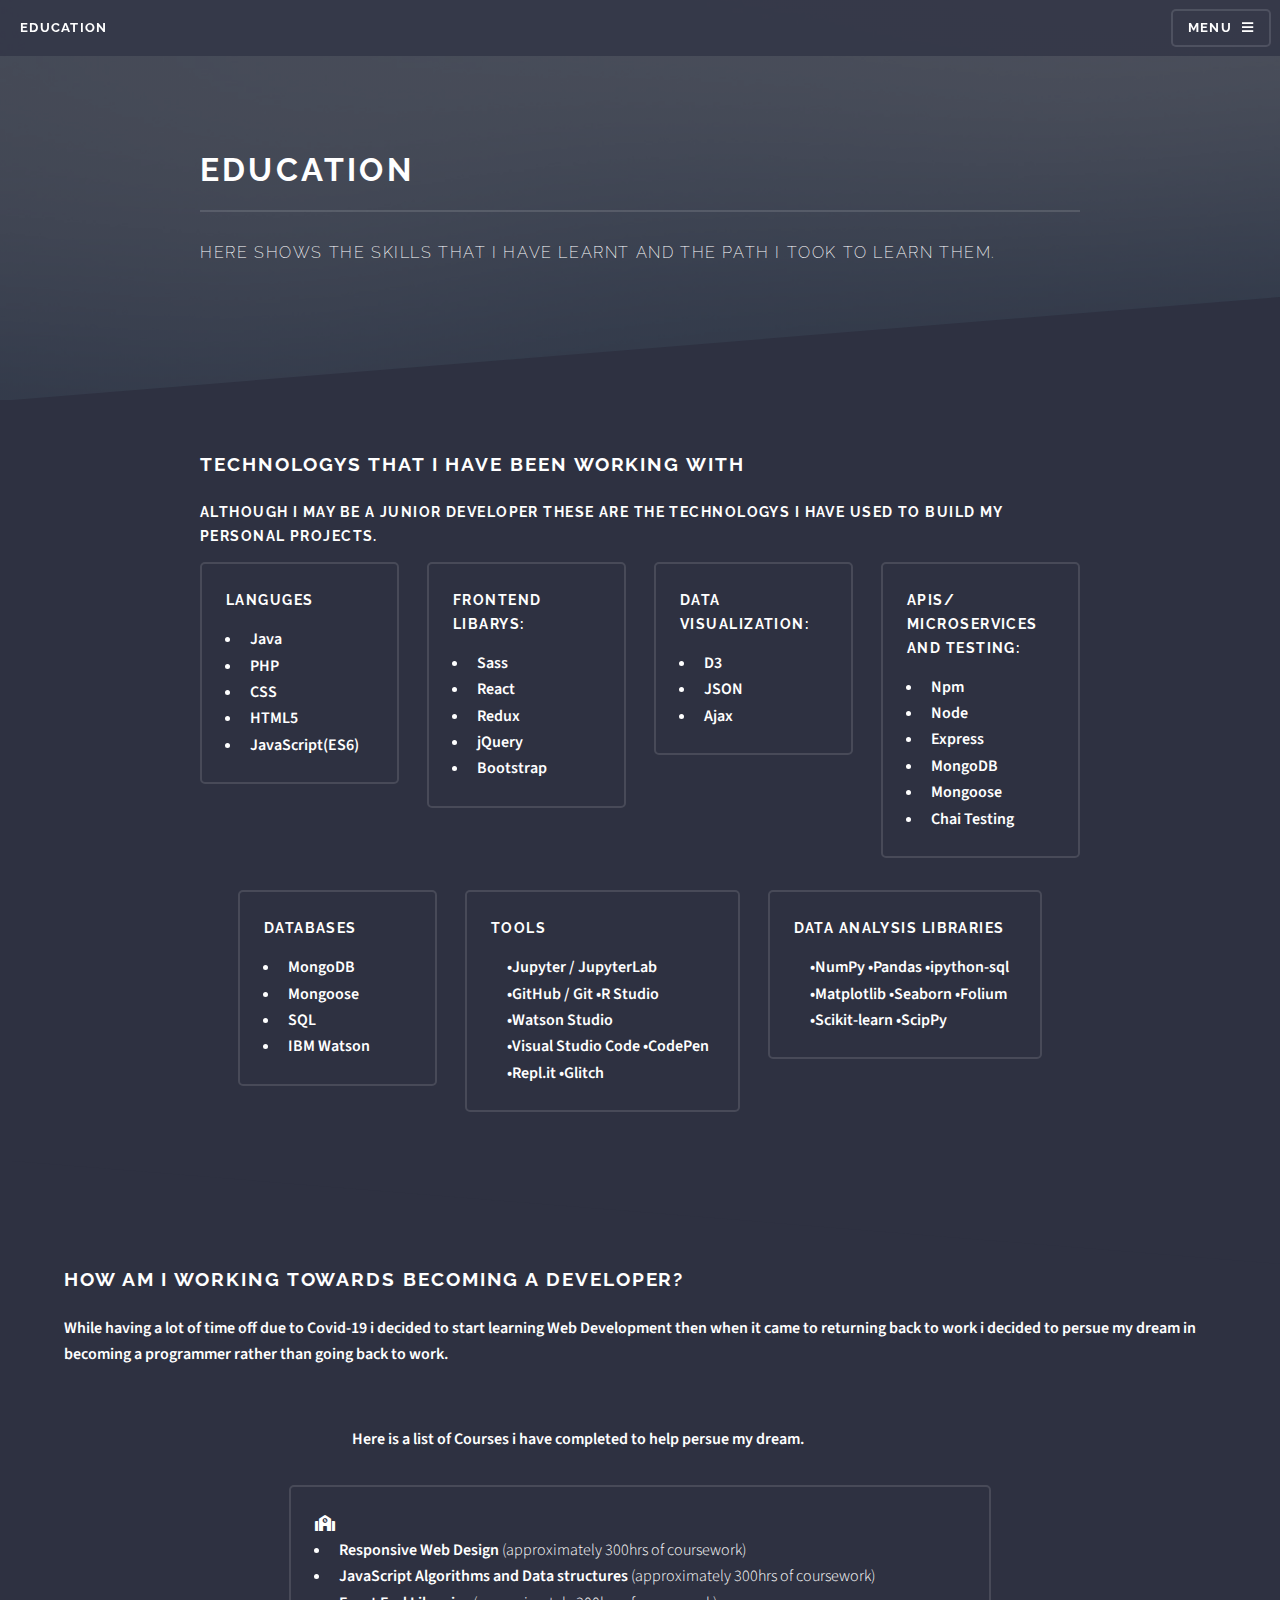
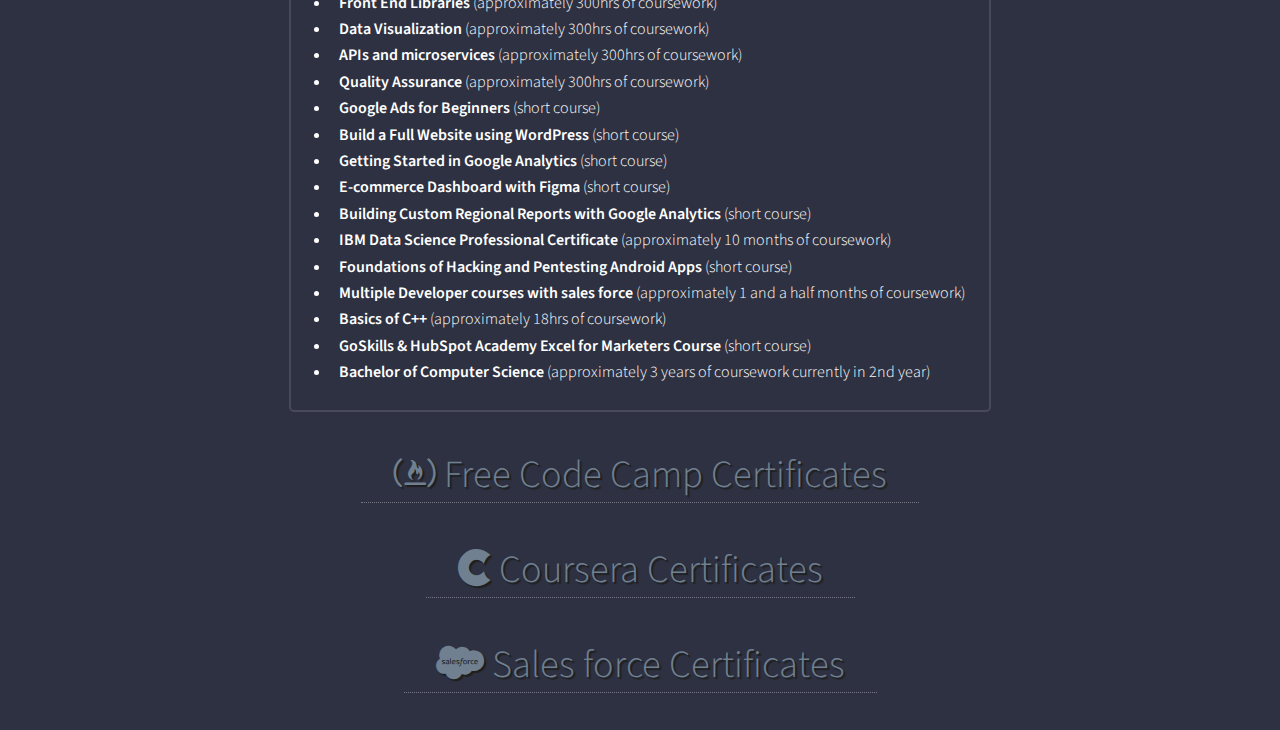
<file: index.html>
<!DOCTYPE HTML>
<!--
	Solid State by HTML5 UP
	html5up.net | @ajlkn
	Free for personal and commercial use under the CCA 3.0 license (html5up.net/license)
-->


<html>
	<head>
		<title>Education</title>
		<meta charset="utf-8" />
		<meta name="viewport" content="width=device-width, initial-scale=1, user-scalable=no" />
		<link rel="stylesheet" href="assets/css/main.css" />
		<noscript><link rel="stylesheet" href="assets/css/noscript.css" /></noscript>
	</head>
	<body class="is-preload">

		<!-- Page Wrapper -->
			<div id="page-wrapper">

				<!-- Header -->
					<header id="header">
						<h1><a href="index.html">Education</a></h1>
						<nav>
							<a href="#menu">Menu</a>
						</nav>
					</header>

				<!-- Menu -->
					<nav id="menu">
						<div class="inner">
							<h2>Menu</h2>
							<ul class="links">
								<li><a href="index.html">Home</a></li>
								<li><a href="Bio.html">Bio</a></li>
								<!-- <li><a href=".html">Elements</a></li> -->
								<li><a href="#">Log In</a></li>
								<li><a href="#">Sign Up</a></li>
							</ul>
							<a href="#" class="close">Close</a>
						</div>
					</nav>

				<!-- Wrapper -->
					<section id="wrapper">
						<header>
							<div class="inner">
								<h2>Education</h2>
								<p>Here shows the skills that I have learnt and the path I took to learn them.</p>
							</div>
						</header>

						<!-- Content -->
							<div class="wrapper">
								<div class="inner">
                                    <article id="Langauges" >
                                        <div class="container">
                                            <header>
                                                <h2> Technologys that i have been working with</h2>
                                                <h3>Although I may be a junior developer these are the technologys i have used to build my personal projects.</h3>
                                            </header>
                                            <div class="row aln-center">
                                                <div class="col-3 col-6-medium col-12-small">
                                                    <section class="box style1">
                                                        <!-- <span class="icon featured fa-comments"></span> -->
                                                        <h3>Languges</h3>
                                                        <ul>	<strong>								
                                                            <li>Java</li>									
                                                            <li>PHP</li>									
                                                            <li>CSS</li>
                                                            <li>HTML5</li>
                                                            <li>JavaScript(ES6)</li>	</strong>								
                                                        </ul>
                                                    </section>
                                                </div>
                                                
                                                <div class="col-3 col-6-medium col-12-small">
                                                    <section class="box style1">
                                                        <!-- <span class="icon solid featured fa-camera-retro"></span> -->
                                                        <h3>Frontend Libarys:</h3>
                                                        <ul>	<strong>						
                                                            <li>Sass</li>
                                                            <li>React</li>
                                                            <li>Redux</li>
                                                            <li>jQuery</li>
                                                            <li>Bootstrap</li>
                                                        </ul></strong>
                                                        
                                                    </section>
                                                </div>
                                                <div class="col-3 col-6-medium col-12-small">
                                                    <section class="box style1">
                                                        <!-- <span class="icon featured fa-thumbs-up"></span> -->
                                                        <h3>Data Visualization:</h3>
                                                        <ul><strong>
                                                            <li>D3</li>
                                                            <li>JSON</li>
                                                            <li>Ajax</li>
                                                            </strong>
                                                        </ul>
                                                    </section>
                                                </div>
                                                <div class="col-3 col-6-medium col-12-small">
                                                    <section class="box style1">
                                                        <!-- <span class="icon solid featured fa-camera-retro"></span> -->
                                                        <h3>APIs/ Microservices and Testing:</h3>
                                                        <ul><strong>
                                                            <li>Npm</li>
                                                            <li>Node</li>
                                                            <li>Express</li>
                                                            <li>MongoDB</li>
                                                            <li>Mongoose</li>
                                                            <li>Chai Testing</li></strong>
                                                        </ul>
                                                        
                                                    </section>
                                                </div>
                                                <div id= "Databases" class="col-3 col-6-medium col-12-small">
                                                    <section class="box style1">
                                                        <!-- <span class="icon solid featured fa-camera-retro"></span> -->
                                                        <h3>Databases</h3>
                                                        <ul><strong>
                                                            <li>MongoDB</li>
                                                            <li>Mongoose</li>
                                                            <li>SQL</li>
                                                            <li>IBM Watson</li></strong>
                                                        </ul>
                                                        
                                                    </section>
                                                </div>
                        
                                                <div id= "Tools" class="col-4 col-10-medium col-12-small">
                                                    <section class="box style1">
                                                        <!-- <span class="icon solid featured fa-camera-retro"></span> -->
                                                        <h3>Tools</h3>
                                                        <ul><strong>
                                                        
                                                            
                        
                                                            &bull;Jupyter / JupyterLab &bull;GitHub / Git &bull;R Studio
                                                            &bull;Watson Studio <br/>
                                                            &bull;Visual Studio Code
                                                            &bull;CodePen
                                                            &bull;Repl.it
                                                            &bull;Glitch
                                                        
                                                        
                                                        </strong>
                                                        </ul>
                                                        
                                                    </section>
                                                </div>
                        
                                                <div id= "Data-Analysis-Libraries" class="col-4 col-10-medium col-12-small">
                                                    <section class="box style1">
                                                        <!-- <span class="icon solid featured fa-camera-retro"></span> -->
                                                        <h3>Data Analysis Libraries</h3>
                                                        <strong>
                                                            <ul>
                                                            &bull;NumPy &bull;Pandas &bull;ipython-sql 
                                                            &bull;Matplotlib 
                                                            &bull;Seaborn
                                                            &bull;Folium
                                                            &bull;Scikit-learn
                                                            &bull;ScipPy	

                                                        </strong>
                                                    </ul>
                                                        
                                                    </section>
                                                </div>
                                            </div>
                                            
                                        </div>
                                    </article>
                                </section>

                         


                        

                            <!-- Pathway  -->

                            <article id="work" >
                                <div class="container">
                                    <header style="padding-left: 5%; padding-right: 5%">
                                        <h2>How am I working towards becoming a developer?</h2>
                                        <p> <strong>While having a lot of time off due to Covid-19 i decided to start learning Web Development then when it came to returning back to work i decided to persue my dream in becoming a programmer rather than going back to work. </strong></p>
                                    
										<div class="eduListheader" style="padding-left: 25%; padding-right: 25%">
											<p ><strong><br>Here is a list of Courses i have completed to help persue my dream.</strong></p>
										</div>
									</header>
									
                                    <div class="row aln-center">
                                        <!-- <div class="col-11 col-11-medium col-12-small"> -->
                                        <div >
                                            <section class="box style1">
                                                 <i class=" school featured fas fa-school"></i>
                                                <ul class= "Certificates">
                                                    <li><strong>Responsive Web Design</strong> (approximately 300hrs of  coursework)</li>
                                                    <li><strong>JavaScript Algorithms and Data structures</strong> (approximately 300hrs of  coursework)</li>
                                                    <li><strong>Front End Libraries</strong> (approximately 300hrs of  coursework)</li>
                                                    <li><strong>Data Visualization</strong> (approximately 300hrs of  coursework)</li>
                                                    <li><strong>APIs and microservices</strong> (approximately 300hrs of  coursework)</li>
                                                    <li><strong>Quality Assurance</strong> (approximately 300hrs of  coursework)</li>
                                                    <li><strong>Google Ads for Beginners</strong> (short course)</li>
                                                    <li><strong>Build a Full Website using WordPress</strong> (short course)</li>
                                                    <li><strong>Getting Started in Google Analytics</strong> (short course)</li>
                                                    <li><strong>E-commerce Dashboard with Figma</strong> (short course)</li>
                                                    <li><strong>Building Custom Regional Reports with Google Analytics</strong> (short course)</li>
                                                    <li><strong>IBM Data Science Professional Certificate</strong> (approximately 10 months of coursework)</li>
                                                    <li><strong>Foundations of Hacking and Pentesting Android Apps</strong> (short course)</li>
                                                    <li><strong>Multiple Developer courses with sales force</strong> (approximately 1 and a half months of coursework)</li>
                                                    <li><strong>Basics of C++</strong> (approximately 18hrs of coursework)</li>
							<li><strong> GoSkills & HubSpot Academy Excel for Marketers Course</strong> (short course)</li>
                                                    <li><strong>Bachelor of Computer Science</strong> (approximately 3 years of coursework currently in 2nd year)</li>
                                                    </ul>
                                            </section>
                                        </div>
                                    </div>
                                    <footer align= "center" >
                                         <a href="https://www.freecodecamp.org/fcc115dbd37-fc57-4c9b-96fd-3505694cd2e5"  target="_blank" class="btn contact-details"><i class="fab fa-free-code-camp"></i> Free Code Camp Certificates</a>
                                        <p></p>
                                        <a href="images/Coursera1.pdf" target="_blank" title="Coursera" class="btn contact-details "><i class="fab fa-cuttlefish"></i> Coursera Certificates</a></p>
                                        <a href="https://trailblazer.me/id/jameswatson98" target="_blank" title="Coursera" class="btn contact-details "><i class="fab fa-salesforce"></i> Sales force Certificates</a></p>
                
                                        
                                    </footer>
                                </div>
                            </article>


<!--                          
            


















                            <article>

									<section>
										<h3 class="major">Text</h3>
										<p>This is <b>bold</b> and this is <strong>strong</strong>. This is <i>italic</i> and this is <em>emphasized</em>.
										This is <sup>superscript</sup> text and this is <sub>subscript</sub> text.
										This is <u>underlined</u> and this is code: <code>for (;;) { ... }</code>. Finally, <a href="#">this is a link</a>.</p>
										<h4>Blockquote</h4>
										<blockquote>Fringilla nisl. Donec accumsan interdum nisi, quis tincidunt felis sagittis eget tempus euismod. Vestibulum ante ipsum primis in faucibus vestibulum. Blandit adipiscing eu felis iaculis volutpat ac adipiscing accumsan faucibus. Vestibulum ante ipsum primis in faucibus lorem ipsum dolor sit amet nullam adipiscing eu felis.</blockquote>
										<h4>Preformatted</h4>
									
									</section>

									<section>
										<h3 class="major">Lists</h3>
										<div class="row">
											<div class="col-6 col-12-medium">
												<h4>Unordered</h4>
												<ul>
													<li>Dolor pulvinar etiam.</li>
													<li>Sagittis adipiscing.</li>
													<li>Felis enim feugiat.</li>
												</ul>
												<h4>Alternate</h4>
												<ul class="alt">
													<li>Dolor pulvinar etiam.</li>
													<li>Sagittis adipiscing.</li>
													<li>Felis enim feugiat.</li>
												</ul>
											</div>
											<div class="col-6 col-12-medium">
												<h4>Ordered</h4>
												<ol>
													<li>Dolor pulvinar etiam.</li>
													<li>Etiam vel felis viverra.</li>
													<li>Felis enim feugiat.</li>
													<li>Dolor pulvinar etiam.</li>
													<li>Etiam vel felis lorem.</li>
													<li>Felis enim et feugiat.</li>
												</ol>
												<h4>Icons</h4>
												<ul class="icons">
													<li><a href="#" class="icon brands fa-twitter"><span class="label">Twitter</span></a></li>
													<li><a href="#" class="icon brands fa-facebook-f"><span class="label">Facebook</span></a></li>
													<li><a href="#" class="icon brands fa-instagram"><span class="label">Instagram</span></a></li>
													<li><a href="#" class="icon brands fa-github"><span class="label">Github</span></a></li>
												</ul>
											</div>
										</div>
										<h4>Actions</h4>
										<div class="row">
											<div class="col-6 col-12-medium">
												<ul class="actions">
													<li><a href="#" class="button primary">Default</a></li>
													<li><a href="#" class="button">Default</a></li>
												</ul>
												<ul class="actions small">
													<li><a href="#" class="button primary small">Small</a></li>
													<li><a href="#" class="button small">Small</a></li>
												</ul>
												<ul class="actions stacked">
													<li><a href="#" class="button primary">Default</a></li>
													<li><a href="#" class="button">Default</a></li>
												</ul>
												<ul class="actions stacked small">
													<li><a href="#" class="button primary small">Small</a></li>
													<li><a href="#" class="button small">Small</a></li>
												</ul>
											</div>
											<div class="col-6 col-12-medium">
												<ul class="actions stacked">
													<li><a href="#" class="button primary fit">Default</a></li>
													<li><a href="#" class="button fit">Default</a></li>
												</ul>
												<ul class="actions stacked small">
													<li><a href="#" class="button primary small fit">Small</a></li>
													<li><a href="#" class="button small fit">Small</a></li>
												</ul>
											</div>
										</div>
										<h4>Pagination</h4>
										<ul class="pagination">
											<li><span class="button small disabled">Prev</span></li>
											<li><a href="#" class="page active">1</a></li>
											<li><a href="#" class="page">2</a></li>
											<li><a href="#" class="page">3</a></li>
											<li><span>&hellip;</span></li>
											<li><a href="#" class="page">8</a></li>
											<li><a href="#" class="page">9</a></li>
											<li><a href="#" class="page">10</a></li>
											<li><a href="#" class="button small">Next</a></li>
										</ul>
									</section>

									<section>
										<h3 class="major">Table</h3>
										<h4>Default</h4>
										<div class="table-wrapper">
											<table>
												<thead>
													<tr>
														<th>Name</th>
														<th>Description</th>
														<th>Price</th>
													</tr>
												</thead>
												<tbody>
													<tr>
														<td>Item One</td>
														<td>Ante turpis integer aliquet porttitor.</td>
														<td>29.99</td>
													</tr>
													<tr>
														<td>Item Two</td>
														<td>Vis ac commodo adipiscing arcu aliquet.</td>
														<td>19.99</td>
													</tr>
													<tr>
														<td>Item Three</td>
														<td> Morbi faucibus arcu accumsan lorem.</td>
														<td>29.99</td>
													</tr>
													<tr>
														<td>Item Four</td>
														<td>Vitae integer tempus condimentum.</td>
														<td>19.99</td>
													</tr>
													<tr>
														<td>Item Five</td>
														<td>Ante turpis integer aliquet porttitor.</td>
														<td>29.99</td>
													</tr>
												</tbody>
												<tfoot>
													<tr>
														<td colspan="2"></td>
														<td>100.00</td>
													</tr>
												</tfoot>
											</table>
										</div>
                                    
										<h4>Alternate</h4>
										<div class="table-wrapper">
											<table class="alt">
												<thead>
													<tr>
														<th>Name</th>
														<th>Description</th>
														<th>Price</th>
													</tr>
												</thead>
												<tbody>
													<tr>
														<td>Item One</td>
														<td>Ante turpis integer aliquet porttitor.</td>
														<td>29.99</td>
													</tr>
													<tr>
														<td>Item Two</td>
														<td>Vis ac commodo adipiscing arcu aliquet.</td>
														<td>19.99</td>
													</tr>
													<tr>
														<td>Item Three</td>
														<td> Morbi faucibus arcu accumsan lorem.</td>
														<td>29.99</td>
													</tr>
													<tr>
														<td>Item Four</td>
														<td>Vitae integer tempus condimentum.</td>
														<td>19.99</td>
													</tr>
													<tr>
														<td>Item Five</td>
														<td>Ante turpis integer aliquet porttitor.</td>
														<td>29.99</td>
													</tr>
												</tbody>
												<tfoot>
													<tr>
														<td colspan="2"></td>
														<td>100.00</td>
													</tr>
												</tfoot>
											</table>
										</div>
									</section>

									<section>
										<h3 class="major">Buttons</h3>
										<ul class="actions">
											<li><a href="#" class="button primary">Primary</a></li>
											<li><a href="#" class="button">Default</a></li>
										</ul>
										<ul class="actions">
											<li><a href="#" class="button large">Large</a></li>
											<li><a href="#" class="button small">Small</a></li>
										</ul>
										<ul class="actions fit">
											<li><a href="#" class="button fit">Fit</a></li>
											<li><a href="#" class="button primary fit">Fit</a></li>
											<li><a href="#" class="button fit">Fit</a></li>
										</ul>
										<ul class="actions fit small">
											<li><a href="#" class="button primary fit small">Fit + Small</a></li>
											<li><a href="#" class="button fit small">Fit + Small</a></li>
											<li><a href="#" class="button primary fit small">Fit + Small</a></li>
										</ul>
										<ul class="actions">
											<li><a href="#" class="button primary icon solid fa-download">Icon</a></li>
											<li><a href="#" class="button icon solid fa-download">Icon</a></li>
										</ul>
										<ul class="actions">
											<li><span class="button primary disabled">Disabled</span></li>
											<li><span class="button disabled">Disabled</span></li>
										</ul>
									</section>

									<section>
										<h3 class="major">Form</h3>
										<form method="post" action="#">
											<div class="row gtr-uniform">
												<div class="col-6 col-12-xsmall">
													<label for="demo-name">Name</label>
													<input type="text" name="demo-name" id="demo-name" value="" />
												</div>
												<div class="col-6 col-12-xsmall">
													<label for="demo-email">Email</label>
													<input type="email" name="demo-email" id="demo-email" value="" />
												</div>
												<div class="col-12">
													<label for="demo-category">Category</label>
													<select name="demo-category" id="demo-category">
														<option value="">-</option>
														<option value="1">Manufacturing</option>
														<option value="1">Shipping</option>
														<option value="1">Administration</option>
														<option value="1">Human Resources</option>
													</select>
												</div>
												<div class="col-4 col-12-small">
													<input type="radio" id="demo-priority-low" name="demo-priority" checked>
													<label for="demo-priority-low">Low Priority</label>
												</div>
												<div class="col-4 col-12-small">
													<input type="radio" id="demo-priority-normal" name="demo-priority">
													<label for="demo-priority-normal">Normal Priority</label>
												</div>
												<div class="col-4 col-12-small">
													<input type="radio" id="demo-priority-high" name="demo-priority">
													<label for="demo-priority-high">High Priority</label>
												</div>
												<div class="col-6 col-12-small">
													<input type="checkbox" id="demo-copy" name="demo-copy">
													<label for="demo-copy">Email me a copy</label>
												</div>
												<div class="col-6 col-12-small">
													<input type="checkbox" id="demo-human" name="demo-human" checked>
													<label for="demo-human">Not a robot</label>
												</div>
												<div class="col-12">
													<label for="demo-message">Message</label>
													<textarea name="demo-message" id="demo-message" rows="6"></textarea>
												</div>
												<div class="col-12">
													<ul class="actions">
														<li><input type="submit" value="Send Message" class="primary" /></li>
														<li><input type="reset" value="Reset" /></li>
													</ul>
												</div>
											</div>
										</form>
									</section>

									<section>
										<h3 class="major">Image</h3>
										<h4>Fit</h4>
										<div class="box alt">
											<div class="row gtr-uniform">
												<div class="col-12"><span class="image fit"><img src="images/pic08.jpg" alt="" /></span></div>
												<div class="col-4"><span class="image fit"><img src="images/pic05.jpg" alt="" /></span></div>
												<div class="col-4"><span class="image fit"><img src="images/pic06.jpg" alt="" /></span></div>
												<div class="col-4"><span class="image fit"><img src="images/pic07.jpg" alt="" /></span></div>
												<div class="col-4"><span class="image fit"><img src="images/pic07.jpg" alt="" /></span></div>
												<div class="col-4"><span class="image fit"><img src="images/pic05.jpg" alt="" /></span></div>
												<div class="col-4"><span class="image fit"><img src="images/pic06.jpg" alt="" /></span></div>
												<div class="col-4"><span class="image fit"><img src="images/pic06.jpg" alt="" /></span></div>
												<div class="col-4"><span class="image fit"><img src="images/pic07.jpg" alt="" /></span></div>
												<div class="col-4"><span class="image fit"><img src="images/pic05.jpg" alt="" /></span></div>
											</div>
										</div>
										<h4>Left &amp; Right</h4>
										<p><span class="image left"><img src="images/pic01.jpg" alt="" /></span>Morbi mattis mi consectetur tortor elementum, varius pellentesque velit convallis. Aenean tincidunt lectus auctor mauris maximus, ac scelerisque ipsum tempor. Duis vulputate ex et ex tincidunt, quis lacinia velit aliquet. Duis non efficitur nisi, id malesuada justo. Maecenas sagittis felis ac sagittis semper. Curabitur purus leo, tempus sed finibus eget, fringilla quis risus. Maecenas et lorem quis sem varius sagittis et a est. Maecenas iaculis iaculis sem. Donec vel dolor at arcu tincidunt bibendum. Interdum et malesuada fames ac ante ipsum primis in faucibus. Fusce ut aliquet justo. Donec id neque ipsum. Integer eget ultricies odio. Nam vel ex a orci fringilla tincidunt. Aliquam eleifend ligula non velit accumsan cursus. Etiam ut gravida sapien. Morbi mattis mi consectetur tortor elementum, varius pellentesque velit convallis. Aenean tincidunt lectus auctor mauris maximus, ac scelerisque ipsum tempor. Duis vulputate ex et ex tincidunt, quis lacinia velit aliquet. Duis non efficitur nisi, id malesuada justo. Maecenas sagittis felis ac sagittis semper. Curabitur purus leo, tempus sed finibus eget, fringilla quis risus. Maecenas et lorem quis sem varius sagittis et a est. Maecenas iaculis iaculis sem. Donec vel dolor at arcu tincidunt bibendum. Interdum et malesuada fames ac ante ipsum primis in faucibus. Fusce ut aliquet justo. Donec id neque ipsum. Integer eget ultricies odio. Nam vel ex a orci fringilla tincidunt. Aliquam eleifend ligula non velit accumsan cursus. Etiam ut gravida sapien.</p>
										<p><span class="image right"><img src="images/pic02.jpg" alt="" /></span>Vestibulum ultrices risus velit, sit amet blandit massa auctor sit amet. Sed eu lectus sem. Phasellus in odio at ipsum porttitor mollis id vel diam. Praesent sit amet posuere risus, eu faucibus lectus. Vivamus ex ligula, tempus pulvinar ipsum in, auctor porta quam. Proin nec dui cursus, posuere dui eget interdum. Fusce lectus magna, sagittis at facilisis vitae, pellentesque at etiam. Quisque posuere leo quis sem commodo, vel scelerisque nisi scelerisque. Suspendisse id quam vel tortor tincidunt suscipit. Nullam auctor orci eu dolor consectetur, interdum ullamcorper ante tincidunt. Mauris felis nec felis elementum varius. Nam sapien ante, varius in pulvinar vitae, rhoncus id massa. Donec varius ex in mauris ornare, eget euismod urna egestas. Etiam lacinia tempor ipsum, sodales porttitor justo. Aliquam dolor quam, semper in tortor eu, volutpat efficitur quam. Fusce nec fermentum nisl. Aenean erat diam, tempus aliquet erat. Etiam iaculis nulla ipsum, et pharetra libero rhoncus ut. Phasellus rutrum cursus velit, eget condimentum nunc blandit vel. In at pulvinar lectus. Morbi diam ante, vulputate et imperdiet eget, fermentum non dolor. Ut eleifend sagittis tincidunt. Sed viverra commodo mi, ac rhoncus justo. Duis neque ligula, elementum ut enim vel, posuere finibus justo. Vivamus facilisis maximus nibh quis pulvinar. Quisque hendrerit in ipsum id tellus facilisis fermentum. Proin mauris dui.</p>
									</section>

								</div>
							</div>

					</section>

				<!-- Footer -->
					<!-- <section id="footer">
						<div class="inner">
							<h2 class="major">Get in touch</h2>
							<p>Cras mattis ante fermentum, malesuada neque vitae, eleifend erat. Phasellus non pulvinar erat. Fusce tincidunt, nisl eget mattis egestas, purus ipsum consequat orci, sit amet lobortis lorem lacus in tellus. Sed ac elementum arcu. Quisque placerat auctor laoreet.</p>
							<form method="post" action="#">
								<div class="fields">
									<div class="field">
										<label for="name">Name</label>
										<input type="text" name="name" id="name" />
									</div>
									<div class="field">
										<label for="email">Email</label>
										<input type="email" name="email" id="email" />
									</div>
									<div class="field">
										<label for="message">Message</label>
										<textarea name="message" id="message" rows="4"></textarea>
									</div>
								</div>
								<ul class="actions">
									<li><input type="submit" value="Send Message" /></li>
								</ul>
							</form>
							<ul class="contact">
								<li class="icon solid fa-home">
									Untitled Inc<br />
									1234 Somewhere Road Suite #2894<br />
									Nashville, TN 00000-0000
								</li>
								<li class="icon solid fa-phone">(000) 000-0000</li>
								<li class="icon solid fa-envelope"><a href="#">information@untitled.tld</a></li>
								<li class="icon brands fa-twitter"><a href="#">twitter.com/untitled-tld</a></li>
								<li class="icon brands fa-facebook-f"><a href="#">facebook.com/untitled-tld</a></li>
								<li class="icon brands fa-instagram"><a href="#">instagram.com/untitled-tld</a></li>
							</ul>
							<ul class="copyright">
								<li>&copy; Untitled Inc. All rights reserved.</li><li>Design: <a href="http://html5up.net">HTML5 UP</a></li>
							</ul>
						</div>
					</section>  -->

			</div>

		<!-- Scripts -->
			<script src="assets/js/jquery.min.js"></script>
			<script src="assets/js/jquery.scrollex.min.js"></script>
			<script src="assets/js/browser.min.js"></script>
			<script src="assets/js/breakpoints.min.js"></script>
			<script src="assets/js/util.js"></script>
			<script src="assets/js/main.js"></script>

	</body>
</html>
</file>
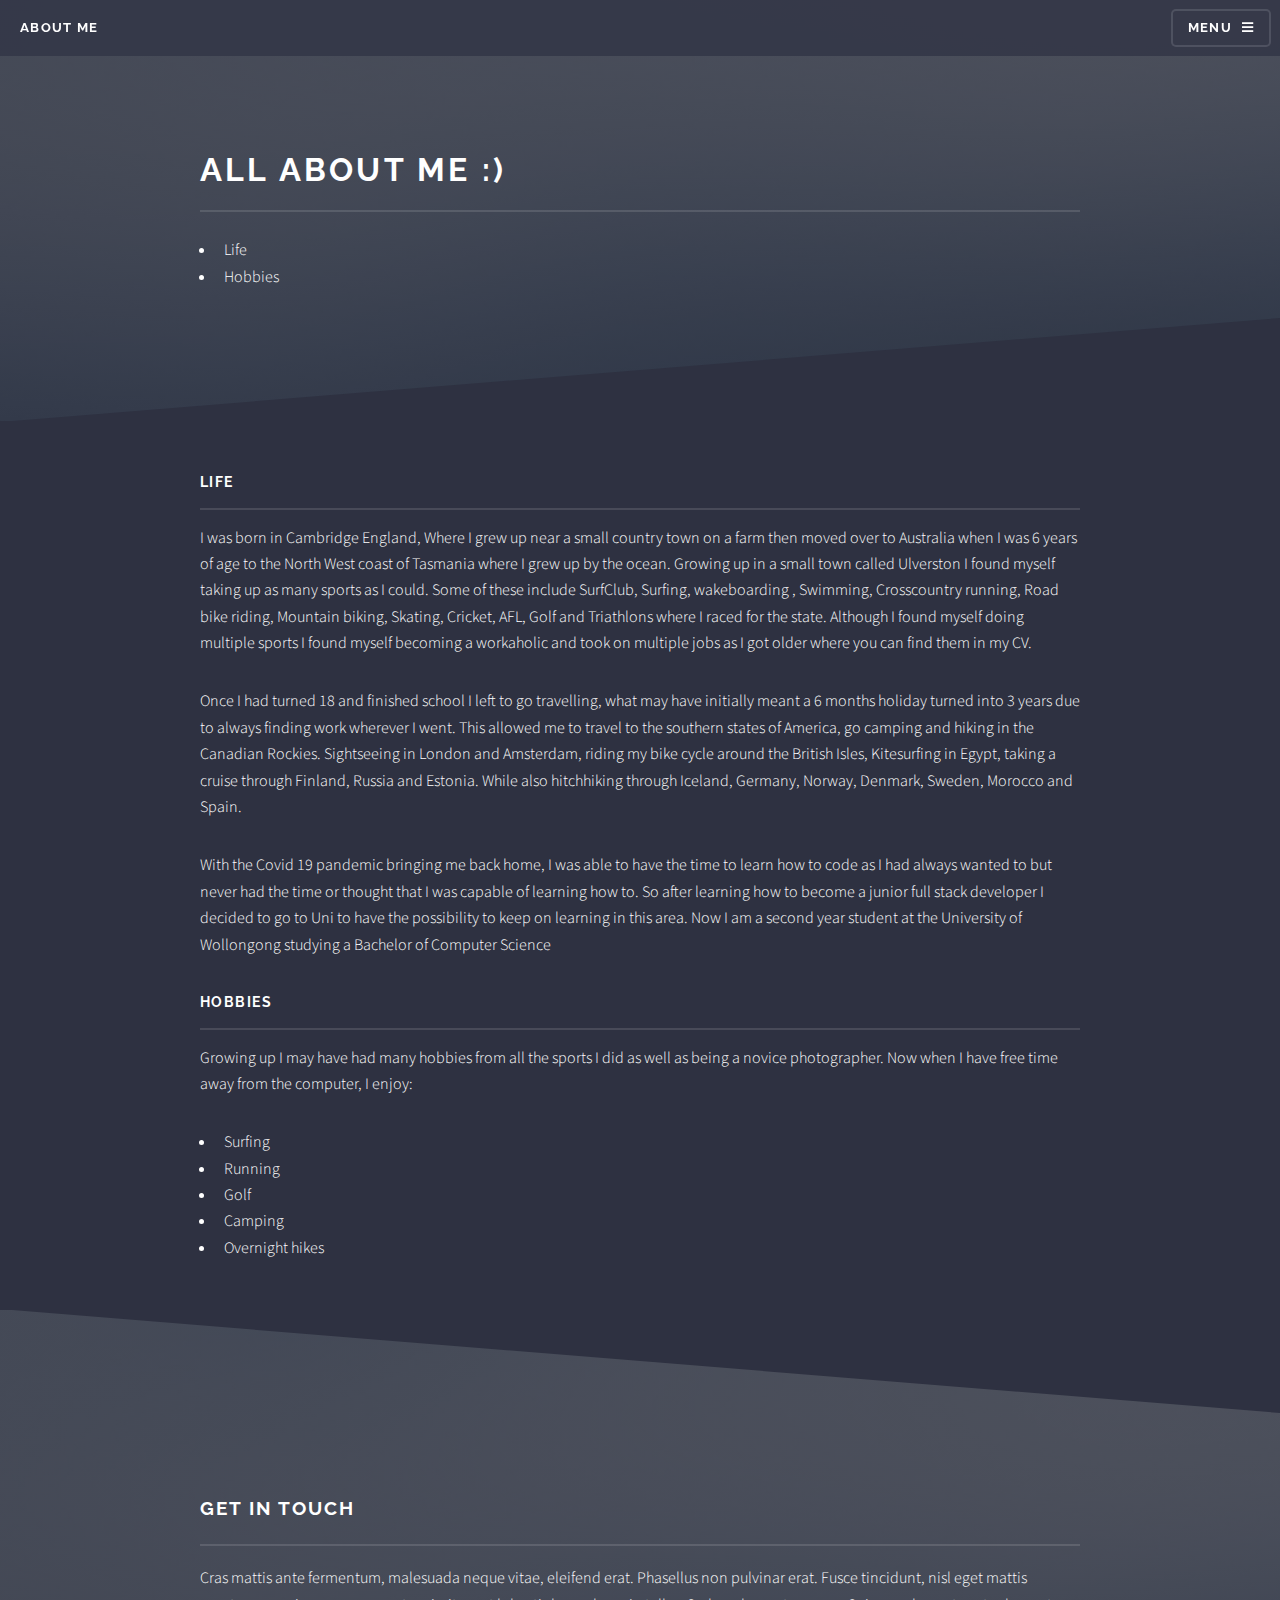
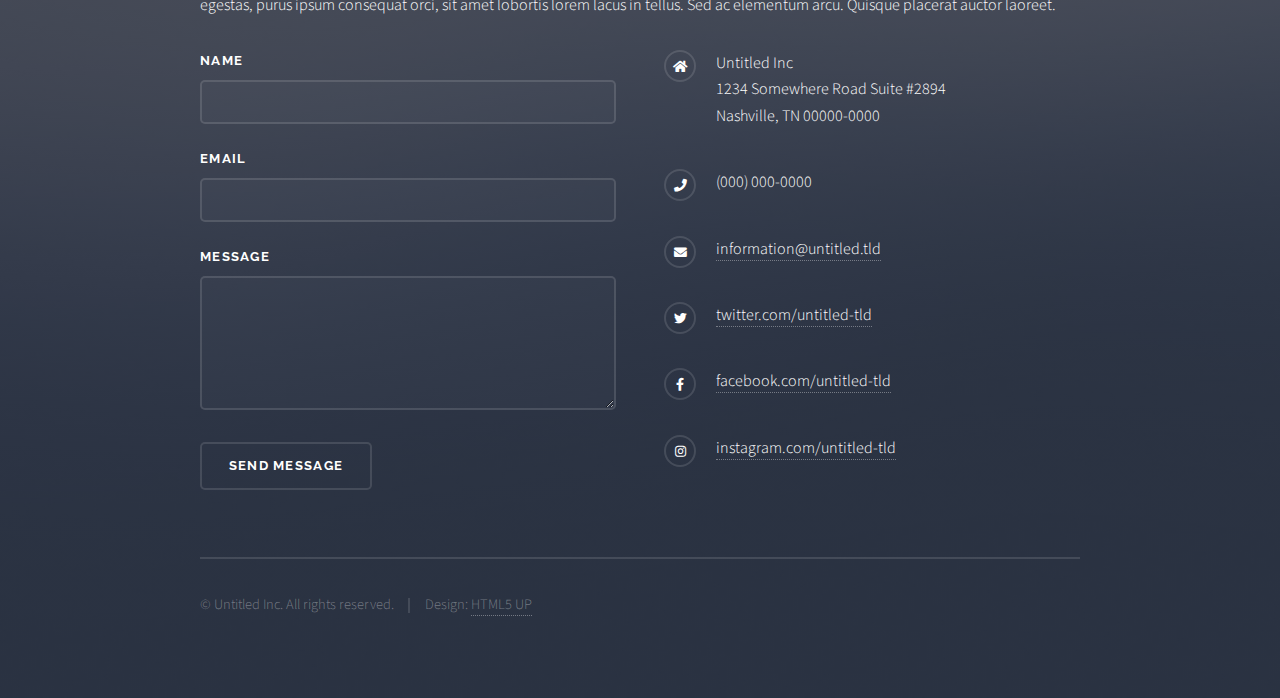
<file: Bio.html>
<!DOCTYPE HTML>
<!--
	Solid State by HTML5 UP
	html5up.net | @ajlkn
	Free for personal and commercial use under the CCA 3.0 license (html5up.net/license)
-->
<html>
	<head>
		<title>About me</title>
		<meta charset="utf-8" />
		<meta name="viewport" content="width=device-width, initial-scale=1, user-scalable=no" />
		<link rel="stylesheet" href="assets/css/main.css" />
		<noscript><link rel="stylesheet" href="assets/css/noscript.css" /></noscript>
	</head>
	<body class="is-preload">

		<!-- Page Wrapper -->
			<div id="page-wrapper">

				<!-- Header -->
					<header id="header">
						<h1><a href="index.html">About me</a></h1>
						<nav>
							<a href="#menu">Menu</a>
						</nav>
					</header>

				<!-- Menu -->
					<nav id="menu">
						<div class="inner">
							<h2>Menu</h2>
							<ul class="links">
								<li><a href="index.html">Home</a></li>
								<li><a href="generic.html">Generic</a></li>
								<li><a href="elements.html">Elements</a></li>
								<li><a href="#">Log In</a></li>
								<li><a href="#">Sign Up</a></li>
							</ul>
							<a href="#" class="close">Close</a>
						</div>
					</nav>

				<!-- Wrapper -->
					<section id="wrapper">
						<header>
							<div class="inner">
								<h2>All about me :) </h2>
								<ul>
									<li>Life</li>
									<li>Hobbies</li>							
									
								</ul>
							</div>
						</header>

						<!-- Content -->
							<div class="wrapper">
								<div class="inner">

									<h3 class="major">Life</h3>
									<p>I was born in Cambridge England, Where I grew up near a small country town on a farm then moved over to Australia when I was 6 years of age to the North West coast of Tasmania where I grew up by the ocean. Growing up in a small town called Ulverston I found myself taking up as many sports as I could. Some of these include SurfClub, Surfing, wakeboarding , Swimming, Crosscountry running, Road bike riding, Mountain biking, Skating, Cricket, AFL, Golf and Triathlons where I raced for the state. Although I found myself doing multiple sports I found myself becoming a workaholic and took on multiple jobs as I got older where you can find them in my CV. </p>
									<p>Once I had turned 18 and finished school I left to go travelling, what may have initially meant a 6 months holiday turned into 3 years due to always finding work wherever I went. This allowed me to travel to  the southern states of America,  go camping and hiking in the Canadian Rockies. Sightseeing in London and Amsterdam, riding my bike cycle around the British Isles, Kitesurfing in Egypt, taking a cruise through Finland, Russia and Estonia. While also hitchhiking through Iceland, Germany, Norway, Denmark, Sweden, Morocco and Spain. </p>
									<p>With the Covid 19 pandemic bringing me back home, I was able to have the time to learn how to code as I had always wanted to but never had the time or thought that I was capable of learning how to. So after learning how to become a junior full stack developer I decided to go to Uni to have the possibility to keep on learning in this area. Now I am a second year student at the University of Wollongong studying a Bachelor of Computer Science</p>
									
									<h3 class="major">Hobbies</h3>
									<p>Growing up I may have had many hobbies from all the sports I did as well as being a novice photographer. Now when I have free time away from the computer, I enjoy:</p>
									<ul>
										<li>Surfing</li>
										<li>Running </li>
										<li>Golf </li>
										<li>Camping</li>
										<li>Overnight hikes</li>
									</ul>	
								</div>
							</div>

					</section>

				<!-- Footer -->
					<section id="footer">
						<div class="inner">
							<h2 class="major">Get in touch</h2>
							<p>Cras mattis ante fermentum, malesuada neque vitae, eleifend erat. Phasellus non pulvinar erat. Fusce tincidunt, nisl eget mattis egestas, purus ipsum consequat orci, sit amet lobortis lorem lacus in tellus. Sed ac elementum arcu. Quisque placerat auctor laoreet.</p>
							<form method="post" action="#">
								<div class="fields">
									<div class="field">
										<label for="name">Name</label>
										<input type="text" name="name" id="name" />
									</div>
									<div class="field">
										<label for="email">Email</label>
										<input type="email" name="email" id="email" />
									</div>
									<div class="field">
										<label for="message">Message</label>
										<textarea name="message" id="message" rows="4"></textarea>
									</div>
								</div>
								<ul class="actions">
									<li><input type="submit" value="Send Message" /></li>
								</ul>
							</form>
							<ul class="contact">
								<li class="icon solid fa-home">
									Untitled Inc<br />
									1234 Somewhere Road Suite #2894<br />
									Nashville, TN 00000-0000
								</li>
								<li class="icon solid fa-phone">(000) 000-0000</li>
								<li class="icon solid fa-envelope"><a href="#">information@untitled.tld</a></li>
								<li class="icon brands fa-twitter"><a href="#">twitter.com/untitled-tld</a></li>
								<li class="icon brands fa-facebook-f"><a href="#">facebook.com/untitled-tld</a></li>
								<li class="icon brands fa-instagram"><a href="#">instagram.com/untitled-tld</a></li>
							</ul>
							<ul class="copyright">
								<li>&copy; Untitled Inc. All rights reserved.</li><li>Design: <a href="http://html5up.net">HTML5 UP</a></li>
							</ul>
						</div>
					</section>

			</div>

		<!-- Scripts -->
			<script src="assets/js/jquery.min.js"></script>
			<script src="assets/js/jquery.scrollex.min.js"></script>
			<script src="assets/js/browser.min.js"></script>
			<script src="assets/js/breakpoints.min.js"></script>
			<script src="assets/js/util.js"></script>
			<script src="assets/js/main.js"></script>

	</body>
</html>
</file>
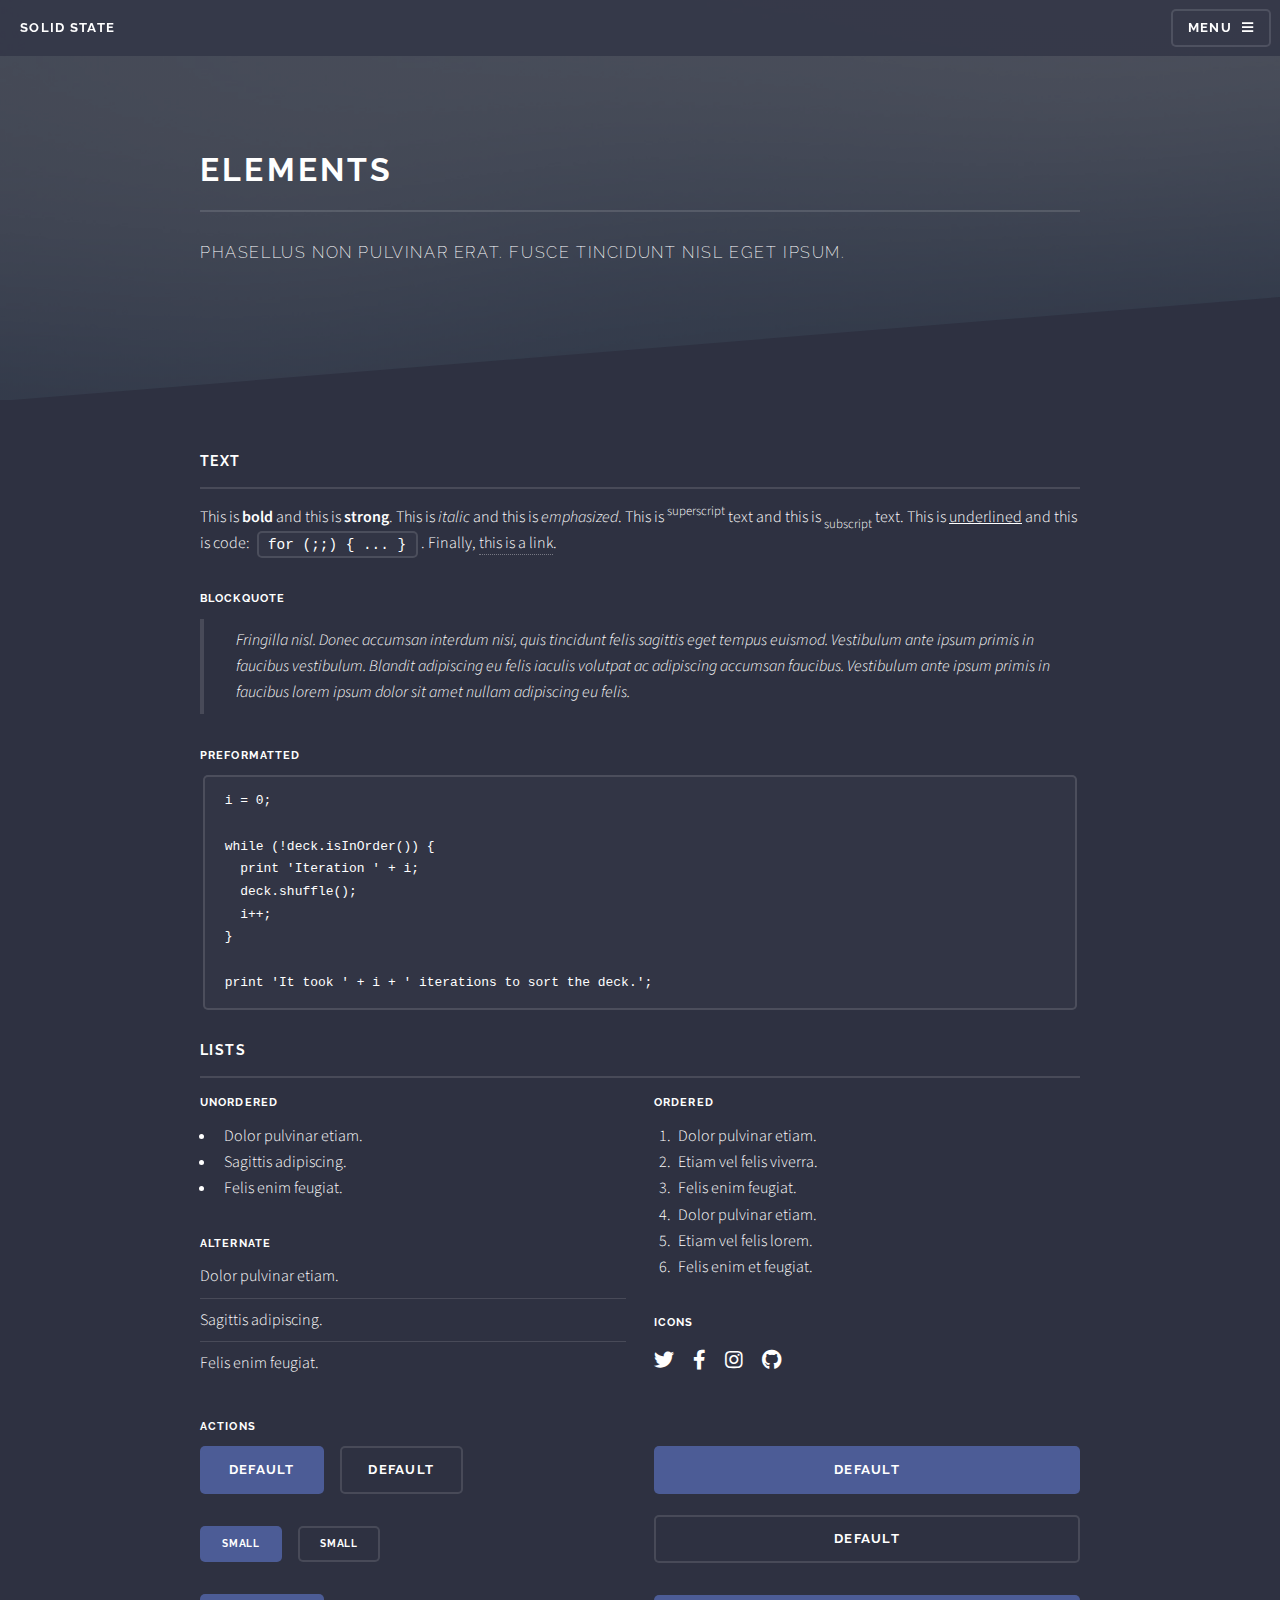
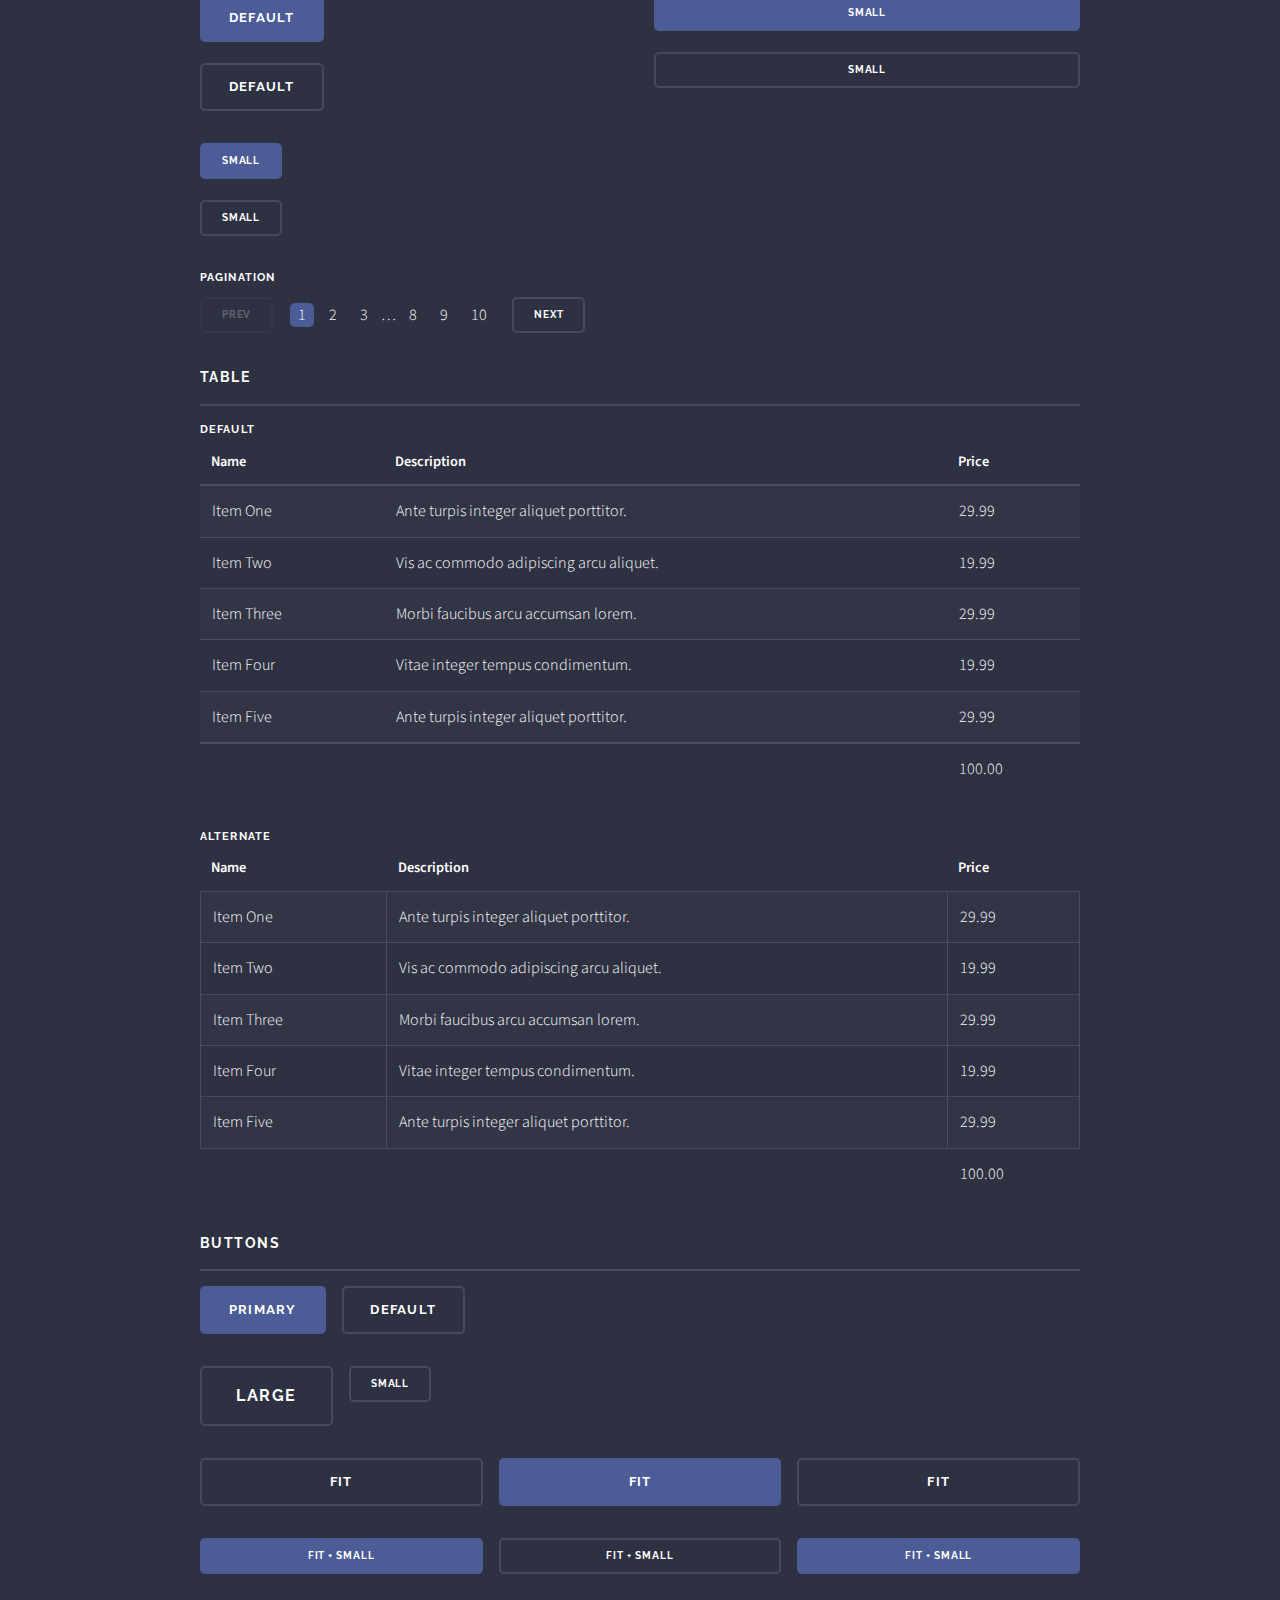
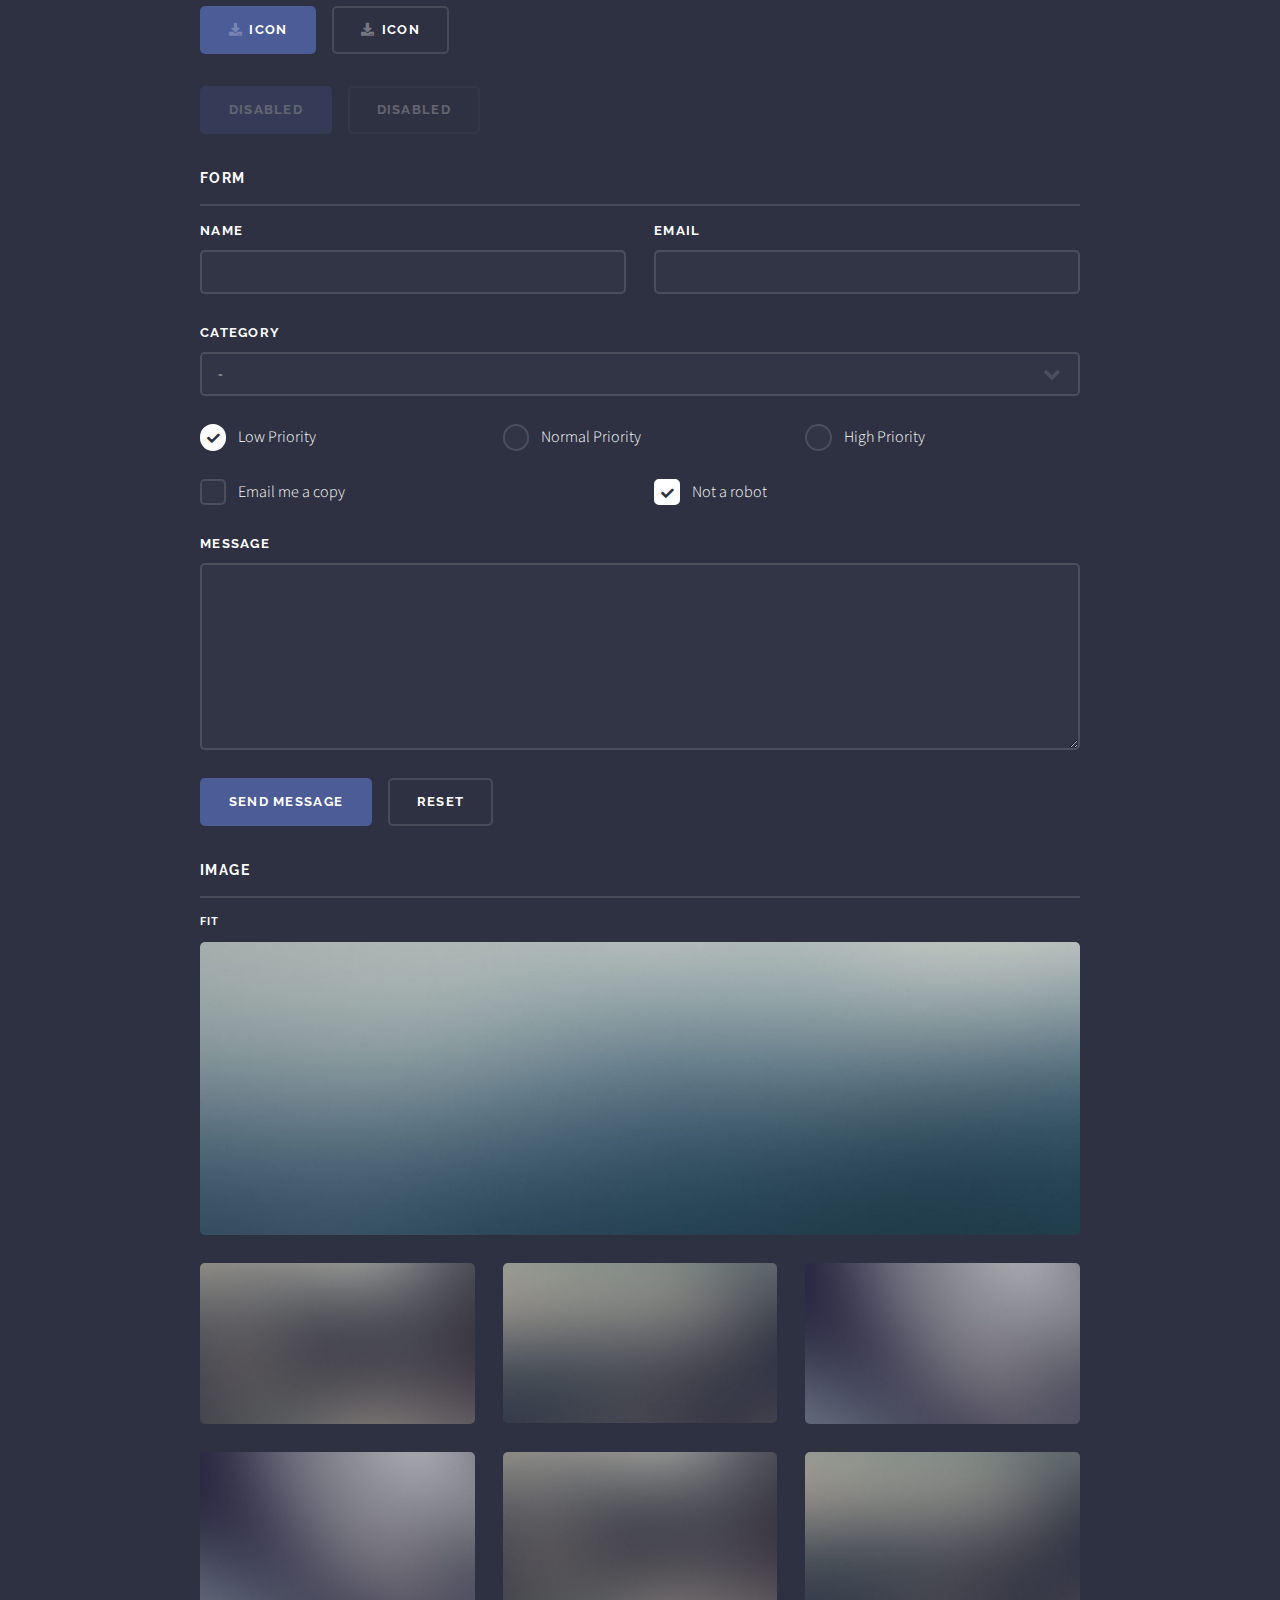
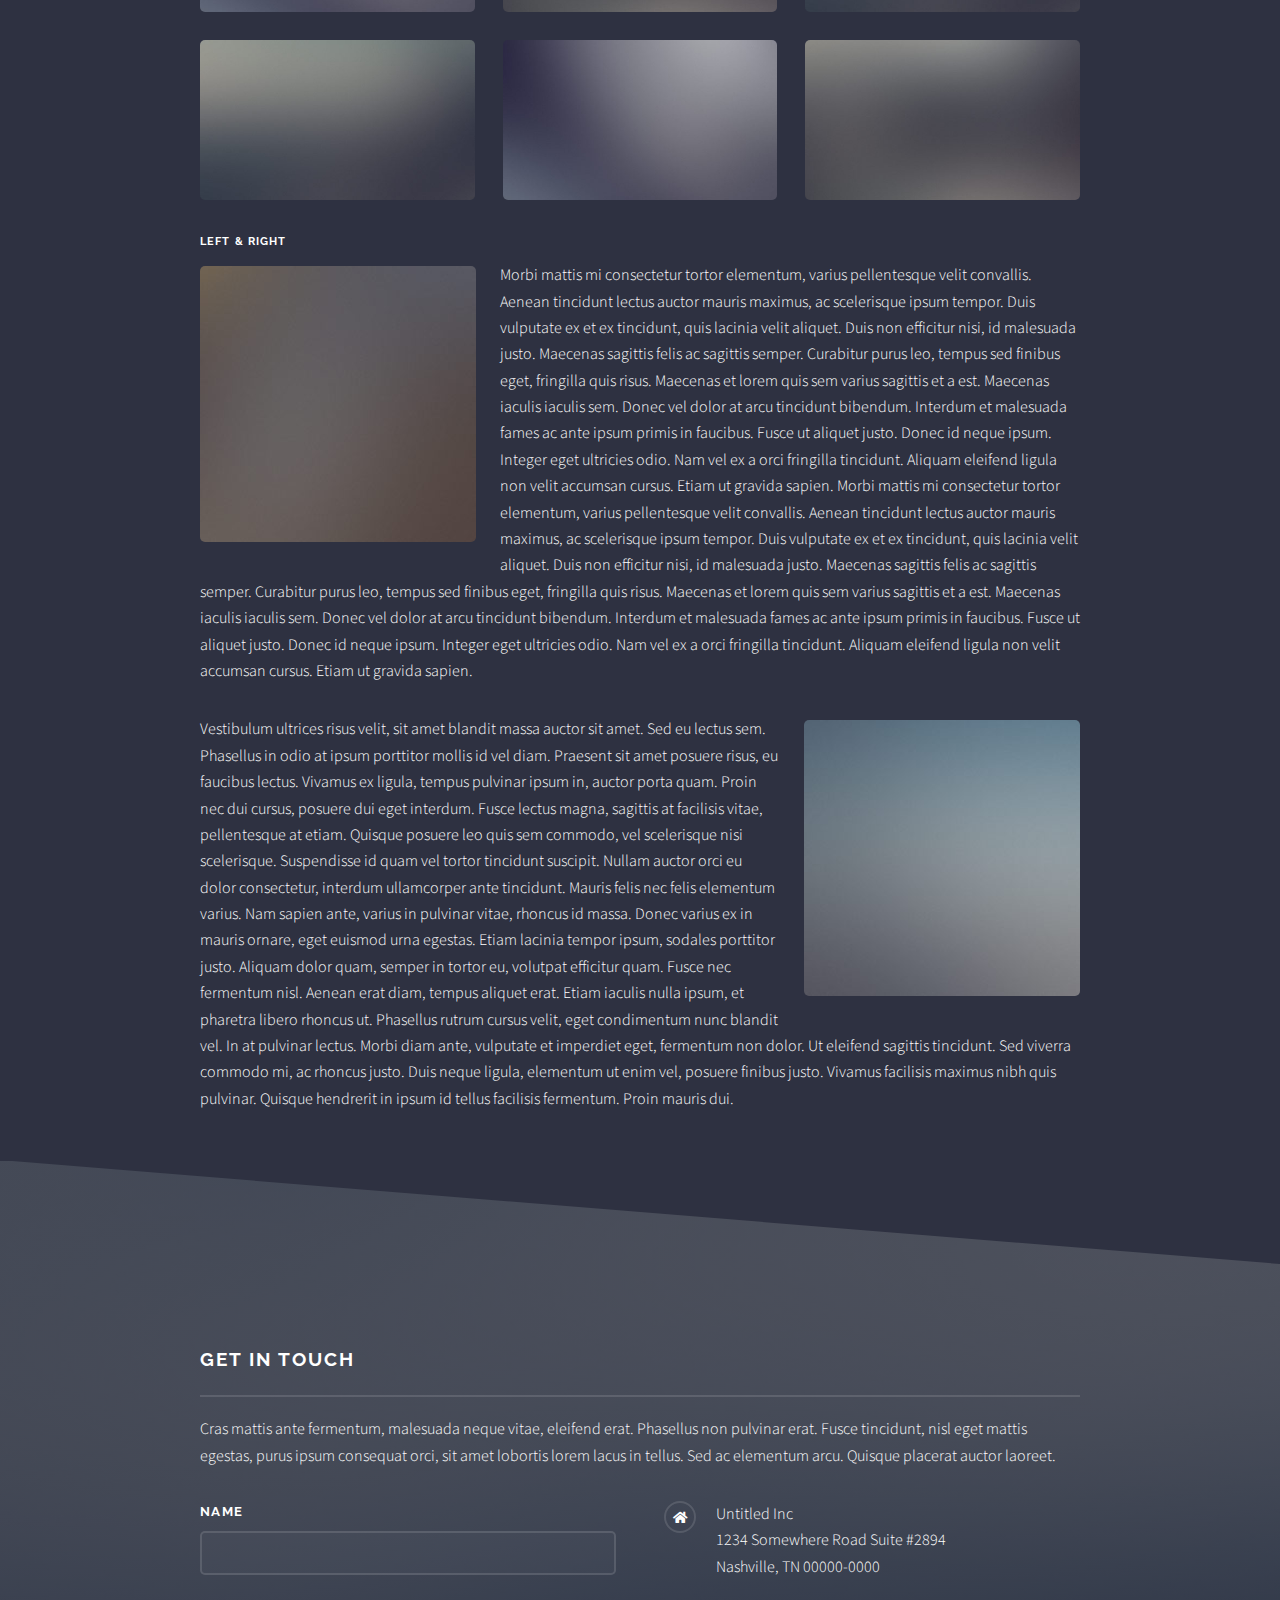
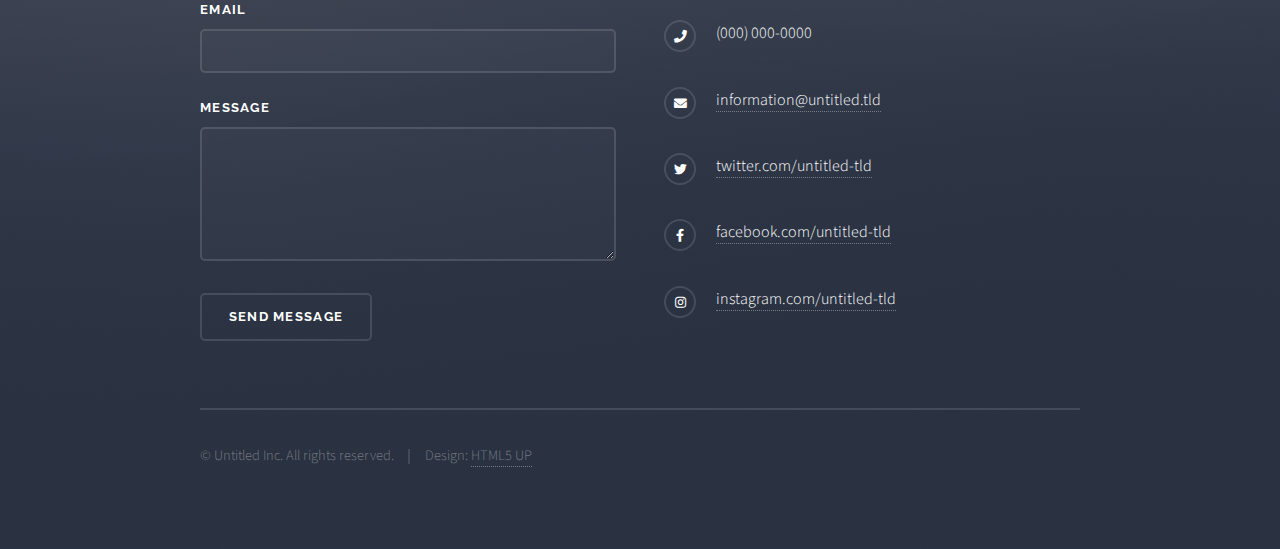
<file: elements.html>
<!DOCTYPE HTML>
<!--
	Solid State by HTML5 UP
	html5up.net | @ajlkn
	Free for personal and commercial use under the CCA 3.0 license (html5up.net/license)
-->
<html>
	<head>
		<title>Elements - Solid State by HTML5 UP</title>
		<meta charset="utf-8" />
		<meta name="viewport" content="width=device-width, initial-scale=1, user-scalable=no" />
		<link rel="stylesheet" href="assets/css/main.css" />
		<noscript><link rel="stylesheet" href="assets/css/noscript.css" /></noscript>
	</head>
	<body class="is-preload">

		<!-- Page Wrapper -->
			<div id="page-wrapper">

				<!-- Header -->
					<header id="header">
						<h1><a href="index.html">Solid State</a></h1>
						<nav>
							<a href="#menu">Menu</a>
						</nav>
					</header>

				<!-- Menu -->
					<nav id="menu">
						<div class="inner">
							<h2>Menu</h2>
							<ul class="links">
								<li><a href="index.html">Home</a></li>
								<li><a href="generic.html">Generic</a></li>
								<li><a href="Education.html">Education</a></li>
								<li><a href="elements.html">Elements</a></li>
								<li><a href="#">Log In</a></li>
								<li><a href="#">Sign Up</a></li>
							</ul>
							<a href="#" class="close">Close</a>
						</div>
					</nav>

				<!-- Wrapper -->
					<section id="wrapper">
						<header>
							<div class="inner">
								<h2>Elements</h2>
								<p>Phasellus non pulvinar erat. Fusce tincidunt nisl eget ipsum.</p>
							</div>
						</header>

						<!-- Content -->
							<div class="wrapper">
								<div class="inner">

									<section>
										<h3 class="major">Text</h3>
										<p>This is <b>bold</b> and this is <strong>strong</strong>. This is <i>italic</i> and this is <em>emphasized</em>.
										This is <sup>superscript</sup> text and this is <sub>subscript</sub> text.
										This is <u>underlined</u> and this is code: <code>for (;;) { ... }</code>. Finally, <a href="#">this is a link</a>.</p>
										<h4>Blockquote</h4>
										<blockquote>Fringilla nisl. Donec accumsan interdum nisi, quis tincidunt felis sagittis eget tempus euismod. Vestibulum ante ipsum primis in faucibus vestibulum. Blandit adipiscing eu felis iaculis volutpat ac adipiscing accumsan faucibus. Vestibulum ante ipsum primis in faucibus lorem ipsum dolor sit amet nullam adipiscing eu felis.</blockquote>
										<h4>Preformatted</h4>
										<pre><code>i = 0;

while (!deck.isInOrder()) {
  print 'Iteration ' + i;
  deck.shuffle();
  i++;
}

print 'It took ' + i + ' iterations to sort the deck.';</code></pre>
									</section>

									<section>
										<h3 class="major">Lists</h3>
										<div class="row">
											<div class="col-6 col-12-medium">
												<h4>Unordered</h4>
												<ul>
													<li>Dolor pulvinar etiam.</li>
													<li>Sagittis adipiscing.</li>
													<li>Felis enim feugiat.</li>
												</ul>
												<h4>Alternate</h4>
												<ul class="alt">
													<li>Dolor pulvinar etiam.</li>
													<li>Sagittis adipiscing.</li>
													<li>Felis enim feugiat.</li>
												</ul>
											</div>
											<div class="col-6 col-12-medium">
												<h4>Ordered</h4>
												<ol>
													<li>Dolor pulvinar etiam.</li>
													<li>Etiam vel felis viverra.</li>
													<li>Felis enim feugiat.</li>
													<li>Dolor pulvinar etiam.</li>
													<li>Etiam vel felis lorem.</li>
													<li>Felis enim et feugiat.</li>
												</ol>
												<h4>Icons</h4>
												<ul class="icons">
													<li><a href="#" class="icon brands fa-twitter"><span class="label">Twitter</span></a></li>
													<li><a href="#" class="icon brands fa-facebook-f"><span class="label">Facebook</span></a></li>
													<li><a href="#" class="icon brands fa-instagram"><span class="label">Instagram</span></a></li>
													<li><a href="#" class="icon brands fa-github"><span class="label">Github</span></a></li>
												</ul>
											</div>
										</div>
										<h4>Actions</h4>
										<div class="row">
											<div class="col-6 col-12-medium">
												<ul class="actions">
													<li><a href="#" class="button primary">Default</a></li>
													<li><a href="#" class="button">Default</a></li>
												</ul>
												<ul class="actions small">
													<li><a href="#" class="button primary small">Small</a></li>
													<li><a href="#" class="button small">Small</a></li>
												</ul>
												<ul class="actions stacked">
													<li><a href="#" class="button primary">Default</a></li>
													<li><a href="#" class="button">Default</a></li>
												</ul>
												<ul class="actions stacked small">
													<li><a href="#" class="button primary small">Small</a></li>
													<li><a href="#" class="button small">Small</a></li>
												</ul>
											</div>
											<div class="col-6 col-12-medium">
												<ul class="actions stacked">
													<li><a href="#" class="button primary fit">Default</a></li>
													<li><a href="#" class="button fit">Default</a></li>
												</ul>
												<ul class="actions stacked small">
													<li><a href="#" class="button primary small fit">Small</a></li>
													<li><a href="#" class="button small fit">Small</a></li>
												</ul>
											</div>
										</div>
										<h4>Pagination</h4>
										<ul class="pagination">
											<li><span class="button small disabled">Prev</span></li>
											<li><a href="#" class="page active">1</a></li>
											<li><a href="#" class="page">2</a></li>
											<li><a href="#" class="page">3</a></li>
											<li><span>&hellip;</span></li>
											<li><a href="#" class="page">8</a></li>
											<li><a href="#" class="page">9</a></li>
											<li><a href="#" class="page">10</a></li>
											<li><a href="#" class="button small">Next</a></li>
										</ul>
									</section>

									<section>
										<h3 class="major">Table</h3>
										<h4>Default</h4>
										<div class="table-wrapper">
											<table>
												<thead>
													<tr>
														<th>Name</th>
														<th>Description</th>
														<th>Price</th>
													</tr>
												</thead>
												<tbody>
													<tr>
														<td>Item One</td>
														<td>Ante turpis integer aliquet porttitor.</td>
														<td>29.99</td>
													</tr>
													<tr>
														<td>Item Two</td>
														<td>Vis ac commodo adipiscing arcu aliquet.</td>
														<td>19.99</td>
													</tr>
													<tr>
														<td>Item Three</td>
														<td> Morbi faucibus arcu accumsan lorem.</td>
														<td>29.99</td>
													</tr>
													<tr>
														<td>Item Four</td>
														<td>Vitae integer tempus condimentum.</td>
														<td>19.99</td>
													</tr>
													<tr>
														<td>Item Five</td>
														<td>Ante turpis integer aliquet porttitor.</td>
														<td>29.99</td>
													</tr>
												</tbody>
												<tfoot>
													<tr>
														<td colspan="2"></td>
														<td>100.00</td>
													</tr>
												</tfoot>
											</table>
										</div>

										<h4>Alternate</h4>
										<div class="table-wrapper">
											<table class="alt">
												<thead>
													<tr>
														<th>Name</th>
														<th>Description</th>
														<th>Price</th>
													</tr>
												</thead>
												<tbody>
													<tr>
														<td>Item One</td>
														<td>Ante turpis integer aliquet porttitor.</td>
														<td>29.99</td>
													</tr>
													<tr>
														<td>Item Two</td>
														<td>Vis ac commodo adipiscing arcu aliquet.</td>
														<td>19.99</td>
													</tr>
													<tr>
														<td>Item Three</td>
														<td> Morbi faucibus arcu accumsan lorem.</td>
														<td>29.99</td>
													</tr>
													<tr>
														<td>Item Four</td>
														<td>Vitae integer tempus condimentum.</td>
														<td>19.99</td>
													</tr>
													<tr>
														<td>Item Five</td>
														<td>Ante turpis integer aliquet porttitor.</td>
														<td>29.99</td>
													</tr>
												</tbody>
												<tfoot>
													<tr>
														<td colspan="2"></td>
														<td>100.00</td>
													</tr>
												</tfoot>
											</table>
										</div>
									</section>

									<section>
										<h3 class="major">Buttons</h3>
										<ul class="actions">
											<li><a href="#" class="button primary">Primary</a></li>
											<li><a href="#" class="button">Default</a></li>
										</ul>
										<ul class="actions">
											<li><a href="#" class="button large">Large</a></li>
											<li><a href="#" class="button small">Small</a></li>
										</ul>
										<ul class="actions fit">
											<li><a href="#" class="button fit">Fit</a></li>
											<li><a href="#" class="button primary fit">Fit</a></li>
											<li><a href="#" class="button fit">Fit</a></li>
										</ul>
										<ul class="actions fit small">
											<li><a href="#" class="button primary fit small">Fit + Small</a></li>
											<li><a href="#" class="button fit small">Fit + Small</a></li>
											<li><a href="#" class="button primary fit small">Fit + Small</a></li>
										</ul>
										<ul class="actions">
											<li><a href="#" class="button primary icon solid fa-download">Icon</a></li>
											<li><a href="#" class="button icon solid fa-download">Icon</a></li>
										</ul>
										<ul class="actions">
											<li><span class="button primary disabled">Disabled</span></li>
											<li><span class="button disabled">Disabled</span></li>
										</ul>
									</section>

									<section>
										<h3 class="major">Form</h3>
										<form method="post" action="#">
											<div class="row gtr-uniform">
												<div class="col-6 col-12-xsmall">
													<label for="demo-name">Name</label>
													<input type="text" name="demo-name" id="demo-name" value="" />
												</div>
												<div class="col-6 col-12-xsmall">
													<label for="demo-email">Email</label>
													<input type="email" name="demo-email" id="demo-email" value="" />
												</div>
												<div class="col-12">
													<label for="demo-category">Category</label>
													<select name="demo-category" id="demo-category">
														<option value="">-</option>
														<option value="1">Manufacturing</option>
														<option value="1">Shipping</option>
														<option value="1">Administration</option>
														<option value="1">Human Resources</option>
													</select>
												</div>
												<div class="col-4 col-12-small">
													<input type="radio" id="demo-priority-low" name="demo-priority" checked>
													<label for="demo-priority-low">Low Priority</label>
												</div>
												<div class="col-4 col-12-small">
													<input type="radio" id="demo-priority-normal" name="demo-priority">
													<label for="demo-priority-normal">Normal Priority</label>
												</div>
												<div class="col-4 col-12-small">
													<input type="radio" id="demo-priority-high" name="demo-priority">
													<label for="demo-priority-high">High Priority</label>
												</div>
												<div class="col-6 col-12-small">
													<input type="checkbox" id="demo-copy" name="demo-copy">
													<label for="demo-copy">Email me a copy</label>
												</div>
												<div class="col-6 col-12-small">
													<input type="checkbox" id="demo-human" name="demo-human" checked>
													<label for="demo-human">Not a robot</label>
												</div>
												<div class="col-12">
													<label for="demo-message">Message</label>
													<textarea name="demo-message" id="demo-message" rows="6"></textarea>
												</div>
												<div class="col-12">
													<ul class="actions">
														<li><input type="submit" value="Send Message" class="primary" /></li>
														<li><input type="reset" value="Reset" /></li>
													</ul>
												</div>
											</div>
										</form>
									</section>

									<section>
										<h3 class="major">Image</h3>
										<h4>Fit</h4>
										<div class="box alt">
											<div class="row gtr-uniform">
												<div class="col-12"><span class="image fit"><img src="images/pic08.jpg" alt="" /></span></div>
												<div class="col-4"><span class="image fit"><img src="images/pic05.jpg" alt="" /></span></div>
												<div class="col-4"><span class="image fit"><img src="images/pic06.jpg" alt="" /></span></div>
												<div class="col-4"><span class="image fit"><img src="images/pic07.jpg" alt="" /></span></div>
												<div class="col-4"><span class="image fit"><img src="images/pic07.jpg" alt="" /></span></div>
												<div class="col-4"><span class="image fit"><img src="images/pic05.jpg" alt="" /></span></div>
												<div class="col-4"><span class="image fit"><img src="images/pic06.jpg" alt="" /></span></div>
												<div class="col-4"><span class="image fit"><img src="images/pic06.jpg" alt="" /></span></div>
												<div class="col-4"><span class="image fit"><img src="images/pic07.jpg" alt="" /></span></div>
												<div class="col-4"><span class="image fit"><img src="images/pic05.jpg" alt="" /></span></div>
											</div>
										</div>
										<h4>Left &amp; Right</h4>
										<p><span class="image left"><img src="images/pic01.jpg" alt="" /></span>Morbi mattis mi consectetur tortor elementum, varius pellentesque velit convallis. Aenean tincidunt lectus auctor mauris maximus, ac scelerisque ipsum tempor. Duis vulputate ex et ex tincidunt, quis lacinia velit aliquet. Duis non efficitur nisi, id malesuada justo. Maecenas sagittis felis ac sagittis semper. Curabitur purus leo, tempus sed finibus eget, fringilla quis risus. Maecenas et lorem quis sem varius sagittis et a est. Maecenas iaculis iaculis sem. Donec vel dolor at arcu tincidunt bibendum. Interdum et malesuada fames ac ante ipsum primis in faucibus. Fusce ut aliquet justo. Donec id neque ipsum. Integer eget ultricies odio. Nam vel ex a orci fringilla tincidunt. Aliquam eleifend ligula non velit accumsan cursus. Etiam ut gravida sapien. Morbi mattis mi consectetur tortor elementum, varius pellentesque velit convallis. Aenean tincidunt lectus auctor mauris maximus, ac scelerisque ipsum tempor. Duis vulputate ex et ex tincidunt, quis lacinia velit aliquet. Duis non efficitur nisi, id malesuada justo. Maecenas sagittis felis ac sagittis semper. Curabitur purus leo, tempus sed finibus eget, fringilla quis risus. Maecenas et lorem quis sem varius sagittis et a est. Maecenas iaculis iaculis sem. Donec vel dolor at arcu tincidunt bibendum. Interdum et malesuada fames ac ante ipsum primis in faucibus. Fusce ut aliquet justo. Donec id neque ipsum. Integer eget ultricies odio. Nam vel ex a orci fringilla tincidunt. Aliquam eleifend ligula non velit accumsan cursus. Etiam ut gravida sapien.</p>
										<p><span class="image right"><img src="images/pic02.jpg" alt="" /></span>Vestibulum ultrices risus velit, sit amet blandit massa auctor sit amet. Sed eu lectus sem. Phasellus in odio at ipsum porttitor mollis id vel diam. Praesent sit amet posuere risus, eu faucibus lectus. Vivamus ex ligula, tempus pulvinar ipsum in, auctor porta quam. Proin nec dui cursus, posuere dui eget interdum. Fusce lectus magna, sagittis at facilisis vitae, pellentesque at etiam. Quisque posuere leo quis sem commodo, vel scelerisque nisi scelerisque. Suspendisse id quam vel tortor tincidunt suscipit. Nullam auctor orci eu dolor consectetur, interdum ullamcorper ante tincidunt. Mauris felis nec felis elementum varius. Nam sapien ante, varius in pulvinar vitae, rhoncus id massa. Donec varius ex in mauris ornare, eget euismod urna egestas. Etiam lacinia tempor ipsum, sodales porttitor justo. Aliquam dolor quam, semper in tortor eu, volutpat efficitur quam. Fusce nec fermentum nisl. Aenean erat diam, tempus aliquet erat. Etiam iaculis nulla ipsum, et pharetra libero rhoncus ut. Phasellus rutrum cursus velit, eget condimentum nunc blandit vel. In at pulvinar lectus. Morbi diam ante, vulputate et imperdiet eget, fermentum non dolor. Ut eleifend sagittis tincidunt. Sed viverra commodo mi, ac rhoncus justo. Duis neque ligula, elementum ut enim vel, posuere finibus justo. Vivamus facilisis maximus nibh quis pulvinar. Quisque hendrerit in ipsum id tellus facilisis fermentum. Proin mauris dui.</p>
									</section>

								</div>
							</div>

					</section>

				<!-- Footer -->
					<section id="footer">
						<div class="inner">
							<h2 class="major">Get in touch</h2>
							<p>Cras mattis ante fermentum, malesuada neque vitae, eleifend erat. Phasellus non pulvinar erat. Fusce tincidunt, nisl eget mattis egestas, purus ipsum consequat orci, sit amet lobortis lorem lacus in tellus. Sed ac elementum arcu. Quisque placerat auctor laoreet.</p>
							<form method="post" action="#">
								<div class="fields">
									<div class="field">
										<label for="name">Name</label>
										<input type="text" name="name" id="name" />
									</div>
									<div class="field">
										<label for="email">Email</label>
										<input type="email" name="email" id="email" />
									</div>
									<div class="field">
										<label for="message">Message</label>
										<textarea name="message" id="message" rows="4"></textarea>
									</div>
								</div>
								<ul class="actions">
									<li><input type="submit" value="Send Message" /></li>
								</ul>
							</form>
							<ul class="contact">
								<li class="icon solid fa-home">
									Untitled Inc<br />
									1234 Somewhere Road Suite #2894<br />
									Nashville, TN 00000-0000
								</li>
								<li class="icon solid fa-phone">(000) 000-0000</li>
								<li class="icon solid fa-envelope"><a href="#">information@untitled.tld</a></li>
								<li class="icon brands fa-twitter"><a href="#">twitter.com/untitled-tld</a></li>
								<li class="icon brands fa-facebook-f"><a href="#">facebook.com/untitled-tld</a></li>
								<li class="icon brands fa-instagram"><a href="#">instagram.com/untitled-tld</a></li>
							</ul>
							<ul class="copyright">
								<li>&copy; Untitled Inc. All rights reserved.</li><li>Design: <a href="http://html5up.net">HTML5 UP</a></li>
							</ul>
						</div>
					</section>

			</div>

		<!-- Scripts -->
			<script src="assets/js/jquery.min.js"></script>
			<script src="assets/js/jquery.scrollex.min.js"></script>
			<script src="assets/js/browser.min.js"></script>
			<script src="assets/js/breakpoints.min.js"></script>
			<script src="assets/js/util.js"></script>
			<script src="assets/js/main.js"></script>

	</body>
</html>
</file>
<file: assets/css/noscript.css>
/*
	Solid State by HTML5 UP
	html5up.net | @ajlkn
	Free for personal and commercial use under the CCA 3.0 license (html5up.net/license)
*/

/* Banner */

body.is-preload #banner .logo {
  -moz-transform: none;
  -webkit-transform: none;
  -ms-transform: none;
  transform: none;
  opacity: 1;
}

body.is-preload #banner h2 {
  opacity: 1;
  -moz-transform: none;
  -webkit-transform: none;
  -ms-transform: none;
  transform: none;
  -moz-filter: none;
  -webkit-filter: none;
  -ms-filter: none;
  filter: none;
}

body.is-preload #banner p {
  opacity: 01;
  -moz-transform: none;
  -webkit-transform: none;
  -ms-transform: none;
  transform: none;
  -moz-filter: none;
  -webkit-filter: none;
  -ms-filter: none;
  filter: none;
}

/*
	Helios by HTML5 UP
	html5up.net | @ajlkn
	Free for personal and commercial use under the CCA 3.0 license (html5up.net/license)
*/

/* Carousel */

.carousel {
  overflow-x: auto;
}

/* Header */

body.homepage.is-preload #header:after {
  opacity: 0;
}
</file>
<file: assets/css/main.css>
@import url(fontawesome-all.min.css);
@import url("https://fonts.googleapis.com/css?family=Raleway:200,700|Source+Sans+Pro:300,600,300italic,600italic");

/*
	Solid State by HTML5 UP
	html5up.net | @ajlkn
	Free for personal and commercial use under the CCA 3.0 license (html5up.net/license)
*/
html {
  scroll-behavior: smooth;
}

html,
body,
div,
span,
applet,
object,
iframe,
h1,
h2,
h3,
h4,
h5,
h6,
p,
blockquote,
pre,
a,
abbr,
acronym,
address,
big,
cite,
code,
del,
dfn,
em,
img,
ins,
kbd,
q,
s,
samp,
small,
strike,
strong,
sub,
sup,
tt,
var,
b,
u,
i,
center,
dl,
dt,
dd,
ol,
ul,
li,
fieldset,
form,
label,
legend,
table,
caption,
tbody,
tfoot,
thead,
tr,
th,
td,
article,
aside,
canvas,
details,
embed,
figure,
figcaption,
footer,
header,
hgroup,
menu,
nav,
output,
ruby,
section,
summary,
time,
mark,
audio,
video {
  margin: 0;
  padding: 0;
  border: 0;
  font-size: 100%;
  font: inherit;
  vertical-align: baseline;
}

article,
aside,
details,
figcaption,
figure,
footer,
header,
hgroup,
menu,
nav,
section {
  display: block;
}

body {
  line-height: 1;
}

ol,
ul {
  list-style: none;
}

blockquote,
q {
  quotes: none;
}

blockquote:before,
blockquote:after,
q:before,
q:after {
  content: "";
  content: none;
}

table {
  border-collapse: collapse;
  border-spacing: 0;
}

body {
  -webkit-text-size-adjust: none;
}

mark {
  background-color: transparent;
  color: inherit;
}

input::-moz-focus-inner {
  border: 0;
  padding: 0;
}

input,
select,
textarea {
  -moz-appearance: none;
  -webkit-appearance: none;
  -ms-appearance: none;
  appearance: none;
}

.contact-links {
  display: flex;
  justify-content: center;
  width: 100%;
  max-width: 980px;
  margin-top: 4rem;

  padding-right: 10px;
  flex-wrap: wrap;
}

.contact-details {
  font-size: 2.4rem;
  text-shadow: 2px 2px 1px #1f1f1f;
  color: slategray;
  transition: transform 0.3s ease-out;
  padding: 0 2rem;
}

.contact-links a:hover {
  transform: scale(1.1);

  color: white;
}
a {
  color: black;
}

a:hover {
  color: Black;
}
a:link {
  text-decoration: none;
}

/* Basic */

@-ms-viewport {
  width: device-width;
}

body {
  -ms-overflow-style: scrollbar;
}

@media screen and (max-width: 480px) {
  html,
  body {
    min-width: 320px;
  }
}

html {
  box-sizing: border-box;
}

*,
*:before,
*:after {
  box-sizing: inherit;
}

body {
  background-color: #2e3141;
  background-image: linear-gradient(
      to top,
      rgba(46, 49, 65, 0.8),
      rgba(46, 49, 65, 0.8)
    ),
    url("../../images/bg.jpg");
  background-size: auto, cover;
  background-attachment: fixed, fixed;
  background-position: center, center;
}

body.is-preload *,
body.is-preload *:before,
body.is-preload *:after {
  -moz-animation: none !important;
  -webkit-animation: none !important;
  -ms-animation: none !important;
  animation: none !important;
  -moz-transition: none !important;
  -webkit-transition: none !important;
  -ms-transition: none !important;
  transition: none !important;
}

/* Icon */

.icon {
  text-decoration: none;
  position: relative;
}

.icon:before {
  -moz-osx-font-smoothing: grayscale;
  -webkit-font-smoothing: antialiased;
  display: inline-block;
  font-style: normal;
  font-variant: normal;
  text-rendering: auto;
  line-height: 1;
  text-transform: none !important;
  font-family: "Font Awesome 5 Free";
  font-weight: 400;
}

.icon > .label {
  display: none;
}

.icon.solid:before {
  font-weight: 900;
}

.icon.brands:before {
  font-family: "Font Awesome 5 Brands";
}

/* Type */

body,
input,
select,
textarea {
  color: #ffffff;
  font-family: "Source Sans Pro", Helvetica, sans-serif;
  font-size: 16.5pt;
  font-weight: 300;
  line-height: 1.65;
}

@media screen and (max-width: 1680px) {
  body,
  input,
  select,
  textarea {
    font-size: 13pt;
  }
  /* Carousel */

  .carousel {
    padding: 1.5em 0 1.5em 0;
  }

  .carousel .reel {
    padding: 0 1.5em 0 1.5em;
  }

  .carousel article {
    width: 18em;
    margin: 0 1.25em 0 0;
  }
  /* Carousel2 */

  .carousel2 {
    padding: 1.5em 0 1.5em 0;
  }

  .carousel2 .reel {
    padding: 0 1.5em 0 1.5em;
  }

  .carousel2 article {
    width: 18em;
    margin: 0 1.25em 0 0;
  }
}

@media screen and (max-width: 1280px) {
  body,
  input,
  select,
  textarea {
    font-size: 12pt;
  }
}

@media screen and (max-width: 980px) {
  body,
  input,
  select,
  textarea {
    font-size: 12pt;
  }
}

@media screen and (max-width: 736px) {
  body,
  input,
  select,
  textarea {
    font-size: 12pt;
  }

  .carousel {
    padding: 0.5em 0 0.5em 0;
  }

  .carousel .reel {
    padding: 0 0.5em 0 0.5em;
  }

  .carousel article {
    width: 14em;
    padding-bottom: 2em;
    margin: 0 0.5em 0 0;
  }

  .carousel article .image {
    margin-bottom: 2em;
  }
}

@media screen and (max-width: 480px) {
  body,
  input,
  select,
  textarea {
    font-size: 12pt;
  }
}

a {
  -moz-transition: color 0.2s ease-in-out, border-bottom-color 0.2s ease-in-out;
  -webkit-transition: color 0.2s ease-in-out,
    border-bottom-color 0.2s ease-in-out;
  -ms-transition: color 0.2s ease-in-out, border-bottom-color 0.2s ease-in-out;
  transition: color 0.2s ease-in-out, border-bottom-color 0.2s ease-in-out;
  border-bottom: dotted 1px rgba(255, 255, 255, 0.35);
  color: #ffffff;
  text-decoration: none;
}

a:hover {
  border-bottom-color: transparent;
  color: #ffffff !important;
}

a.special:not(.button) {
  text-decoration: none;
  border-bottom: 0;
  display: block;
  font-family: Raleway, Helvetica, sans-serif;
  font-size: 0.8em;
  font-weight: 700;
  letter-spacing: 0.1em;
  margin: 0 0 2em 0;
  text-transform: uppercase;
}

a.special:not(.button):before {
  -moz-osx-font-smoothing: grayscale;
  -webkit-font-smoothing: antialiased;
  display: inline-block;
  font-style: normal;
  font-variant: normal;
  text-rendering: auto;
  line-height: 1;
  text-transform: none !important;
  font-family: "Font Awesome 5 Free";
  font-weight: 900;
}

a.special:not(.button):before {
  -moz-transition: background-color 0.2s ease-in-out;
  -webkit-transition: background-color 0.2s ease-in-out;
  -ms-transition: background-color 0.2s ease-in-out;
  transition: background-color 0.2s ease-in-out;
  border-radius: 100%;
  border: solid 2px rgba(255, 255, 255, 0.125);
  content: "\f105";
  display: inline-block;
  font-size: 1.25em;
  height: 2em;
  line-height: 1.75em;
  margin-right: 0.85em;
  text-align: center;
  text-indent: 0.15em;
  vertical-align: middle;
  width: 2em;
}

a.special:not(.button):hover:before {
  background-color: rgba(255, 255, 255, 0.025);
}

a.special:not(.button):active:before {
  background-color: rgba(255, 255, 255, 0.075);
}

/* try change the icons  */
/* #banner nav li:nth-child(1) {
  -moz-animation-delay: 2.5s;
  -webkit-animation-delay: 2.5s;
  -ms-animation-delay: 2.5s;
  animation-delay: 2.5s;
}

#banner nav li:nth-child(2) {
  -moz-animation-delay: 2.75s;
  -webkit-animation-delay: 2.75s;
  -ms-animation-delay: 2.75s;
  animation-delay: 2.75s;
}

#banner nav li:nth-child(3) {
  -moz-animation-delay: 3s;
  -webkit-animation-delay: 3s;
  -ms-animation-delay: 3s;
  animation-delay: 3s;
}

#banner nav li:nth-child(4) {
  -moz-animation-delay: 3.25s;
  -webkit-animation-delay: 3.25s;
  -ms-animation-delay: 3.25s;
  animation-delay: 3.25s;
}

#banner nav li:nth-child(5) {
  -moz-animation-delay: 3.5s;
  -webkit-animation-delay: 3.5s;
  -ms-animation-delay: 3.5s;
  animation-delay: 3.5s;
}

#banner nav li:nth-child(6) {
  -moz-animation-delay: 3.75s;
  -webkit-animation-delay: 3.75s;
  -ms-animation-delay: 3.75s;
  animation-delay: 3.75s;
}

#banner nav li:nth-child(7) {
  -moz-animation-delay: 4s;
  -webkit-animation-delay: 4s;
  -ms-animation-delay: 4s;
  animation-delay: 4s;
}

#banner nav li:nth-child(8) {
  -moz-animation-delay: 4.25s;
  -webkit-animation-delay: 4.25s;
  -ms-animation-delay: 4.25s;
  animation-delay: 4.25s;
}

#banner nav li:nth-child(9) {
  -moz-animation-delay: 4.5s;
  -webkit-animation-delay: 4.5s;
  -ms-animation-delay: 4.5s;
  animation-delay: 4.5s;
}

#banner nav li:nth-child(10) {
  -moz-animation-delay: 4.75s;
  -webkit-animation-delay: 4.75s;
  -ms-animation-delay: 4.75s;
  animation-delay: 4.75s;
}
 */
/* end try */
#banner nav a {
  -webkit-tap-highlight-color: rgba(0, 0, 0, 0);
  -webkit-touch-callout: none;
  border: 3;
  display: center;
  padding: 0.8%;
}

#banner nav a:before {
  -moz-transition: all 0.2s ease-in-out;
  -webkit-transition: all 0.2s ease-in-out;
  -ms-transition: all 0.2s ease-in-out;
  transition: all 0.2s ease-in-out;
  float: none;
  border-radius: 100%;
  border: solid 1px white;
  display: inline-block;
  font-size: 1.75em;
  height: 2.5em;
  line-height: 2.5em;
  position: center;
  text-align: center;
  top: 0;
  width: 2.5em;
}

#banner nav a:hover {
  font-size: 1.1em;
}

#banner nav a:hover:before {
  background-color: rgba(255, 255, 255, 0.175);
  color: #94a9f3;
}

#banner nav a:active {
  font-size: 0.95em;
  background: none;
}

#banner nav a:active:before {
  background-color: rgba(255, 255, 255, 0.35);
  color: #ffffff(82, 255, 246);
}

#banner nav a span {
  display: none;
}

strong,
b {
  color: #ffffff;
  font-weight: 600;
}

em,
i {
  font-style: italic;
}

p {
  margin: 0 0 2em 0;
}

h1,
h2,
h3,
h4,
h5,
h6 {
  color: #ffffff;
  font-family: Raleway, Helvetica, sans-serif;
  font-weight: 700;
  letter-spacing: 0.1em;
  margin: 0 0 1em 0;
  text-transform: uppercase;
}

h1 a,
h2 a,
h3 a,
h4 a,
h5 a,
h6 a {
  color: inherit;
  text-decoration: none;
  border-bottom: 0;
}

h1 span,
h2 span,
h3 span,
h4 span,
h5 span,
h6 span {
  font-weight: 200;
}

h1.major,
h2.major,
h3.major,
h4.major,
h5.major,
h6.major {
  padding-bottom: 1em;
  border-bottom: solid 2px rgba(255, 255, 255, 0.125);
}

h2 {
  font-size: 1.2em;
}

h3 {
  font-size: 0.9em;
}

h4 {
  font-size: 0.7em;
}

h5 {
  font-size: 0.7em;
}

h6 {
  font-size: 0.7em;
}

@media screen and (max-width: 736px) {
  h2 {
    font-size: 1em;
  }

  h3 {
    font-size: 0.8em;
  }
}

sub {
  font-size: 0.8em;
  position: relative;
  top: 0.5em;
}

sup {
  font-size: 0.8em;
  position: relative;
  top: -0.5em;
}

blockquote {
  border-left: solid 4px rgba(255, 255, 255, 0.125);
  font-style: italic;
  margin: 0 0 2em 0;
  padding: 0.5em 0 0.5em 2em;
}

code {
  background: rgba(255, 255, 255, 0.025);
  border-radius: 5px;
  border: solid 2px rgba(255, 255, 255, 0.125);
  font-family: "Courier New", monospace;
  font-size: 0.9em;
  margin: 0 0.25em;
  padding: 0.25em 0.65em;
}

pre {
  -webkit-overflow-scrolling: touch;
  font-family: "Courier New", monospace;
  font-size: 0.9em;
  margin: 0 0 2em 0;
}

pre code {
  display: block;
  line-height: 1.75em;
  padding: 1em 1.5em;
  overflow-x: auto;
}

hr {
  border: 0;
  border-bottom: solid 2px rgba(255, 255, 255, 0.125);
  margin: 2.5em 0;
}

hr.major {
  margin: 4em 0;
}

.align-left {
  text-align: left;
}

.align-center {
  text-align: center;
}

.align-right {
  text-align: right;
}

/* Row */

.row {
  display: flex;
  flex-wrap: wrap;
  box-sizing: border-box;
  align-items: stretch;
}

.row > * {
  box-sizing: border-box;
}

.row.gtr-uniform > * > :last-child {
  margin-bottom: 0;
}

.row.aln-left {
  justify-content: flex-start;
}

.row.aln-center {
  justify-content: center;
}

.row.aln-right {
  justify-content: flex-end;
}

.row.aln-top {
  align-items: flex-start;
}

.row.aln-middle {
  align-items: center;
}

.row.aln-bottom {
  align-items: flex-end;
}

.row > .imp {
  order: -1;
}

.row > .col-1 {
  width: 8.33333%;
}

.row > .off-1 {
  margin-left: 8.33333%;
}

.row > .col-2 {
  width: 16.66667%;
}

.row > .off-2 {
  margin-left: 16.66667%;
}

.row > .col-3 {
  width: 25%;
}

.row > .off-3 {
  margin-left: 25%;
}

.row > .col-4 {
  width: 33.33333%;
}

.row > .off-4 {
  margin-left: 33.33333%;
}

.row > .col-5 {
  width: 41.66667%;
}

.row > .off-5 {
  margin-left: 41.66667%;
}

.row > .col-6 {
  width: 50%;
}

.row > .off-6 {
  margin-left: 50%;
}

.row > .col-7 {
  width: 58.33333%;
}

.row > .off-7 {
  margin-left: 58.33333%;
}

.row > .col-8 {
  width: 66.66667%;
}

.row > .off-8 {
  margin-left: 66.66667%;
}

.row > .col-9 {
  width: 75%;
}

.row > .off-9 {
  margin-left: 75%;
}

.row > .col-10 {
  width: 83.33333%;
}

.row > .off-10 {
  margin-left: 83.33333%;
}

.row > .col-11 {
  width: 91.66667%;
}

.row > .off-11 {
  margin-left: 91.66667%;
}

.row > .col-12 {
  width: 100%;
}

.row > .off-12 {
  margin-left: 100%;
}

.row.gtr-0 {
  margin-top: 0;
  margin-left: 0em;
}

.row.gtr-0 > * {
  padding: 0 0 0 0em;
}

.row.gtr-0.gtr-uniform {
  margin-top: 0em;
}

.row.gtr-0.gtr-uniform > * {
  padding-top: 0em;
}

.row.gtr-25 {
  margin-top: 0;
  margin-left: -0.4375em;
}

.row.gtr-25 > * {
  padding: 0 0 0 0.4375em;
}

.row.gtr-25.gtr-uniform {
  margin-top: -0.4375em;
}

.row.gtr-25.gtr-uniform > * {
  padding-top: 0.4375em;
}

.row.gtr-50 {
  margin-top: 0;
  margin-left: -0.875em;
}

.row.gtr-50 > * {
  padding: 0 0 0 0.875em;
}

.row.gtr-50.gtr-uniform {
  margin-top: -0.875em;
}

.row.gtr-50.gtr-uniform > * {
  padding-top: 0.875em;
}

.row {
  margin-top: 0;
  margin-left: -1.75em;
}

.row > * {
  padding: 0 0 0 1.75em;
}

.row.gtr-uniform {
  margin-top: -1.75em;
}

.row.gtr-uniform > * {
  padding-top: 1.75em;
}

.row.gtr-150 {
  margin-top: 0;
  margin-left: -2.625em;
}

.row.gtr-150 > * {
  padding: 0 0 0 2.625em;
}

.row.gtr-150.gtr-uniform {
  margin-top: -2.625em;
}

.row.gtr-150.gtr-uniform > * {
  padding-top: 2.625em;
}

.row.gtr-200 {
  margin-top: 0;
  margin-left: -3.5em;
}

.row.gtr-200 > * {
  padding: 0 0 0 3.5em;
}

.row.gtr-200.gtr-uniform {
  margin-top: -3.5em;
}

.row.gtr-200.gtr-uniform > * {
  padding-top: 3.5em;
}

@media screen and (max-width: 1680px) {
  .row {
    display: flex;
    flex-wrap: wrap;
    box-sizing: border-box;
    align-items: stretch;
  }

  .row > * {
    box-sizing: border-box;
  }

  .row.gtr-uniform > * > :last-child {
    margin-bottom: 0;
  }

  .row.aln-left {
    justify-content: flex-start;
  }

  .row.aln-center {
    justify-content: center;
  }

  .row.aln-right {
    justify-content: flex-end;
  }

  .row.aln-top {
    align-items: flex-start;
  }

  .row.aln-middle {
    align-items: center;
  }

  .row.aln-bottom {
    align-items: flex-end;
  }

  .row > .imp-xlarge {
    order: -1;
  }

  .row > .col-1-xlarge {
    width: 8.33333%;
  }

  .row > .off-1-xlarge {
    margin-left: 8.33333%;
  }

  .row > .col-2-xlarge {
    width: 16.66667%;
  }

  .row > .off-2-xlarge {
    margin-left: 16.66667%;
  }

  .row > .col-3-xlarge {
    width: 25%;
  }

  .row > .off-3-xlarge {
    margin-left: 25%;
  }

  .row > .col-4-xlarge {
    width: 33.33333%;
  }

  .row > .off-4-xlarge {
    margin-left: 33.33333%;
  }

  .row > .col-5-xlarge {
    width: 41.66667%;
  }

  .row > .off-5-xlarge {
    margin-left: 41.66667%;
  }

  .row > .col-6-xlarge {
    width: 50%;
  }

  .row > .off-6-xlarge {
    margin-left: 50%;
  }

  .row > .col-7-xlarge {
    width: 58.33333%;
  }

  .row > .off-7-xlarge {
    margin-left: 58.33333%;
  }

  .row > .col-8-xlarge {
    width: 66.66667%;
  }

  .row > .off-8-xlarge {
    margin-left: 66.66667%;
  }

  .row > .col-9-xlarge {
    width: 75%;
  }

  .row > .off-9-xlarge {
    margin-left: 75%;
  }

  .row > .col-10-xlarge {
    width: 83.33333%;
  }

  .row > .off-10-xlarge {
    margin-left: 83.33333%;
  }

  .row > .col-11-xlarge {
    width: 91.66667%;
  }

  .row > .off-11-xlarge {
    margin-left: 91.66667%;
  }

  .row > .col-12-xlarge {
    width: 100%;
  }

  .row > .off-12-xlarge {
    margin-left: 100%;
  }

  .row.gtr-0 {
    margin-top: 0;
    margin-left: 0em;
  }

  .row.gtr-0 > * {
    padding: 0 0 0 0em;
  }

  .row.gtr-0.gtr-uniform {
    margin-top: 0em;
  }

  .row.gtr-0.gtr-uniform > * {
    padding-top: 0em;
  }

  .row.gtr-25 {
    margin-top: 0;
    margin-left: -0.4375em;
  }

  .row.gtr-25 > * {
    padding: 0 0 0 0.4375em;
  }

  .row.gtr-25.gtr-uniform {
    margin-top: -0.4375em;
  }

  .row.gtr-25.gtr-uniform > * {
    padding-top: 0.4375em;
  }

  .row.gtr-50 {
    margin-top: 0;
    margin-left: -0.875em;
  }

  .row.gtr-50 > * {
    padding: 0 0 0 0.875em;
  }

  .row.gtr-50.gtr-uniform {
    margin-top: -0.875em;
  }

  .row.gtr-50.gtr-uniform > * {
    padding-top: 0.875em;
  }

  .row {
    margin-top: 0;
    margin-left: -1.75em;
  }

  .row > * {
    padding: 0 0 0 1.75em;
  }

  .row.gtr-uniform {
    margin-top: -1.75em;
  }

  .row.gtr-uniform > * {
    padding-top: 1.75em;
  }

  .row.gtr-150 {
    margin-top: 0;
    margin-left: -2.625em;
  }

  .row.gtr-150 > * {
    padding: 0 0 0 2.625em;
  }

  .row.gtr-150.gtr-uniform {
    margin-top: -2.625em;
  }

  .row.gtr-150.gtr-uniform > * {
    padding-top: 2.625em;
  }

  .row.gtr-200 {
    margin-top: 0;
    margin-left: -3.5em;
  }

  .row.gtr-200 > * {
    padding: 0 0 0 3.5em;
  }

  .row.gtr-200.gtr-uniform {
    margin-top: -3.5em;
  }

  .row.gtr-200.gtr-uniform > * {
    padding-top: 3.5em;
  }
}

@media screen and (max-width: 1280px) {
  .row {
    display: flex;
    flex-wrap: wrap;
    box-sizing: border-box;
    align-items: stretch;
  }

  .row > * {
    box-sizing: border-box;
  }

  .row.gtr-uniform > * > :last-child {
    margin-bottom: 0;
  }

  .row.aln-left {
    justify-content: flex-start;
  }

  .row.aln-center {
    justify-content: center;
  }

  .row.aln-right {
    justify-content: flex-end;
  }

  .row.aln-top {
    align-items: flex-start;
  }

  .row.aln-middle {
    align-items: center;
  }

  .row.aln-bottom {
    align-items: flex-end;
  }

  .row > .imp-large {
    order: -1;
  }

  .row > .col-1-large {
    width: 8.33333%;
  }

  .row > .off-1-large {
    margin-left: 8.33333%;
  }

  .row > .col-2-large {
    width: 16.66667%;
  }

  .row > .off-2-large {
    margin-left: 16.66667%;
  }

  .row > .col-3-large {
    width: 25%;
  }

  .row > .off-3-large {
    margin-left: 25%;
  }

  .row > .col-4-large {
    width: 33.33333%;
  }

  .row > .off-4-large {
    margin-left: 33.33333%;
  }

  .row > .col-5-large {
    width: 41.66667%;
  }

  .row > .off-5-large {
    margin-left: 41.66667%;
  }

  .row > .col-6-large {
    width: 50%;
  }

  .row > .off-6-large {
    margin-left: 50%;
  }

  .row > .col-7-large {
    width: 58.33333%;
  }

  .row > .off-7-large {
    margin-left: 58.33333%;
  }

  .row > .col-8-large {
    width: 66.66667%;
  }

  .row > .off-8-large {
    margin-left: 66.66667%;
  }

  .row > .col-9-large {
    width: 75%;
  }

  .row > .off-9-large {
    margin-left: 75%;
  }

  .row > .col-10-large {
    width: 83.33333%;
  }

  .row > .off-10-large {
    margin-left: 83.33333%;
  }

  .row > .col-11-large {
    width: 91.66667%;
  }

  .row > .off-11-large {
    margin-left: 91.66667%;
  }

  .row > .col-12-large {
    width: 100%;
  }

  .row > .off-12-large {
    margin-left: 100%;
  }

  .row.gtr-0 {
    margin-top: 0;
    margin-left: 0em;
  }

  .row.gtr-0 > * {
    padding: 0 0 0 0em;
  }

  .row.gtr-0.gtr-uniform {
    margin-top: 0em;
  }

  .row.gtr-0.gtr-uniform > * {
    padding-top: 0em;
  }

  .row.gtr-25 {
    margin-top: 0;
    margin-left: -0.4375em;
  }

  .row.gtr-25 > * {
    padding: 0 0 0 0.4375em;
  }

  .row.gtr-25.gtr-uniform {
    margin-top: -0.4375em;
  }

  .row.gtr-25.gtr-uniform > * {
    padding-top: 0.4375em;
  }

  .row.gtr-50 {
    margin-top: 0;
    margin-left: -0.875em;
  }

  .row.gtr-50 > * {
    padding: 0 0 0 0.875em;
  }

  .row.gtr-50.gtr-uniform {
    margin-top: -0.875em;
  }

  .row.gtr-50.gtr-uniform > * {
    padding-top: 0.875em;
  }

  .row {
    margin-top: 0;
    margin-left: -1.75em;
  }

  .row > * {
    padding: 0 0 0 1.75em;
  }

  .row.gtr-uniform {
    margin-top: -1.75em;
  }

  .row.gtr-uniform > * {
    padding-top: 1.75em;
  }

  .row.gtr-150 {
    margin-top: 0;
    margin-left: -2.625em;
  }

  .row.gtr-150 > * {
    padding: 0 0 0 2.625em;
  }

  .row.gtr-150.gtr-uniform {
    margin-top: -2.625em;
  }

  .row.gtr-150.gtr-uniform > * {
    padding-top: 2.625em;
  }

  .row.gtr-200 {
    margin-top: 0;
    margin-left: -3.5em;
  }

  .row.gtr-200 > * {
    padding: 0 0 0 3.5em;
  }

  .row.gtr-200.gtr-uniform {
    margin-top: -3.5em;
  }

  .row.gtr-200.gtr-uniform > * {
    padding-top: 3.5em;
  }
}

@media screen and (max-width: 980px) {
  .row {
    display: flex;
    flex-wrap: wrap;
    box-sizing: border-box;
    align-items: stretch;
  }

  .row > * {
    box-sizing: border-box;
  }

  .row.gtr-uniform > * > :last-child {
    margin-bottom: 0;
  }

  .row.aln-left {
    justify-content: flex-start;
  }

  .row.aln-center {
    justify-content: center;
  }

  .row.aln-right {
    justify-content: flex-end;
  }

  .row.aln-top {
    align-items: flex-start;
  }

  .row.aln-middle {
    align-items: center;
  }

  .row.aln-bottom {
    align-items: flex-end;
  }

  .row > .imp-medium {
    order: -1;
  }

  .row > .col-1-medium {
    width: 8.33333%;
  }

  .row > .off-1-medium {
    margin-left: 8.33333%;
  }

  .row > .col-2-medium {
    width: 16.66667%;
  }

  .row > .off-2-medium {
    margin-left: 16.66667%;
  }

  .row > .col-3-medium {
    width: 25%;
  }

  .row > .off-3-medium {
    margin-left: 25%;
  }

  .row > .col-4-medium {
    width: 33.33333%;
  }

  .row > .off-4-medium {
    margin-left: 33.33333%;
  }

  .row > .col-5-medium {
    width: 41.66667%;
  }

  .row > .off-5-medium {
    margin-left: 41.66667%;
  }

  .row > .col-6-medium {
    width: 50%;
  }

  .row > .off-6-medium {
    margin-left: 50%;
  }

  .row > .col-7-medium {
    width: 58.33333%;
  }

  .row > .off-7-medium {
    margin-left: 58.33333%;
  }

  .row > .col-8-medium {
    width: 66.66667%;
  }

  .row > .off-8-medium {
    margin-left: 66.66667%;
  }

  .row > .col-9-medium {
    width: 75%;
  }

  .row > .off-9-medium {
    margin-left: 75%;
  }

  .row > .col-10-medium {
    width: 83.33333%;
  }

  .row > .off-10-medium {
    margin-left: 83.33333%;
  }

  .row > .col-11-medium {
    width: 91.66667%;
  }

  .row > .off-11-medium {
    margin-left: 91.66667%;
  }

  .row > .col-12-medium {
    width: 100%;
  }

  .row > .off-12-medium {
    margin-left: 100%;
  }

  .row.gtr-0 {
    margin-top: 0;
    margin-left: 0em;
  }

  .row.gtr-0 > * {
    padding: 0 0 0 0em;
  }

  .row.gtr-0.gtr-uniform {
    margin-top: 0em;
  }

  .row.gtr-0.gtr-uniform > * {
    padding-top: 0em;
  }

  .row.gtr-25 {
    margin-top: 0;
    margin-left: -0.4375em;
  }

  .row.gtr-25 > * {
    padding: 0 0 0 0.4375em;
  }

  .row.gtr-25.gtr-uniform {
    margin-top: -0.4375em;
  }

  .row.gtr-25.gtr-uniform > * {
    padding-top: 0.4375em;
  }

  .row.gtr-50 {
    margin-top: 0;
    margin-left: -0.875em;
  }

  .row.gtr-50 > * {
    padding: 0 0 0 0.875em;
  }

  .row.gtr-50.gtr-uniform {
    margin-top: -0.875em;
  }

  .row.gtr-50.gtr-uniform > * {
    padding-top: 0.875em;
  }

  .row {
    margin-top: 0;
    margin-left: -1.75em;
  }

  .row > * {
    padding: 0 0 0 1.75em;
  }

  .row.gtr-uniform {
    margin-top: -1.75em;
  }

  .row.gtr-uniform > * {
    padding-top: 1.75em;
  }

  .row.gtr-150 {
    margin-top: 0;
    margin-left: -2.625em;
  }

  .row.gtr-150 > * {
    padding: 0 0 0 2.625em;
  }

  .row.gtr-150.gtr-uniform {
    margin-top: -2.625em;
  }

  .row.gtr-150.gtr-uniform > * {
    padding-top: 2.625em;
  }

  .row.gtr-200 {
    margin-top: 0;
    margin-left: -3.5em;
  }

  .row.gtr-200 > * {
    padding: 0 0 0 3.5em;
  }

  .row.gtr-200.gtr-uniform {
    margin-top: -3.5em;
  }

  .row.gtr-200.gtr-uniform > * {
    padding-top: 3.5em;
  }
}

@media screen and (max-width: 736px) {
  .row {
    display: flex;
    flex-wrap: wrap;
    box-sizing: border-box;
    align-items: stretch;
  }

  .row > * {
    box-sizing: border-box;
  }

  .row.gtr-uniform > * > :last-child {
    margin-bottom: 0;
  }

  .row.aln-left {
    justify-content: flex-start;
  }

  .row.aln-center {
    justify-content: center;
  }

  .row.aln-right {
    justify-content: flex-end;
  }

  .row.aln-top {
    align-items: flex-start;
  }

  .row.aln-middle {
    align-items: center;
  }

  .row.aln-bottom {
    align-items: flex-end;
  }

  .row > .imp-small {
    order: -1;
  }

  .row > .col-1-small {
    width: 8.33333%;
  }

  .row > .off-1-small {
    margin-left: 8.33333%;
  }

  .row > .col-2-small {
    width: 16.66667%;
  }

  .row > .off-2-small {
    margin-left: 16.66667%;
  }

  .row > .col-3-small {
    width: 25%;
  }

  .row > .off-3-small {
    margin-left: 25%;
  }

  .row > .col-4-small {
    width: 33.33333%;
  }

  .row > .off-4-small {
    margin-left: 33.33333%;
  }

  .row > .col-5-small {
    width: 41.66667%;
  }

  .row > .off-5-small {
    margin-left: 41.66667%;
  }

  .row > .col-6-small {
    width: 50%;
  }

  .row > .off-6-small {
    margin-left: 50%;
  }

  .row > .col-7-small {
    width: 58.33333%;
  }

  .row > .off-7-small {
    margin-left: 58.33333%;
  }

  .row > .col-8-small {
    width: 66.66667%;
  }

  .row > .off-8-small {
    margin-left: 66.66667%;
  }

  .row > .col-9-small {
    width: 75%;
  }

  .row > .off-9-small {
    margin-left: 75%;
  }

  .row > .col-10-small {
    width: 83.33333%;
  }

  .row > .off-10-small {
    margin-left: 83.33333%;
  }

  .row > .col-11-small {
    width: 91.66667%;
  }

  .row > .off-11-small {
    margin-left: 91.66667%;
  }

  .row > .col-12-small {
    width: 100%;
  }

  .row > .off-12-small {
    margin-left: 100%;
  }

  .row.gtr-0 {
    margin-top: 0;
    margin-left: 0em;
  }

  .row.gtr-0 > * {
    padding: 0 0 0 0em;
  }

  .row.gtr-0.gtr-uniform {
    margin-top: 0em;
  }

  .row.gtr-0.gtr-uniform > * {
    padding-top: 0em;
  }

  .row.gtr-25 {
    margin-top: 0;
    margin-left: -0.3125em;
  }

  .row.gtr-25 > * {
    padding: 0 0 0 0.3125em;
  }

  .row.gtr-25.gtr-uniform {
    margin-top: -0.3125em;
  }

  .row.gtr-25.gtr-uniform > * {
    padding-top: 0.3125em;
  }

  .row.gtr-50 {
    margin-top: 0;
    margin-left: -0.625em;
  }

  .row.gtr-50 > * {
    padding: 0 0 0 0.625em;
  }

  .row.gtr-50.gtr-uniform {
    margin-top: -0.625em;
  }

  .row.gtr-50.gtr-uniform > * {
    padding-top: 0.625em;
  }

  .row {
    margin-top: 0;
    margin-left: -1.25em;
  }

  .row > * {
    padding: 0 0 0 1.25em;
  }

  .row.gtr-uniform {
    margin-top: -1.25em;
  }

  .row.gtr-uniform > * {
    padding-top: 1.25em;
  }

  .row.gtr-150 {
    margin-top: 0;
    margin-left: -1.875em;
  }

  .row.gtr-150 > * {
    padding: 0 0 0 1.875em;
  }

  .row.gtr-150.gtr-uniform {
    margin-top: -1.875em;
  }

  .row.gtr-150.gtr-uniform > * {
    padding-top: 1.875em;
  }

  .row.gtr-200 {
    margin-top: 0;
    margin-left: -2.5em;
  }

  .row.gtr-200 > * {
    padding: 0 0 0 2.5em;
  }

  .row.gtr-200.gtr-uniform {
    margin-top: -2.5em;
  }

  .row.gtr-200.gtr-uniform > * {
    padding-top: 2.5em;
  }
}

@media screen and (max-width: 480px) {
  .row {
    display: flex;
    flex-wrap: wrap;
    box-sizing: border-box;
    align-items: stretch;
  }

  .row > * {
    box-sizing: border-box;
  }

  .row.gtr-uniform > * > :last-child {
    margin-bottom: 0;
  }

  .row.aln-left {
    justify-content: flex-start;
  }

  .row.aln-center {
    justify-content: center;
  }

  .row.aln-right {
    justify-content: flex-end;
  }

  .row.aln-top {
    align-items: flex-start;
  }

  .row.aln-middle {
    align-items: center;
  }

  .row.aln-bottom {
    align-items: flex-end;
  }

  .row > .imp-xsmall {
    order: -1;
  }

  .row > .col-1-xsmall {
    width: 8.33333%;
  }

  .row > .off-1-xsmall {
    margin-left: 8.33333%;
  }

  .row > .col-2-xsmall {
    width: 16.66667%;
  }

  .row > .off-2-xsmall {
    margin-left: 16.66667%;
  }

  .row > .col-3-xsmall {
    width: 25%;
  }

  .row > .off-3-xsmall {
    margin-left: 25%;
  }

  .row > .col-4-xsmall {
    width: 33.33333%;
  }

  .row > .off-4-xsmall {
    margin-left: 33.33333%;
  }

  .row > .col-5-xsmall {
    width: 41.66667%;
  }

  .row > .off-5-xsmall {
    margin-left: 41.66667%;
  }

  .row > .col-6-xsmall {
    width: 50%;
  }

  .row > .off-6-xsmall {
    margin-left: 50%;
  }

  .row > .col-7-xsmall {
    width: 58.33333%;
  }

  .row > .off-7-xsmall {
    margin-left: 58.33333%;
  }

  .row > .col-8-xsmall {
    width: 66.66667%;
  }

  .row > .off-8-xsmall {
    margin-left: 66.66667%;
  }

  .row > .col-9-xsmall {
    width: 75%;
  }

  .row > .off-9-xsmall {
    margin-left: 75%;
  }

  .row > .col-10-xsmall {
    width: 83.33333%;
  }

  .row > .off-10-xsmall {
    margin-left: 83.33333%;
  }

  .row > .col-11-xsmall {
    width: 91.66667%;
  }

  .row > .off-11-xsmall {
    margin-left: 91.66667%;
  }

  .row > .col-12-xsmall {
    width: 100%;
  }

  .row > .off-12-xsmall {
    margin-left: 100%;
  }

  .row.gtr-0 {
    margin-top: 0;
    margin-left: 0em;
  }

  .row.gtr-0 > * {
    padding: 0 0 0 0em;
  }

  .row.gtr-0.gtr-uniform {
    margin-top: 0em;
  }

  .row.gtr-0.gtr-uniform > * {
    padding-top: 0em;
  }

  .row.gtr-25 {
    margin-top: 0;
    margin-left: -0.3125em;
  }

  .row.gtr-25 > * {
    padding: 0 0 0 0.3125em;
  }

  .row.gtr-25.gtr-uniform {
    margin-top: -0.3125em;
  }

  .row.gtr-25.gtr-uniform > * {
    padding-top: 0.3125em;
  }

  .row.gtr-50 {
    margin-top: 0;
    margin-left: -0.625em;
  }

  .row.gtr-50 > * {
    padding: 0 0 0 0.625em;
  }

  .row.gtr-50.gtr-uniform {
    margin-top: -0.625em;
  }

  .row.gtr-50.gtr-uniform > * {
    padding-top: 0.625em;
  }

  .row {
    margin-top: 0;
    margin-left: -1.25em;
  }

  .row > * {
    padding: 0 0 0 1.25em;
  }

  .row.gtr-uniform {
    margin-top: -1.25em;
  }

  .row.gtr-uniform > * {
    padding-top: 1.25em;
  }

  .row.gtr-150 {
    margin-top: 0;
    margin-left: -1.875em;
  }

  .row.gtr-150 > * {
    padding: 0 0 0 1.875em;
  }

  .row.gtr-150.gtr-uniform {
    margin-top: -1.875em;
  }

  .row.gtr-150.gtr-uniform > * {
    padding-top: 1.875em;
  }

  .row.gtr-200 {
    margin-top: 0;
    margin-left: -2.5em;
  }

  .row.gtr-200 > * {
    padding: 0 0 0 2.5em;
  }

  .row.gtr-200.gtr-uniform {
    margin-top: -2.5em;
  }

  .row.gtr-200.gtr-uniform > * {
    padding-top: 2.5em;
  }
}

@media screen and (max-width: 360px) {
  .row {
    display: flex;
    flex-wrap: wrap;
    box-sizing: border-box;
    align-items: stretch;
  }

  .row > * {
    box-sizing: border-box;
  }

  .row.gtr-uniform > * > :last-child {
    margin-bottom: 0;
  }

  .row.aln-left {
    justify-content: flex-start;
  }

  .row.aln-center {
    justify-content: center;
  }

  .row.aln-right {
    justify-content: flex-end;
  }

  .row.aln-top {
    align-items: flex-start;
  }

  .row.aln-middle {
    align-items: center;
  }

  .row.aln-bottom {
    align-items: flex-end;
  }

  .row > .imp-xxsmall {
    order: -1;
  }

  .row > .col-1-xxsmall {
    width: 8.33333%;
  }

  .row > .off-1-xxsmall {
    margin-left: 8.33333%;
  }

  .row > .col-2-xxsmall {
    width: 16.66667%;
  }

  .row > .off-2-xxsmall {
    margin-left: 16.66667%;
  }

  .row > .col-3-xxsmall {
    width: 25%;
  }

  .row > .off-3-xxsmall {
    margin-left: 25%;
  }

  .row > .col-4-xxsmall {
    width: 33.33333%;
  }

  .row > .off-4-xxsmall {
    margin-left: 33.33333%;
  }

  .row > .col-5-xxsmall {
    width: 41.66667%;
  }

  .row > .off-5-xxsmall {
    margin-left: 41.66667%;
  }

  .row > .col-6-xxsmall {
    width: 50%;
  }

  .row > .off-6-xxsmall {
    margin-left: 50%;
  }

  .row > .col-7-xxsmall {
    width: 58.33333%;
  }

  .row > .off-7-xxsmall {
    margin-left: 58.33333%;
  }

  .row > .col-8-xxsmall {
    width: 66.66667%;
  }

  .row > .off-8-xxsmall {
    margin-left: 66.66667%;
  }

  .row > .col-9-xxsmall {
    width: 75%;
  }

  .row > .off-9-xxsmall {
    margin-left: 75%;
  }

  .row > .col-10-xxsmall {
    width: 83.33333%;
  }

  .row > .off-10-xxsmall {
    margin-left: 83.33333%;
  }

  .row > .col-11-xxsmall {
    width: 91.66667%;
  }

  .row > .off-11-xxsmall {
    margin-left: 91.66667%;
  }

  .row > .col-12-xxsmall {
    width: 100%;
  }

  .row > .off-12-xxsmall {
    margin-left: 100%;
  }

  .row.gtr-0 {
    margin-top: 0;
    margin-left: 0em;
  }

  .row.gtr-0 > * {
    padding: 0 0 0 0em;
  }

  .row.gtr-0.gtr-uniform {
    margin-top: 0em;
  }

  .row.gtr-0.gtr-uniform > * {
    padding-top: 0em;
  }

  .row.gtr-25 {
    margin-top: 0;
    margin-left: -0.3125em;
  }

  .row.gtr-25 > * {
    padding: 0 0 0 0.3125em;
  }

  .row.gtr-25.gtr-uniform {
    margin-top: -0.3125em;
  }

  .row.gtr-25.gtr-uniform > * {
    padding-top: 0.3125em;
  }

  .row.gtr-50 {
    margin-top: 0;
    margin-left: -0.625em;
  }

  .row.gtr-50 > * {
    padding: 0 0 0 0.625em;
  }

  .row.gtr-50.gtr-uniform {
    margin-top: -0.625em;
  }

  .row.gtr-50.gtr-uniform > * {
    padding-top: 0.625em;
  }

  .row {
    margin-top: 0;
    margin-left: -1.25em;
  }

  .row > * {
    padding: 0 0 0 1.25em;
  }

  .row.gtr-uniform {
    margin-top: -1.25em;
  }

  .row.gtr-uniform > * {
    padding-top: 1.25em;
  }

  .row.gtr-150 {
    margin-top: 0;
    margin-left: -1.875em;
  }

  .row.gtr-150 > * {
    padding: 0 0 0 1.875em;
  }

  .row.gtr-150.gtr-uniform {
    margin-top: -1.875em;
  }

  .row.gtr-150.gtr-uniform > * {
    padding-top: 1.875em;
  }

  .row.gtr-200 {
    margin-top: 0;
    margin-left: -2.5em;
  }

  .row.gtr-200 > * {
    padding: 0 0 0 2.5em;
  }

  .row.gtr-200.gtr-uniform {
    margin-top: -2.5em;
  }

  .row.gtr-200.gtr-uniform > * {
    padding-top: 2.5em;
  }
}

/* Section/Article */

section.special,
article.special {
  text-align: center;
}

/* Form */

form {
  margin: 0 0 2em 0;
}

form > :last-child {
  margin-bottom: 0;
}

form > .fields {
  display: -moz-flex;
  display: -webkit-flex;
  display: -ms-flex;
  display: flex;
  -moz-flex-wrap: wrap;
  -webkit-flex-wrap: wrap;
  -ms-flex-wrap: wrap;
  flex-wrap: wrap;
  width: calc(100% + 3em);
  margin: -1.5em 0 2em -1.5em;
}

form > .fields > .field {
  -moz-flex-grow: 0;
  -webkit-flex-grow: 0;
  -ms-flex-grow: 0;
  flex-grow: 0;
  -moz-flex-shrink: 0;
  -webkit-flex-shrink: 0;
  -ms-flex-shrink: 0;
  flex-shrink: 0;
  padding: 1.5em 0 0 1.5em;
  width: calc(100% - 1.5em);
}

form > .fields > .field.half {
  width: calc(50% - 0.75em);
}

form > .fields > .field.third {
  width: calc(100% / 3 - 0.5em);
}

form > .fields > .field.quarter {
  width: calc(25% - 0.375em);
}

@media screen and (max-width: 480px) {
  form > .fields {
    width: calc(100% + 3em);
    margin: -1.5em 0 2em -1.5em;
  }

  form > .fields > .field {
    padding: 1.5em 0 0 1.5em;
    width: calc(100% - 1.5em);
  }

  form > .fields > .field.half {
    width: calc(100% - 1.5em);
  }

  form > .fields > .field.third {
    width: calc(100% - 1.5em);
  }

  form > .fields > .field.quarter {
    width: calc(100% - 1.5em);
  }
}

label {
  color: #ffffff;
  display: block;
  font-family: Raleway, Helvetica, sans-serif;
  font-size: 0.8em;
  font-weight: 700;
  letter-spacing: 0.1em;
  margin: 0 0 0.7em 0;
  text-transform: uppercase;
}

input[type="text"],
input[type="password"],
input[type="email"],
input[type="tel"],
select,
textarea {
  -moz-appearance: none;
  -webkit-appearance: none;
  -ms-appearance: none;
  appearance: none;
  background: rgba(255, 255, 255, 0.025);
  border-radius: 5px;
  border: none;
  border: solid 2px rgba(255, 255, 255, 0.125);
  color: inherit;
  display: block;
  outline: 0;
  padding: 0 1em;
  text-decoration: none;
  width: 100%;
}

input[type="text"]:invalid,
input[type="password"]:invalid,
input[type="email"]:invalid,
input[type="tel"]:invalid,
select:invalid,
textarea:invalid {
  box-shadow: none;
}

input[type="text"]:focus,
input[type="password"]:focus,
input[type="email"]:focus,
input[type="tel"]:focus,
select:focus,
textarea:focus {
  border-color: #5b6ba6;
}

select {
  background-image: url("data:image/svg+xml;charset=utf8,%3Csvg xmlns='http://www.w3.org/2000/svg' width='40' height='40' preserveAspectRatio='none' viewBox='0 0 40 40'%3E%3Cpath d='M9.4,12.3l10.4,10.4l10.4-10.4c0.2-0.2,0.5-0.4,0.9-0.4c0.3,0,0.6,0.1,0.9,0.4l3.3,3.3c0.2,0.2,0.4,0.5,0.4,0.9 c0,0.4-0.1,0.6-0.4,0.9L20.7,31.9c-0.2,0.2-0.5,0.4-0.9,0.4c-0.3,0-0.6-0.1-0.9-0.4L4.3,17.3c-0.2-0.2-0.4-0.5-0.4-0.9 c0-0.4,0.1-0.6,0.4-0.9l3.3-3.3c0.2-0.2,0.5-0.4,0.9-0.4S9.1,12.1,9.4,12.3z' fill='rgba(255, 255, 255, 0.125)' /%3E%3C/svg%3E");
  background-size: 1.25rem;
  background-repeat: no-repeat;
  background-position: calc(100% - 1rem) center;
  height: 2.75em;
  padding-right: 2.75em;
  text-overflow: ellipsis;
}

select option {
  color: #ffffff;
  background: #2e3141;
}

select:focus::-ms-value {
  background-color: transparent;
}

select::-ms-expand {
  display: none;
}

input[type="text"],
input[type="password"],
input[type="email"],
select {
  height: 2.75em;
}

textarea {
  padding: 0.75em 1em;
}

input[type="checkbox"],
input[type="radio"] {
  -moz-appearance: none;
  -webkit-appearance: none;
  -ms-appearance: none;
  appearance: none;
  display: block;
  float: left;
  margin-right: -2em;
  opacity: 0;
  width: 1em;
  z-index: -1;
}

input[type="checkbox"] + label,
input[type="radio"] + label {
  text-decoration: none;
  color: #ffffff;
  cursor: pointer;
  display: inline-block;
  font-size: 1em;
  font-family: "Source Sans Pro", Helvetica, sans-serif;
  text-transform: none;
  letter-spacing: 0;
  font-weight: 300;
  padding-left: 2.4em;
  padding-right: 0.75em;
  position: relative;
}

input[type="checkbox"] + label:before,
input[type="radio"] + label:before {
  -moz-osx-font-smoothing: grayscale;
  -webkit-font-smoothing: antialiased;
  display: inline-block;
  font-style: normal;
  font-variant: normal;
  text-rendering: auto;
  line-height: 1;
  text-transform: none !important;
  font-family: "Font Awesome 5 Free";
  font-weight: 900;
}

input[type="checkbox"] + label:before,
input[type="radio"] + label:before {
  background: rgba(255, 255, 255, 0.025);
  border-radius: 5px;
  border: solid 2px rgba(255, 255, 255, 0.125);
  content: "";
  display: inline-block;
  font-size: 0.8em;
  height: 2.0625em;
  left: 0;
  line-height: 2.0625em;
  position: absolute;
  text-align: center;
  top: 0;
  width: 2.0625em;
}

input[type="checkbox"]:checked + label:before,
input[type="radio"]:checked + label:before {
  background: #ffffff;
  border-color: #ffffff;
  content: "\f00c";
  color: #2e3141;
}

input[type="checkbox"]:focus + label:before,
input[type="radio"]:focus + label:before {
  border-color: #4c5c96;
}

input[type="checkbox"] + label:before {
  border-radius: 5px;
}

input[type="radio"] + label:before {
  border-radius: 100%;
}

::-webkit-input-placeholder {
  color: rgba(255, 255, 255, 0.35) !important;
  opacity: 1;
}

:-moz-placeholder {
  color: rgba(255, 255, 255, 0.35) !important;
  opacity: 1;
}

::-moz-placeholder {
  color: rgba(255, 255, 255, 0.35) !important;
  opacity: 1;
}

:-ms-input-placeholder {
  color: rgba(255, 255, 255, 0.35) !important;
  opacity: 1;
}

/* Box */

.box {
  border-radius: 5px;
  border: solid 2px rgba(255, 255, 255, 0.125);
  margin-bottom: 2em;
  padding: 1.5em;
}

.box > :last-child,
.box > :last-child > :last-child,
.box > :last-child > :last-child > :last-child {
  margin-bottom: 0;
}

.box.alt {
  border: 0;
  border-radius: 0;
  padding: 0;
}

/* Icon */

.icon {
  text-decoration: none;
  border-bottom: none;
  position: relative;
}

.icon:before {
  -moz-osx-font-smoothing: grayscale;
  -webkit-font-smoothing: antialiased;
  display: inline-block;
  font-style: normal;
  font-variant: normal;
  text-rendering: auto;
  line-height: 1;
  text-transform: none !important;
  font-family: "Font Awesome 5 Free";
  font-weight: 400;
}

.icon > .label {
  display: none;
}

.icon:before {
  line-height: inherit;
}

.icon.solid:before {
  font-weight: 900;
}

.icon.brands:before {
  font-family: "Font Awesome 5 Brands";
}

/* Image */

.image {
  border-radius: 5px;
  border: 0;
  display: inline-block;
  position: relative;
}

.image img {
  border-radius: 5px;
  display: block;
}

.image.left,
.image.right {
  max-width: 40%;
}

.image.left img,
.image.right img {
  width: 100%;
}

.image.left {
  float: left;
  padding: 0 1.5em 1em 0;
  top: 0.25em;
}

.image.right {
  float: right;
  padding: 0 0 1em 1.5em;
  top: 0.25em;
}

.image.fit {
  display: block;
  margin: 0 0 2em 0;
  width: 100%;
}

.image.fit img {
  width: 100%;
}

.image.main {
  display: block;
  margin: 0 0 3em 0;
  width: 100%;
}

.image.main img {
  width: 100%;
}

/* List */

ol {
  list-style: decimal;
  margin: 0 0 2em 0;
  padding-left: 1.25em;
}

ol li {
  padding-left: 0.25em;
}

ul {
  list-style: disc;
  margin: 0 0 2em 0;
  padding-left: 1em;
}

ul li {
  padding-left: 0.5em;
}

ul.alt {
  list-style: none;
  padding-left: 0;
}

ul.alt li {
  border-top: solid 1px rgba(255, 255, 255, 0.125);
  padding: 0.5em 0;
}

ul.alt li:first-child {
  border-top: 0;
  padding-top: 0;
}

dl {
  margin: 0 0 2em 0;
}

dl dt {
  display: block;
  font-weight: 600;
  margin: 0 0 1em 0;
}

dl dd {
  margin-left: 2em;
}

/* Actions */

ul.actions {
  display: -moz-flex;
  display: -webkit-flex;
  display: -ms-flex;
  display: flex;
  cursor: default;
  list-style: none;
  margin-left: -1em;
  padding-left: 0;
}

ul.actions li {
  padding: 0 0 0 1em;
  vertical-align: middle;
}

ul.actions.special {
  -moz-justify-content: center;
  -webkit-justify-content: center;
  -ms-justify-content: center;
  justify-content: center;
  width: 100%;
  margin-left: 0;
}

ul.actions.special li:first-child {
  padding-left: 0;
}

ul.actions.stacked {
  -moz-flex-direction: column;
  -webkit-flex-direction: column;
  -ms-flex-direction: column;
  flex-direction: column;
  margin-left: 0;
}

ul.actions.stacked li {
  padding: 1.3em 0 0 0;
}

ul.actions.stacked li:first-child {
  padding-top: 0;
}

ul.actions.fit {
  width: calc(100% + 1em);
}

ul.actions.fit li {
  -moz-flex-grow: 1;
  -webkit-flex-grow: 1;
  -ms-flex-grow: 1;
  flex-grow: 1;
  -moz-flex-shrink: 1;
  -webkit-flex-shrink: 1;
  -ms-flex-shrink: 1;
  flex-shrink: 1;
  width: 100%;
}

ul.actions.fit li > * {
  width: 100%;
}

ul.actions.fit.stacked {
  width: 100%;
}

@media screen and (max-width: 480px) {
  ul.actions:not(.fixed) {
    -moz-flex-direction: column;
    -webkit-flex-direction: column;
    -ms-flex-direction: column;
    flex-direction: column;
    margin-left: 0;
    width: 100% !important;
  }

  ul.actions:not(.fixed) li {
    -moz-flex-grow: 1;
    -webkit-flex-grow: 1;
    -ms-flex-grow: 1;
    flex-grow: 1;
    -moz-flex-shrink: 1;
    -webkit-flex-shrink: 1;
    -ms-flex-shrink: 1;
    flex-shrink: 1;
    padding: 1em 0 0 0;
    text-align: center;
    width: 100%;
  }

  ul.actions:not(.fixed) li > * {
    width: 100%;
  }

  ul.actions:not(.fixed) li:first-child {
    padding-top: 0;
  }

  ul.actions:not(.fixed) li input[type="submit"],
  ul.actions:not(.fixed) li input[type="reset"],
  ul.actions:not(.fixed) li input[type="button"],
  ul.actions:not(.fixed) li button,
  ul.actions:not(.fixed) li .button {
    width: 100%;
  }

  ul.actions:not(.fixed) li input[type="submit"].icon:before,
  ul.actions:not(.fixed) li input[type="reset"].icon:before,
  ul.actions:not(.fixed) li input[type="button"].icon:before,
  ul.actions:not(.fixed) li button.icon:before,
  ul.actions:not(.fixed) li .button.icon:before {
    margin-left: -0.5rem;
  }
}

/* Icons */

ul.icons {
  cursor: default;
  list-style: none;
  padding-left: 0;
}

ul.icons li {
  display: inline-block;
  padding: 0 1em 0 0;
}

ul.icons li:last-child {
  padding-right: 0;
}

ul.icons li .icon:before {
  font-size: 1.25em;
}

/* Contact */

ul.contact {
  list-style: none;
  padding: 0;
}

ul.contact li {
  text-decoration: none;
  margin: 2.5em 0 0 0;
  padding: 0 0 0 3.25em;
  position: relative;
}

ul.contact li:before {
  -moz-osx-font-smoothing: grayscale;
  -webkit-font-smoothing: antialiased;
  display: inline-block;
  font-style: normal;
  font-variant: normal;
  text-rendering: auto;
  line-height: 1;
  text-transform: none !important;
  font-family: "Font Awesome 5 Free";
  font-weight: 400;
}

ul.contact li:before {
  border-radius: 100%;
  border: solid 2px rgba(255, 255, 255, 0.125);
  display: inline-block;
  font-size: 0.8em;
  height: 2.5em;
  left: 0;
  line-height: 2.35em;
  position: absolute;
  text-align: center;
  top: 0;
  width: 2.5em;
}

ul.contact li:first-child {
  margin-top: 0;
}

@media screen and (max-width: 736px) {
  ul.contact li {
    margin: 1.5em 0 0 0;
  }
}

/* Pagination */

ul.pagination {
  cursor: default;
  list-style: none;
  padding-left: 0;
}

ul.pagination li {
  display: inline-block;
  padding-left: 0;
  vertical-align: middle;
}

ul.pagination li > .page {
  -moz-transition: background-color 0.2s ease-in-out, color 0.2s ease-in-out;
  -webkit-transition: background-color 0.2s ease-in-out, color 0.2s ease-in-out;
  -ms-transition: background-color 0.2s ease-in-out, color 0.2s ease-in-out;
  transition: background-color 0.2s ease-in-out, color 0.2s ease-in-out;
  border-bottom: 0;
  border-radius: 5px;
  display: inline-block;
  height: 1.5em;
  line-height: 1.5em;
  margin: 0 0.125em;
  min-width: 1.5em;
  padding: 0 0.5em;
  text-align: center;
}

ul.pagination li > .page:hover {
  background-color: rgba(255, 255, 255, 0.025);
}

ul.pagination li > .page.active {
  background-color: #4c5c96;
}

ul.pagination li:first-child {
  padding-right: 0.75em;
}

ul.pagination li:last-child {
  padding-left: 0.75em;
}

@media screen and (max-width: 480px) {
  ul.pagination li:nth-child(n + 2):nth-last-child(n + 2) {
    display: none;
  }

  ul.pagination li .button {
    width: 100%;
  }

  ul.pagination li:first-child {
    width: calc(50% - 2px);
    text-align: left;
    padding-right: 0.325em;
  }

  ul.pagination li:last-child {
    width: calc(50% - 2px);
    text-align: right;
    padding-left: 0.325em;
  }
}

/* Table */

.table-wrapper {
  -webkit-overflow-scrolling: touch;
  overflow-x: auto;
}

table {
  margin: 0 0 2em 0;
  width: 100%;
}

table tbody tr {
  border: solid 1px rgba(255, 255, 255, 0.125);
  border-left: 0;
  border-right: 0;
}

table tbody tr:nth-child(2n + 1) {
  background-color: rgba(255, 255, 255, 0.025);
}

table td {
  padding: 0.75em 0.75em;
}

table th {
  color: #ffffff;
  font-size: 0.9em;
  font-weight: 600;
  padding: 0 0.75em 0.75em 0.75em;
  text-align: left;
}

table thead {
  border-bottom: solid 2px rgba(255, 255, 255, 0.125);
}

table tfoot {
  border-top: solid 2px rgba(255, 255, 255, 0.125);
}

table.alt {
  border-collapse: separate;
}

table.alt tbody tr td {
  border: solid 1px rgba(255, 255, 255, 0.125);
  border-left-width: 0;
  border-top-width: 0;
}

table.alt tbody tr td:first-child {
  border-left-width: 1px;
}

table.alt tbody tr:first-child td {
  border-top-width: 1px;
}

table.alt thead {
  border-bottom: 0;
}

table.alt tfoot {
  border-top: 0;
}

/* Button */

input[type="submit"],
input[type="reset"],
input[type="button"],
button,
.button {
  -moz-appearance: none;
  -webkit-appearance: none;
  -ms-appearance: none;
  appearance: none;
  -moz-transition: background-color 0.2s ease-in-out;
  -webkit-transition: background-color 0.2s ease-in-out;
  -ms-transition: background-color 0.2s ease-in-out;
  transition: background-color 0.2s ease-in-out;
  background-color: transparent;
  border-radius: 5px;
  border: 0;
  box-shadow: inset 0 0 0 2px rgba(255, 255, 255, 0.125);
  color: #ffffff !important;
  cursor: pointer;
  display: inline-block;
  font-family: Raleway, Helvetica, sans-serif;
  font-size: 0.8em;
  font-weight: 700;
  height: 3.75em;
  letter-spacing: 0.1em;
  line-height: 3.75em;
  padding: 0 2.25em;
  text-align: center;
  text-decoration: none;
  text-transform: uppercase;
  white-space: nowrap;
}

input[type="submit"]:hover,
input[type="reset"]:hover,
input[type="button"]:hover,
button:hover,
.button:hover {
  background-color: rgba(255, 255, 255, 0.025);
}

input[type="submit"]:active,
input[type="reset"]:active,
input[type="button"]:active,
button:active,
.button:active {
  background-color: rgba(255, 255, 255, 0.075);
}

input[type="submit"].icon:before,
input[type="reset"].icon:before,
input[type="button"].icon:before,
button.icon:before,
.button.icon:before {
  margin-right: 0.5em;
  color: rgba(255, 255, 255, 0.35);
}

input[type="submit"].primary,
input[type="reset"].primary,
input[type="button"].primary,
button.primary,
.button.primary {
  background-color: #4c5c96;
  box-shadow: none;
}

input[type="submit"].primary:hover,
input[type="reset"].primary:hover,
input[type="button"].primary:hover,
button.primary:hover,
.button.primary:hover {
  background-color: #53639e;
}

input[type="submit"].primary:active,
input[type="reset"].primary:active,
input[type="button"].primary:active,
button.primary:active,
.button.primary:active {
  background-color: #45558d;
}

input[type="submit"].primary.icon:before,
input[type="reset"].primary.icon:before,
input[type="button"].primary.icon:before,
button.primary.icon:before,
.button.primary.icon:before {
  color: #7985b0;
}

input[type="submit"].fit,
input[type="reset"].fit,
input[type="button"].fit,
button.fit,
.button.fit {
  width: 100%;
}

input[type="submit"].small,
input[type="reset"].small,
input[type="button"].small,
button.small,
.button.small {
  font-size: 0.6em;
}

input[type="submit"].large,
input[type="reset"].large,
input[type="button"].large,
button.large,
.button.large {
  font-size: 1em;
}

input[type="submit"].disabled,
input[type="submit"]:disabled,
input[type="reset"].disabled,
input[type="reset"]:disabled,
input[type="button"].disabled,
input[type="button"]:disabled,
button.disabled,
button:disabled,
.button.disabled,
.button:disabled {
  opacity: 0.25;
}

@media screen and (max-width: 480px) {
  input[type="submit"],
  input[type="reset"],
  input[type="button"],
  button,
  .button {
    padding: 0;
  }
}

/* Features */

.features {
  display: -moz-flex;
  display: -webkit-flex;
  display: -ms-flex;
  display: flex;
  -moz-flex-wrap: wrap;
  -webkit-flex-wrap: wrap;
  -ms-flex-wrap: wrap;
  flex-wrap: wrap;
  margin: 0 0 2em 0;
}

.features article {
  padding: 1.75em 1.75em 0.1em 1.75em;
  background-color: #353849;
  border-radius: 5px;
  margin: 1.5em 3em 1.5em 0;
  width: calc(50% - 1.5em);
}

.features article:nth-child(2n) {
  margin-right: 0;
}

.features article .image {
  border-radius: 5px 5px 0 0;
  display: block;
  margin-bottom: 1.75em;
  margin-left: -1.75em;
  margin-top: -1.75em;
  position: relative;
  width: calc(100% + 3.5em);
}

.features article .image img {
  border-radius: 5px 5px 0 0;
  width: 100%;
}

@media screen and (max-width: 980px) {
  .features article {
    margin: 1em 2em 1em 0;
    width: calc(50% - 1em);
  }
}

@media screen and (max-width: 736px) {
  .features article {
    padding: 1.5em 1.5em 0.1em 1.5em;
    margin: 0.875em 1.75em 0.875em 0;
    width: calc(50% - 0.875em - 1px);
  }

  .features article .image {
    margin-bottom: 1.5em;
    margin-left: -1.5em;
    margin-top: -1.5em;
    width: calc(100% + 3em);
  }
}

@media screen and (max-width: 480px) {
  .features {
    display: block;
  }

  .features article {
    width: 100%;
    margin: 0 0 2em 0 !important;
  }
}

/* Header */

#header {
  -moz-transition: background-color 0.2s ease-in-out;
  -webkit-transition: background-color 0.2s ease-in-out;
  -ms-transition: background-color 0.2s ease-in-out;
  transition: background-color 0.2s ease-in-out;
  background-color: rgba(53, 56, 73, 0.95);
  height: 3.5em;
  left: 0;
  line-height: 3.5em;
  padding: 0 1.25em;
  position: fixed;
  top: 0;
  width: 100%;
  z-index: 10000;
}

#header h1 {
  -moz-transition: opacity 0.2s ease-in-out, visibility 0.2s;
  -webkit-transition: opacity 0.2s ease-in-out, visibility 0.2s;
  -ms-transition: opacity 0.2s ease-in-out, visibility 0.2s;
  transition: opacity 0.2s ease-in-out, visibility 0.2s;
  border-bottom: 0;
  font-size: 0.8em;
  margin-bottom: 0;
  opacity: 1;
  visibility: visible;
}

#header h1 a {
  border: 0;
}

#header nav {
  font-family: Raleway, Helvetica, sans-serif;
  font-size: 0.8em;
  font-weight: 700;
  height: 3em;
  letter-spacing: 0.1em;
  line-height: 3em;
  position: absolute;
  right: 0.7em;
  text-transform: uppercase;
  top: 0.7em;
}

#header nav a {
  border: 0;
  display: inline-block;
  padding: 0 1em;
}

#header nav a:before {
  float: right;
  margin-left: 0.75em;
}

#header nav a[href="#menu"] {
  text-decoration: none;
  -moz-transition: background-color 0.2s ease-in-out;
  -webkit-transition: background-color 0.2s ease-in-out;
  -ms-transition: background-color 0.2s ease-in-out;
  transition: background-color 0.2s ease-in-out;
  border-radius: 5px;
  box-shadow: inset 0 0 0 2px rgba(255, 255, 255, 0.125);
  padding: 0 1.35em;
}

#header nav a[href="#menu"]:before {
  -moz-osx-font-smoothing: grayscale;
  -webkit-font-smoothing: antialiased;
  display: inline-block;
  font-style: normal;
  font-variant: normal;
  text-rendering: auto;
  line-height: 1;
  text-transform: none !important;
  font-family: "Font Awesome 5 Free";
  font-weight: 900;
}

#header nav a[href="#menu"]:before {
  content: "\f0c9";
  line-height: inherit;
}

#header nav a[href="#menu"]:hover {
  background-color: rgba(255, 255, 255, 0.025);
}

#header nav a[href="#menu"]:active {
  background-color: rgba(255, 255, 255, 0.075);
}

#header.alt {
  background-color: transparent;
}

#header.alt h1 {
  opacity: 0;
  visibility: hidden;
}

@media screen and (max-width: 736px) {
  #header {
    height: 2.75em;
    line-height: 2.75em;
  }

  #header nav {
    top: 0;
    right: 0;
    height: inherit;
    line-height: inherit;
  }

  #header nav a {
    height: inherit;
    line-height: inherit;
  }

  #header nav a[href="#menu"] {
    box-shadow: none;
    padding: 0 1em;
    border-radius: 0;
  }

  #header nav a[href="#menu"]:hover,
  #header nav a[href="#menu"]:active {
    background-color: inherit;
  }
}

@media screen and (max-width: 480px) {
  #header nav a[href="#menu"] {
    width: 4em;
    white-space: nowrap;
    text-indent: 4em;
    position: relative;
  }

  #header nav a[href="#menu"]:before {
    width: inherit;
    position: absolute;
    top: 0;
    left: 0;
    text-indent: 0;
    text-align: right;
    margin-left: 0;
    padding-right: 1.25em;
  }
}

/* Menu */

#page-wrapper {
  -moz-transition: -moz-filter 0.25s ease;
  -webkit-transition: -webkit-filter 0.25s ease;
  -ms-transition: -ms-filter 0.25s ease;
  transition: filter 0.25s ease;
}

#menu {
  -moz-align-items: center;
  -webkit-align-items: center;
  -ms-align-items: center;
  align-items: center;
  display: -moz-flex;
  display: -webkit-flex;
  display: -ms-flex;
  display: flex;
  -moz-justify-content: center;
  -webkit-justify-content: center;
  -ms-justify-content: center;
  justify-content: center;
  pointer-events: none;
  -moz-transition: opacity 0.35s ease, visibility 0.35s;
  -webkit-transition: opacity 0.35s ease, visibility 0.35s;
  -ms-transition: opacity 0.35s ease, visibility 0.35s;
  transition: opacity 0.35s ease, visibility 0.35s;
  -moz-user-select: none;
  -webkit-user-select: none;
  -ms-user-select: none;
  user-select: none;
  -webkit-tap-highlight-color: rgba(0, 0, 0, 0);
  background: rgba(46, 49, 65, 0.8);
  cursor: default;
  height: 100%;
  left: 0;
  opacity: 0;
  position: fixed;
  text-align: center;
  top: 0;
  visibility: hidden;
  width: 100%;
}

#menu .inner {
  padding: 2.5em 1.5em 0.5em 1.5em;
  -moz-transform: translateY(0.5em);
  -webkit-transform: translateY(0.5em);
  -ms-transform: translateY(0.5em);
  transform: translateY(0.5em);
  -moz-transition: opacity 0.35s ease, -moz-transform 0.35s ease;
  -webkit-transition: opacity 0.35s ease, -webkit-transform 0.35s ease;
  -ms-transition: opacity 0.35s ease, -ms-transform 0.35s ease;
  transition: opacity 0.35s ease, transform 0.35s ease;
  -webkit-overflow-scrolling: touch;
  background: #4c5c96;
  border-radius: 5px;
  display: block;
  max-width: 100%;
  opacity: 0;
  position: relative;
  width: 18em;
}

#menu h2 {
  border-bottom: solid 2px rgba(255, 255, 255, 0.125);
  padding-bottom: 1em;
}

#menu .close {
  background-image: url("images/close.svg");
  background-position: 75% 25%;
  background-repeat: no-repeat;
  background-size: 2em 2em;
  border: 0;
  content: "";
  display: block;
  height: 4em;
  overflow: hidden;
  position: absolute;
  right: 0;
  text-align: center;
  text-indent: 4em;
  top: 0;
  width: 4em;
}

#menu .links {
  list-style: none;
  margin-bottom: 1.5em;
  padding: 0;
}

#menu .links li {
  padding: 0;
}

#menu .links li a {
  border-radius: 5px;
  border: 0;
  display: block;
  font-family: Raleway, Helvetica, sans-serif;
  font-size: 0.8em;
  font-weight: 200;
  letter-spacing: 0.1em;
  line-height: 1.85em;
  padding: 0.75em 0;
  text-transform: uppercase;
}

#menu .links li a:hover {
  background: #45558d;
}

@media screen and (max-width: 736px) {
  #menu .inner {
    max-height: 100%;
    overflow-y: auto;
    overflow-x: hidden;
  }

  #menu .inner .close {
    background-size: 1.5em 1.5em;
  }
}

body.is-menu-visible #page-wrapper {
  -moz-filter: blur(1.5px);
  -webkit-filter: blur(1.5px);
  -ms-filter: blur(1.5px);
  filter: blur(1.5px);
}

body.is-menu-visible #menu {
  pointer-events: auto;
  opacity: 1;
  visibility: visible;
}

body.is-menu-visible #menu .inner {
  -moz-transform: translateY(0);
  -webkit-transform: translateY(0);
  -ms-transform: translateY(0);
  transform: translateY(0);
  opacity: 1;
}

/* Banner */

#banner {
  padding: 10em 0 4.75em 0;
}

#banner .inner {
  margin: 0 auto;
  width: 55em;
}

#banner .logo {
  -moz-transition: opacity 2s ease, -moz-transform 1s ease;
  -webkit-transition: opacity 2s ease, -webkit-transform 1s ease;
  -ms-transition: opacity 2s ease, -ms-transform 1s ease;
  transition: opacity 2s ease, transform 1s ease;
  -moz-transform: translateY(0);
  -webkit-transform: translateY(0);
  -ms-transform: translateY(0);
  transform: translateY(0);
  opacity: 1;
  margin: 0 0 1.3em 0;
}

#banner .logo .icon {
  border-radius: 100%;
  border: solid 2px rgba(255, 255, 255, 0.125);
  cursor: default;
  display: inline-block;
  font-size: 2em;
  height: 2.25em;
  line-height: 2.25em;
  text-align: center;
  width: 2.25em;
}

#banner h2 {
  -moz-transition: opacity 0.5s ease, -moz-transform 0.5s ease,
    -moz-filter 0.25s ease;
  -webkit-transition: opacity 0.5s ease, -webkit-transform 0.5s ease,
    -webkit-filter 0.25s ease;
  -ms-transition: opacity 0.5s ease, -ms-transform 0.5s ease,
    -ms-filter 0.25s ease;
  transition: opacity 0.5s ease, transform 0.5s ease, filter 0.25s ease;
  -moz-transform: translateX(0);
  -webkit-transform: translateX(0);
  -ms-transform: translateX(0);
  transform: translateX(0);
  -moz-transition-delay: 0.65s;
  -webkit-transition-delay: 0.65s;
  -ms-transition-delay: 0.65s;
  transition-delay: 0.65s;
  -moz-filter: blur(0);
  -webkit-filter: blur(0);
  -ms-filter: blur(0);
  filter: blur(0);
  opacity: 1;
  border-bottom: solid 2px rgba(255, 255, 255, 0.125);
  font-size: 2.25em;
  margin-bottom: 0.8em;
  padding-bottom: 0.4em;
}

#banner p {
  -moz-transition: opacity 0.5s ease, -moz-transform 0.5s ease,
    -moz-filter 0.25s ease;
  -webkit-transition: opacity 0.5s ease, -webkit-transform 0.5s ease,
    -webkit-filter 0.25s ease;
  -ms-transition: opacity 0.5s ease, -ms-transform 0.5s ease,
    -ms-filter 0.25s ease;
  transition: opacity 0.5s ease, transform 0.5s ease, filter 0.25s ease;
  -moz-transform: translateX(0);
  -webkit-transform: translateX(0);
  -ms-transform: translateX(0);
  transform: translateX(0);
  -moz-transition-delay: 0.8s;
  -webkit-transition-delay: 0.8s;
  -ms-transition-delay: 0.8s;
  transition-delay: 0.8s;
  -moz-filter: blur(0);
  -webkit-filter: blur(0);
  -ms-filter: blur(0);
  filter: blur(0);
  opacity: 1;
  font-family: Raleway, Helvetica, sans-serif;
  font-size: 1em;
  font-weight: 200;
  letter-spacing: 0.1em;
  line-height: 2;
  text-transform: uppercase;
}

@media screen and (max-width: 1280px) {
  #banner {
    padding: 7em 0 8.25em 0;
    background-color: #2e3141;
    background-image: linear-gradient(
        to top,
        rgba(46, 49, 65, 0.8),
        rgba(46, 49, 65, 0.8)
      ),
      url("../../images/bg.jpg");
    background-size: auto, cover;
    background-position: center, center;
    margin-bottom: -6.5em;
  }
}

@media screen and (max-width: 980px) {
  #banner {
    padding: 12em 3em 12.375em 3em;
    margin-bottom: -4.75em;
  }

  #banner .inner {
    width: 100%;
  }
}

@media screen and (max-width: 736px) {
  #banner {
    padding: 5em 2em 4.25em 2em;
    margin-bottom: -2.5em;
  }

  #banner .logo {
    margin: 0 0 1em 0;
  }

  #banner .logo .icon {
    font-size: 1.5em;
  }

  #banner h2 {
    font-size: 1.5em;
  }

  #banner p {
    font-size: 0.8em;
  }
}

body.is-preload #banner .logo {
  -moz-transform: translateY(0.5em);
  -webkit-transform: translateY(0.5em);
  -ms-transform: translateY(0.5em);
  transform: translateY(0.5em);
  opacity: 0;
}

body.is-preload #banner h2 {
  opacity: 0;
  -moz-transform: translateX(0.25em);
  -webkit-transform: translateX(0.25em);
  -ms-transform: translateX(0.25em);
  transform: translateX(0.25em);
  -moz-filter: blur(2px);
  -webkit-filter: blur(2px);
  -ms-filter: blur(2px);
  filter: blur(2px);
}

body.is-preload #banner p {
  opacity: 0;
  -moz-transform: translateX(0.5em);
  -webkit-transform: translateX(0.5em);
  -ms-transform: translateX(0.5em);
  transform: translateX(0.5em);
  -moz-filter: blur(2px);
  -webkit-filter: blur(2px);
  -ms-filter: blur(2px);
  filter: blur(2px);
}

/* Wrapper */

#wrapper > header {
  padding: 11em 0 2.25em 0;
}

#wrapper > header .inner {
  margin: 0 auto;
  width: 55em;
}

#wrapper > header h2 {
  border-bottom: solid 2px rgba(255, 255, 255, 0.125);
  font-size: 2em;
  margin-bottom: 0.8em;
  padding-bottom: 0.4em;
}

#wrapper > header p {
  font-family: Raleway, Helvetica, sans-serif;
  font-size: 1em;
  font-weight: 200;
  letter-spacing: 0.1em;
  line-height: 2;
  text-transform: uppercase;
}

@media screen and (max-width: 1280px) {
  #wrapper > header {
    padding: 9em 0 6.25em 0;
    background-color: #2e3141;
    background-image: linear-gradient(
        to top,
        rgba(46, 49, 65, 0.8),
        rgba(46, 49, 65, 0.8)
      ),
      url("../../images/bg.jpg");
    background-size: auto, cover;
    background-position: center, 0% 30%;
    margin-bottom: -6.5em;
  }
}

@media screen and (max-width: 980px) {
  #wrapper > header {
    padding: 11em 3em 7.375em 3em;
    background-size: auto, cover;
    background-position: center, 0% 0%;
    margin-bottom: -4.75em;
  }

  #wrapper > header .inner {
    width: 100%;
  }
}

@media screen and (max-width: 736px) {
  #wrapper > header {
    padding: 6.5em 2em 3em 2em;
    background-size: auto, 125%;
    margin-bottom: -2.5em;
  }

  #wrapper > header h2 {
    font-size: 1.25em;
  }

  #wrapper > header p {
    font-size: 0.8em;
  }
}

.wrapper {
  background-color: #2e3141;
  margin: 6.5em 0;
  position: relative;
}

.wrapper:before,
.wrapper:after {
  background-image: url("data:image/svg+xml;charset=utf8,%3Csvg xmlns='http://www.w3.org/2000/svg' width='100' height='100' viewBox='0 0 100 100' preserveAspectRatio='none'%3E%3Cpolygon points='0,100 100,0 100,100' style='fill:%232e3141%3B' /%3E%3C/svg%3E");
}

.wrapper:before {
  box-shadow: inset 0 -1px 0 0 #2e3141, 0 1px 0 0 #2e3141;
}

.wrapper:after {
  box-shadow: inset 0 -1px 0 0 #2e3141, 0 1px 0 0 #2e3141;
}

.wrapper:before,
.wrapper:after {
  background-repeat: no-repeat;
  background-size: 100% 100%;
  content: "";
  display: block;
  height: 6.5em;
  position: absolute;
  width: 100%;
}

.wrapper:before {
  left: 0;
  top: -6.5em;
}

.wrapper:after {
  -moz-transform: scaleY(-1);
  -webkit-transform: scaleY(-1);
  -ms-transform: scaleY(-1);
  transform: scaleY(-1);
  bottom: -6.5em;
  left: 0;
}

.wrapper.alt:before {
  -moz-transform: scaleX(-1);
  -webkit-transform: scaleX(-1);
  -ms-transform: scaleX(-1);
  transform: scaleX(-1);
}

.wrapper.alt:after {
  -moz-transform: scaleY(-1) scaleX(-1);
  -webkit-transform: scaleY(-1) scaleX(-1);
  -ms-transform: scaleY(-1) scaleX(-1);
  transform: scaleY(-1) scaleX(-1);
}

.wrapper .inner {
  padding: 3em 0 1em 0;
  margin: 0 auto;
  width: 55em;
}

.wrapper.style2 {
  background-color: #353849;
}

.wrapper.style2:before,
.wrapper.style2:after {
  background-image: url("data:image/svg+xml;charset=utf8,%3Csvg xmlns='http://www.w3.org/2000/svg' width='100' height='100' viewBox='0 0 100 100' preserveAspectRatio='none'%3E%3Cpolygon points='0,100 100,0 100,100' style='fill:%23353849%3B' /%3E%3C/svg%3E");
}

.wrapper.style2:before {
  box-shadow: inset 0 -1px 0 0 #353849, 0 1px 0 0 #353849;
}

.wrapper.style2:after {
  box-shadow: inset 0 -1px 0 0 #353849, 0 1px 0 0 #353849;
}

.wrapper.style3 {
  background-color: #3d4051;
}

.wrapper.style3:before,
.wrapper.style3:after {
  background-image: url("data:image/svg+xml;charset=utf8,%3Csvg xmlns='http://www.w3.org/2000/svg' width='100' height='100' viewBox='0 0 100 100' preserveAspectRatio='none'%3E%3Cpolygon points='0,100 100,0 100,100' style='fill:%233d4051%3B' /%3E%3C/svg%3E");
}

.wrapper.style3:before {
  box-shadow: inset 0 -1px 0 0 #3d4051, 0 1px 0 0 #3d4051;
}

.wrapper.style3:after {
  box-shadow: inset 0 -1px 0 0 #3d4051, 0 1px 0 0 #3d4051;
}

.wrapper.style4 {
  background-color: #454858;
}

.wrapper.style4:before,
.wrapper.style4:after {
  background-image: url("data:image/svg+xml;charset=utf8,%3Csvg xmlns='http://www.w3.org/2000/svg' width='100' height='100' viewBox='0 0 100 100' preserveAspectRatio='none'%3E%3Cpolygon points='0,100 100,0 100,100' style='fill:%23454858%3B' /%3E%3C/svg%3E");
}

.wrapper.style4:before {
  box-shadow: inset 0 -1px 0 0 #454858, 0 1px 0 0 #454858;
}

.wrapper.style4:after {
  box-shadow: inset 0 -1px 0 0 #454858, 0 1px 0 0 #454858;
}

.wrapper.style5 {
  background-color: #4d5060;
}

.wrapper.style5:before,
.wrapper.style5:after {
  background-image: url("data:image/svg+xml;charset=utf8,%3Csvg xmlns='http://www.w3.org/2000/svg' width='100' height='100' viewBox='0 0 100 100' preserveAspectRatio='none'%3E%3Cpolygon points='0,100 100,0 100,100' style='fill:%234d5060%3B' /%3E%3C/svg%3E");
}

.wrapper.style5:before {
  box-shadow: inset 0 -1px 0 0 #4d5060, 0 1px 0 0 #4d5060;
}

.wrapper.style5:after {
  box-shadow: inset 0 -1px 0 0 #4d5060, 0 1px 0 0 #4d5060;
}

.wrapper.style6 {
  background-color: #555867;
}

.wrapper.style6:before,
.wrapper.style6:after {
  background-image: url("data:image/svg+xml;charset=utf8,%3Csvg xmlns='http://www.w3.org/2000/svg' width='100' height='100' viewBox='0 0 100 100' preserveAspectRatio='none'%3E%3Cpolygon points='0,100 100,0 100,100' style='fill:%23555867%3B' /%3E%3C/svg%3E");
}

.wrapper.style6:before {
  box-shadow: inset 0 -1px 0 0 #555867, 0 1px 0 0 #555867;
}

.wrapper.style6:after {
  box-shadow: inset 0 -1px 0 0 #555867, 0 1px 0 0 #555867;
}

.wrapper.spotlight {
  background-color: #4c5c96;
}

.wrapper.spotlight:before,
.wrapper.spotlight:after {
  background-image: url("data:image/svg+xml;charset=utf8,%3Csvg xmlns='http://www.w3.org/2000/svg' width='100' height='100' viewBox='0 0 100 100' preserveAspectRatio='none'%3E%3Cpolygon points='0,100 100,0 100,100' style='fill:%234c5c96%3B' /%3E%3C/svg%3E");
}

.wrapper.spotlight:before {
  box-shadow: inset 0 -1px 0 0 #4c5c96, 0 1px 0 0 #4c5c96;
}

.wrapper.spotlight:after {
  box-shadow: inset 0 -1px 0 0 #4c5c96, 0 1px 0 0 #4c5c96;
}

.wrapper.spotlight .inner {
  display: -moz-flex;
  display: -webkit-flex;
  display: -ms-flex;
  display: flex;
  -moz-align-items: center;
  -webkit-align-items: center;
  -ms-align-items: center;
  align-items: center;
  -moz-flex-direction: row;
  -webkit-flex-direction: row;
  -ms-flex-direction: row;
  flex-direction: row;
}

.wrapper.spotlight .image {
  border-radius: 100%;
  margin: 0 3em 2em 0;
  width: 22em;
  overflow: hidden;
  -ms-flex: 1;
}

.wrapper.spotlight .image img {
  border-radius: 100%;
  width: 100%;
}

.wrapper.spotlight .content {
  width: 100%;
  -ms-flex: 2;
}

.wrapper.spotlight:nth-child(2n - 1) .inner {
  -moz-flex-direction: row-reverse;
  -webkit-flex-direction: row-reverse;
  -ms-flex-direction: row-reverse;
  flex-direction: row-reverse;
  text-align: right;
}

.wrapper.spotlight:nth-child(2n - 1) .image {
  margin: 0 0 2em 3em;
}

.wrapper.spotlight.style2 {
  background-color: #45558d;
}

.wrapper.spotlight.style2:before,
.wrapper.spotlight.style2:after {
  background-image: url("data:image/svg+xml;charset=utf8,%3Csvg xmlns='http://www.w3.org/2000/svg' width='100' height='100' viewBox='0 0 100 100' preserveAspectRatio='none'%3E%3Cpolygon points='0,100 100,0 100,100' style='fill:%2345558d%3B' /%3E%3C/svg%3E");
}

.wrapper.spotlight.style2:before {
  box-shadow: inset 0 -1px 0 0 #45558d, 0 1px 0 0 #45558d;
}

.wrapper.spotlight.style2:after {
  box-shadow: inset 0 -1px 0 0 #45558d, 0 1px 0 0 #45558d;
}

.wrapper.spotlight.style3 {
  background-color: #3f4e85;
}

.wrapper.spotlight.style3:before,
.wrapper.spotlight.style3:after {
  background-image: url("data:image/svg+xml;charset=utf8,%3Csvg xmlns='http://www.w3.org/2000/svg' width='100' height='100' viewBox='0 0 100 100' preserveAspectRatio='none'%3E%3Cpolygon points='0,100 100,0 100,100' style='fill:%233f4e85%3B' /%3E%3C/svg%3E");
}

.wrapper.spotlight.style3:before {
  box-shadow: inset 0 -1px 0 0 #3f4e85, 0 1px 0 0 #3f4e85;
}

.wrapper.spotlight.style3:after {
  box-shadow: inset 0 -1px 0 0 #3f4e85, 0 1px 0 0 #3f4e85;
}

.wrapper.spotlight.style4 {
  background-color: #39477c;
}

.wrapper.spotlight.style4:before,
.wrapper.spotlight.style4:after {
  background-image: url("data:image/svg+xml;charset=utf8,%3Csvg xmlns='http://www.w3.org/2000/svg' width='100' height='100' viewBox='0 0 100 100' preserveAspectRatio='none'%3E%3Cpolygon points='0,100 100,0 100,100' style='fill:%2339477c%3B' /%3E%3C/svg%3E");
}

.wrapper.spotlight.style4:before {
  box-shadow: inset 0 -1px 0 0 #39477c, 0 1px 0 0 #39477c;
}

.wrapper.spotlight.style4:after {
  box-shadow: inset 0 -1px 0 0 #39477c, 0 1px 0 0 #39477c;
}

.wrapper.spotlight.style5 {
  background-color: #324072;
}

.wrapper.spotlight.style5:before,
.wrapper.spotlight.style5:after {
  background-image: url("data:image/svg+xml;charset=utf8,%3Csvg xmlns='http://www.w3.org/2000/svg' width='100' height='100' viewBox='0 0 100 100' preserveAspectRatio='none'%3E%3Cpolygon points='0,100 100,0 100,100' style='fill:%23324072%3B' /%3E%3C/svg%3E");
}

.wrapper.spotlight.style5:before {
  box-shadow: inset 0 -1px 0 0 #324072, 0 1px 0 0 #324072;
}

.wrapper.spotlight.style5:after {
  box-shadow: inset 0 -1px 0 0 #324072, 0 1px 0 0 #324072;
}

.wrapper.spotlight.style6 {
  background-color: #2d3a69;
}

.wrapper.spotlight.style6:before,
.wrapper.spotlight.style6:after {
  background-image: url("data:image/svg+xml;charset=utf8,%3Csvg xmlns='http://www.w3.org/2000/svg' width='100' height='100' viewBox='0 0 100 100' preserveAspectRatio='none'%3E%3Cpolygon points='0,100 100,0 100,100' style='fill:%232d3a69%3B' /%3E%3C/svg%3E");
}

.wrapper.spotlight.style6:before {
  box-shadow: inset 0 -1px 0 0 #2d3a69, 0 1px 0 0 #2d3a69;
}

.wrapper.spotlight.style6:after {
  box-shadow: inset 0 -1px 0 0 #2d3a69, 0 1px 0 0 #2d3a69;
}

@media screen and (max-width: 980px) {
  .wrapper {
    margin: 4.75em 0;
  }

  .wrapper:before,
  .wrapper:after {
    height: 4.75em;
  }

  .wrapper:before {
    top: -4.75em;
  }

  .wrapper:after {
    bottom: -4.75em;
    left: 0;
  }

  .wrapper .inner {
    padding: 3em 3em 1em 3em;
    width: 100%;
  }

  .wrapper.spotlight .image {
    margin: 0 2em 2em 0;
    width: 32em;
  }

  .wrapper.spotlight:nth-child(2n - 1) .image {
    margin: 0 0 2em 2em;
  }
}

@media screen and (max-width: 736px) {
  .wrapper {
    margin: 2.5em 0;
  }

  .wrapper:before,
  .wrapper:after {
    height: 2.5em;
  }

  .wrapper:before {
    top: -2.5em;
  }

  .wrapper:after {
    bottom: -2.5em;
    left: 0;
  }

  .wrapper .inner {
    padding: 2em 2em 0.1em 2em;
  }

  .wrapper.spotlight .inner {
    -moz-align-items: -moz-flex-start;
    -webkit-align-items: -webkit-flex-start;
    -ms-align-items: -ms-flex-start;
    align-items: flex-start;
  }

  .wrapper.spotlight .image {
    width: 19em;
    margin: 0 1.75em 2em 0;
  }

  .wrapper.spotlight:nth-child(2n - 1) .image {
    margin: 0 0 2em 1.75em;
  }
}

@media screen and (max-width: 480px) {
  .wrapper.spotlight .inner {
    display: block;
  }

  .wrapper.spotlight .image {
    margin: 0 0 1em 0 !important;
    max-width: 85%;
    width: 12em;
  }
}

@media screen and (max-width: 360px) {
  .wrapper .inner {
    padding: 2em 1.5em 0.1em 1.5em;
  }
}

/* Footer */

#footer .inner {
  padding: 5em 0 3em 0;
  display: -moz-flex;
  display: -webkit-flex;
  display: -ms-flex;
  display: flex;
  -moz-flex-direction: row;
  -webkit-flex-direction: row;
  -ms-flex-direction: row;
  flex-direction: row;
  -moz-flex-wrap: wrap;
  -webkit-flex-wrap: wrap;
  -ms-flex-wrap: wrap;
  flex-wrap: wrap;
  margin: 0 auto;
  width: 55em;
}

#footer .inner > * {
  width: 100%;
}

#footer .inner form {
  margin: 0 3em 0 0;
  width: calc(50% - 1.5em);
}

#footer .inner .contact {
  width: calc(50% - 1.5em);
}

#footer .inner .copyright {
  border-top: solid 2px rgba(255, 255, 255, 0.125);
  list-style: none;
  margin: 4em 0 2em 0;
  padding: 2em 0 0 0;
  width: 100%;
}

#footer .inner .copyright li {
  border-left: solid 2px rgba(255, 255, 255, 0.125);
  color: rgba(255, 255, 255, 0.35);
  display: inline-block;
  font-size: 0.9em;
  line-height: 1;
  margin-left: 1em;
  padding: 0;
  padding-left: 1em;
}

#footer .inner .copyright li:first-child {
  border-left: 0;
  margin-left: 0;
  padding-left: 0;
}

#footer .inner .copyright li a {
  color: inherit;
}

@media screen and (max-width: 1280px) {
  #footer {
    background-color: #2e3141;
    background-image: linear-gradient(
        to top,
        rgba(46, 49, 65, 0.8),
        rgba(46, 49, 65, 0.8)
      ),
      url("../../images/bg.jpg");
    background-size: auto, cover;
    background-position: center, center;
    margin-top: -6.5em;
    padding-top: 6.5em;
  }
}

@media screen and (max-width: 980px) {
  #footer {
    margin-top: -4.75em;
    padding-top: 4.75em;
  }

  #footer .inner {
    padding: 3em 3em 1em 3em;
    display: block;
    width: 100%;
  }

  #footer .inner form {
    width: 100%;
    margin: 0 0 4em 0;
  }

  #footer .inner .contact {
    width: 100%;
    margin: 0 0 4em 0;
  }

  #footer .inner .copyright {
    margin: 4em 0 2em 0;
  }
}

@media screen and (max-width: 736px) {
  #footer {
    margin-top: -2.5em;
    padding-top: 2.5em;
  }

  #footer .inner {
    padding: 2em 2em 0.1em 2em;
  }

  #footer .inner form {
    margin: 0 0 3em 0;
  }

  #footer .inner .contact {
    margin: 0 0 3em 0;
  }
}

@media screen and (max-width: 480px) {
  #footer .inner .copyright li {
    border-left: 0;
    display: block;
    margin: 1em 0 0 0;
    padding-left: 0;
  }

  #footer .inner .copyright li:first-child {
    margin-top: 0;
  }
}

@media screen and (max-width: 360px) {
  #footer .inner {
    padding: 2em 1.5em 0.1em 1.5em;
  }
}

/* carousel and reel  */
/* Carousel */
/* Carousel */

.carousel {
  position: relative;
  overflow: hidden;
  padding: 2em 0 2em 0;
  margin-bottom: 0;
}

.carousel .forward,
.carousel .backward {
  position: absolute;
  top: 50%;
  width: 6em;
  height: 12em;
  margin-top: -6em;
  cursor: pointer;
}

.carousel .forward:before,
.carousel .backward:before {
  content: "";
  display: block;
  width: 6em;
  height: 6em;
  border-radius: 100%;
  background-color: rgba(72, 57, 73, 0.5);
  position: absolute;
  top: 50%;
  margin-top: -3em;
  -moz-transition: background-color 0.35s ease-in-out;
  -webkit-transition: background-color 0.35s ease-in-out;
  -o-transition: background-color 0.35s ease-in-out;
  -ms-transition: background-color 0.35s ease-in-out;
  transition: background-color 0.35s ease-in-out;
  -webkit-backface-visibility: hidden;
}

.carousel .forward:after,
.carousel .backward:after {
  content: "";
  width: 3em;
  height: 3em;
  position: absolute;
  top: 50%;
  margin: -1.5em 0 0 0;
  background: url("images/arrow.svg") no-repeat center center;
}

.carousel .forward:hover:before,
.carousel .backward:hover:before {
  background-color: rgba(239, 131, 118, 0.75);
}

.carousel .forward {
  right: 0;
}

.carousel .forward:before {
  right: -3em;
}

.carousel .forward:after {
  right: -0.25em;
}

.carousel .backward {
  left: 0;
}

.carousel .backward:before {
  left: -3em;
}

.carousel .backward:after {
  left: -0.25em;
  -moz-transform: scaleX(-1);
  -webkit-transform: scaleX(-1);
  -ms-transform: scaleX(-1);
  transform: scaleX(-1);
}

.carousel .reel {
  white-space: nowrap;
  position: relative;
  -webkit-overflow-scrolling: touch;
  padding: 0 2em 0 2em;
}

.carousel article {
  display: inline-block;
  width: 15em;
  height: 23em;
  /* flex-direction: ; */
  border-radius: 25px 25px;

  background: #3b4250;
  text-align: center;
  padding: 0 1em 3em 1em;
  margin: 0 2em 0 0;
  white-space: normal;
  opacity: 1;
  -moz-transition: opacity 0.75s ease-in-out;
  -webkit-transition: opacity 0.75s ease-in-out;
  -ms-transition: opacity 0.75s ease-in-out;
  transition: opacity 0.75s ease-in-out;
}

.carousel article.loading {
  opacity: 0;
  visibility: hidden;
}

.carousel article .image {
  position: relative;
  left: -1em;
  top: 0;
  width: auto;
  margin-right: -2em;
  margin-bottom: 3em;
  opacity: 90%;
}

.carousel article p {
  text-align: center;
  font-size: small;
}
.carousel article a {
  width: 180px;
  height: 160px;
}
/* carousel 2 */

/* carousel and reel  */
/* Carousel */
/* Carousel */

.carousel2 {
  position: relative;
  visibility: unset;
  padding: 2em 0 2em 0;
  margin-bottom: 0;
  /* max-width: 50%;
  padding: 40%; */
  /* -webkit-box-sizing: border-box;
  box-sizing: border-box; */
}
.carousel2 .inner {
  /* overflow: hidden; */
  /* visibility: hidden; */
}

.carousel2 .forward,
.carousel2 .backward {
  position: absolute;
  top: 50%;
  width: 6em;
  height: 12em;
  margin-top: -6em;
  cursor: pointer;
}

.carousel2 .forward:before,
.carousel2 .backward:before {
  content: "";
  display: block;
  width: 6em;
  height: 6em;
  border-radius: 100%;
  background-color: rgba(72, 57, 73, 0.5);
  position: absolute;
  top: 50%;
  margin-top: -3em;
  -moz-transition: background-color 0.35s ease-in-out;
  -webkit-transition: background-color 0.35s ease-in-out;
  -o-transition: background-color 0.35s ease-in-out;
  -ms-transition: background-color 0.35s ease-in-out;
  transition: background-color 0.35s ease-in-out;
  -webkit-backface-visibility: hidden;
}

.carousel2 .forward:after,
.carousel2 .backward:after {
  content: "";
  width: 3em;
  height: 3em;
  position: absolute;
  top: 50%;
  margin: -1.5em 0 0 0;
  background: url("images/arrow.svg") no-repeat center center;
}

.carousel2 .forward:hover:before,
.carousel2 .backward:hover:before {
  background-color: rgba(239, 131, 118, 0.75);
}

.carousel2 .forward {
  right: 0;
}

.carousel2 .forward:before {
  right: -3em;
}

.carousel2 .forward:after {
  right: -0.25em;
}

.carousel2 .backward {
  left: 0;
}

.carousel2 .backward:before {
  left: -3em;
}

.carousel2 .backward:after {
  left: -0.25em;
  -moz-transform: scaleX(-1);
  -webkit-transform: scaleX(-1);
  -ms-transform: scaleX(-1);
  transform: scaleX(-1);
}

.carousel2 .reel2 {
  white-space: nowrap;
  overflow-wrap: normal;
  position: relative;
  -webkit-overflow-scrolling: touch;
  padding: 0 2em 0 2em;
}

.carousel2 article {
  display: inline-block;
  width: 15em;
  height: 23em;
  /* flex-direction: ; */
  border-radius: 25px 25px;

  background: #3b4250;
  text-align: center;
  padding: 0 1em 3em 1em;
  margin: 0 2em 0 0;
  white-space: normal;
  opacity: 1;
  -moz-transition: opacity 0.75s ease-in-out;
  -webkit-transition: opacity 0.75s ease-in-out;
  -ms-transition: opacity 0.75s ease-in-out;
  transition: opacity 0.75s ease-in-out;
}

.carousel2 article.loading {
  opacity: 0;
  visibility: hidden;
}

.carousel2 article .image {
  position: relative;
  left: -1em;
  top: 0;
  width: auto;
  margin-right: -2em;
  margin-bottom: 3em;
  opacity: 90%;
}

.carousel2 article p {
  text-align: center;
  font-size: small;
}
.carousel2 article a {
  width: 180px;
  height: 160px;
}
/* .carousel {
  position: relative;

  padding: 2em 0 2em 0;
  margin-bottom: 0;
  width: 60%;
  margin: auto;
}

.carousel .forward,
.carousel .backward {
  position: absolute;
  top: 50%;
  width: 6em;
  height: 12em;
  margin-top: -6em;
  cursor: pointer;
}

.carousel .forward:before,
.carousel .backward:before {
  content: "";
  display: block;
  width: 6em;
  height: 6em;
  border-radius: 100%;
  background-color: rgba(72, 57, 73, 0.5);
  position: absolute;
  top: 50%;
  margin-top: -3em;
  -moz-transition: background-color 0.35s ease-in-out;
  -webkit-transition: background-color 0.35s ease-in-out;
  -o-transition: background-color 0.35s ease-in-out;
  -ms-transition: background-color 0.35s ease-in-out;
  transition: background-color 0.35s ease-in-out;

  -webkit-backface-visibility: hidden;
}

.carousel .forward:after,
.carousel .backward:after {
  content: "";
  width: 3em;
  height: 3em;
  position: absolute;
  top: 50%;
  margin: -1.5em 0 0 0;
  background: url("images/arrow.svg") no-repeat center center;
}

.carousel .forward:hover:before,
.carousel .backward:hover:before {
  background-color: rgba(239, 131, 118, 0.75);
}

.carousel .forward {
  right: 0;
}

.carousel .forward:before {
  right: -3em;
}

.carousel .forward:after {
  right: -0.25em;
}

.carousel .backward {
  left: 0;
}

.carousel .backward:before {
  left: -3em;
}

.carousel .backward:after {
  left: -0.25em;
  -moz-transform: scaleX(-1);
  -webkit-transform: scaleX(-1);
  -ms-transform: scaleX(-1);
  transform: scaleX(-1);
}

.carousel .2 {
  white-space: nowrap;
  position: relative;
  /* -webkit-overflow-scrolling: touch; */
/* padding: 0 2em 0 2em;
  width: auto;
  overflow: scroll;
  position: relative; */
/* display: none; */
/* -webkit-transition: 0.6s ease-in-out left;
  -o-transition: 0.6s ease-in-out left;
  transition: 0.6s ease-in-out left; */
/* } */
/* 
/* try this  
.carouselbox {
  height: 250px;
  width: auto;
  overflow: scroll;
  white-space: nowrap;
  display: inline-block;
  padding-bottom: 10px !important;
  display: flex;
  align-items: center;
}

.carouselbox img {
  min-width: 147px;
  max-width: 147px;
  height: 200px;
  background-size: cover;
  background-color: green;
  cursor: pointer;
  transition: 0.5s ease;
  z-index: 2;
}

.carouselbox img:hover {
  transform: scale(1.4);
  z-index: 5;
} */

/* end try */
/*  */
/*  */
/*  */
/*  */
/* .carousel article {
  display: inline-block;
  width: 18em;

  background: #3b4250;
  text-align: center;
  padding: 0 1em 3em 1em;
  margin: 0 2em 0 0;
  white-space: normal;
  opacity: 1;
  -moz-transition: opacity 0.75s ease-in-out;
  -webkit-transition: opacity 0.75s ease-in-out;
  -ms-transition: opacity 0.75s ease-in-out;
  transition: opacity 0.75s ease-in-out;
}

.carousel article.loading {
  opacity: 0;
  visibility: hidden;
}

.carousel article .image {
  position: relative;
  left: -1em;
  top: 0;
  width: auto;
  margin-right: -2em;
  margin-bottom: 3em;
}

.carousel article p {
  text-align: center;
} */

/* trying to get the reel moving in circles */
/* 
$level2-height: 150px;
$level2-width: 110px;
$level1-height: 180px;
$level1-width: 130px;
$level0-height: 200px;
$level0-width: 150px;

$level-2-left: 650px;
$level-1-left: 500px;
$level0-left: 330px;
$level1-left: 180px;
$level2-left: 50px;

.level-2 {
  height: $level2-height;
  width: $level2-width;
  line-height: $level2-height;
  background-color: #228291;
  left: $level-2-left;
  margin-top: 25px;
}

.level-1 {
  height: $level1-height;
  width: $level1-width;
  line-height: $level1-height;
  background-color: #6796e5;
  left: $level-1-left;
  margin-top: 10px;
}

.level0 {
  height: $level0-height;
  width: $level0-width;
  line-height: $level0-height;
  background-color: #4ec9e1;
  left: $level0-left;
}

.level1 {
  height: $level1-height;
  width: $level1-width;
  line-height: $level1-height;
  background-color: #6796e5;
  margin-top: 10px;
  left: $level1-left;
}

.level2 {
  height: $level2-height;
  width: $level2-width;
  line-height: $level2-height;
  background-color: #228291;
  margin-top: 25px;
  left: $level2-left;
}

.left-enter {
  opacity: 0;
  left: $level2-left - $level2-width;
  height: $level2-height - 30;
  width: $level2-width - 20;
  line-height: $level2-height - 30;
  margin-top: 40px;
}

.left-enter.left-enter-active {
  opacity: 1;
  left: $level2-left;
  height: $level2-height;
  width: $level2-width;
  line-height: $level2-height;
  margin-top: 25px;
  transition: left 1s, opacity 1s, height 1s, width 1s, margin-top 1s,
    line-height 1s;
}

.left-leave {
  opacity: 1;
  left: $level-2-left;
  height: $level2-height;
  width: $level2-width;
  line-height: $level2-height;
  margin-top: 25px;
}

.left-leave.left-leave-active {
  left: $level-2-left + $level2-width + 20;
  opacity: 0;
  height: $level2-height - 30;
  line-height: 120px;
  margin-top: 40px;
  width: $level2-width - 20;
  transition: left 1s, opacity 1s, height 1s, width 1s, margin-top 1s,
    line-height 1s;
}

.right-enter {
  opacity: 0;
  left: $level-2-left + $level2-width;
  height: $level2-height - 30;
  width: $level2-width - 20;
  line-height: $level2-height - 30;
  margin-top: 40px;
}

.right-enter.right-enter-active {
  left: $level-2-left;
  opacity: 1;
  height: $level2-height;
  margin-top: 25px;
  line-height: $level2-height;
  width: $level2-width;
  transition: left 1s, opacity 1s, height 1s, width 1s, margin-top 1s,
    line-height 1s;
}

.right-leave {
  left: $level2-left;
  height: $level2-height;
  opacity: 1;
  margin-top: 25px;
  line-height: $level2-height;
  width: $level2-width;
}

.right-leave.right-leave-active {
  left: $level2-left - $level2-width;
  opacity: 0;
  height: $level2-height - 30;
  width: $level2-width - 20;
  line-height: $level2-height - 30;
  margin-top: 40px;
  transition: left 1s, opacity 1s, height 1s, width 1s, margin-top 1s,
    line-height 1s;
}

.noselect {
  -webkit-user-select: none;
  -khtml-user-select: none;
  -moz-user-select: none;
  -ms-user-select: none;
  user-select: none;
} */

/* new carousel */
/* 
img {
  min-width: 100%;
}
.sr-only {
  position: absolute;
  left: -9999999px;
}
.img-responsive,
.thumbnail > img,
.thumbnail a > img,
.carousel .reel > .inner > img,
.carousel .reel > .inner > a > img {
  display: block;
  max-width: 100%;
  height: auto;
}

/* //carousel start *
.carousel {
  position: relative;
}
.carousel .reel {
  position: relative;
  width: 100%;
  overflow: hidden;
}
.carousel .reel > .inner {
  position: relative;
  display: none;
  -webkit-transition: 0.6s ease-in-out left;
  -o-transition: 0.6s ease-in-out left;
  transition: 0.6s ease-in-out left;
}
.carousel .reel > .inner > img,
.carousel .reel > .inner > a > img {
  line-height: 1;
}
@media all and (transform-3d), (-webkit-transform-3d) {
  .carousel .reel > .inner {
    -webkit-transition: -webkit-transform 0.6s ease-in-out;
    -o-transition: -o-transform 0.6s ease-in-out;
    transition: transform 0.6s ease-in-out;

    -webkit-backface-visibility: hidden;
    backface-visibility: hidden;
    -webkit-perspective: 1000px;
    perspective: 1000px;
  }
  .carousel .reel > .inner.next,
  .carousel .reel > .inner.active.right {
    left: 0;
    -webkit-transform: translate3d(100%, 0, 0);
    transform: translate3d(100%, 0, 0);
  }
  .carousel .reel > .inner.prev,
  .carousel .reel > .inner.active.left {
    left: 0;
    -webkit-transform: translate3d(-100%, 0, 0);
    transform: translate3d(-100%, 0, 0);
  }
  .carousel .reel > .inner.next.left,
  .carousel .reel > .inner.prev.right,
  .carousel .reel > .inner.active {
    left: 0;
    -webkit-transform: translate3d(0, 0, 0);
    transform: translate3d(0, 0, 0);
  }
}
.carousel .reel > .active,
.carousel .reel > .next,
.carousel .reel > .prev {
  display: block;
}
.carousel .reel > .active {
  left: 0;
}
.carousel .reel > .next,
.carousel .reel > .prev {
  position: absolute;
  top: 0;
  width: 100%;
}
.carousel .reel > .next {
  left: 100%;
}
.carousel .reel > .prev {
  left: -100%;
}
.carousel .reel > .next.left,
.carousel .reel > .prev.right {
  left: 0;
}
.carousel .reel > .active.left {
  left: -100%;
}
.carousel .reel > .active.right {
  left: 100%;
}
.carousel-control {
  position: absolute;
  top: 0;
  bottom: 0;
  left: 0;
  width: 15%;
  font-size: 20px;
  color: #fff;
  text-align: center;
  text-shadow: 0 1px 2px rgba(0, 0, 0, 0.6);
  filter: alpha(opacity=50);
  opacity: 0.5;
}
.carousel-control.left {
  background-image: -webkit-linear-gradient(
    left,
    rgba(0, 0, 0, 0.5) 0%,
    rgba(0, 0, 0, 0.0001) 100%
  );
  background-image: -o-linear-gradient(
    left,
    rgba(0, 0, 0, 0.5) 0%,
    rgba(0, 0, 0, 0.0001) 100%
  );
  /* background-image: -webkit-gradient(
    linear,
    left top,
    right top,
    from(rgba(0, 0, 0, 0.5)),
    to(rgba(0, 0, 0, 0.0001))
  ); 
  background-image: linear-gradient(
    to right,
    rgba(0, 0, 0, 0.5) 0%,
    rgba(0, 0, 0, 0.0001) 100%
  );
  filter: progid:DXImageTransform.Microsoft.gradient(startColorstr='#80000000', endColorstr='#00000000', GradientType=1);
  background-repeat: repeat-x;
}
.carousel-control.right {
  right: 0;
  left: auto;
  background-image: -webkit-linear-gradient(
    left,
    rgba(0, 0, 0, 0.0001) 0%,
    rgba(0, 0, 0, 0.5) 100%
  );
  background-image: -o-linear-gradient(
    left,
    rgba(0, 0, 0, 0.0001) 0%,
    rgba(0, 0, 0, 0.5) 100%
  );
  /* background-image: -webkit-gradient(
    linear,
    left top,
    right top,
    from(rgba(0, 0, 0, 0.0001)),
    to(rgba(0, 0, 0, 0.5))
  ); 
  background-image: linear-gradient(
    to right,
    rgba(0, 0, 0, 0.0001) 0%,
    rgba(0, 0, 0, 0.5) 100%
  );
  filter: progid:DXImageTransform.Microsoft.gradient(startColorstr='#00000000', endColorstr='#80000000', GradientType=1);
  background-repeat: repeat-x;
}
.carousel-control:hover,
.carousel-control:focus {
  color: #fff;
  text-decoration: none;
  filter: alpha(opacity=90);
  outline: 0;
  opacity: 0.9;
}
.carousel-control .icon-prev,
.carousel-control .icon-next,
.carousel-control .glyphicon-chevron-left,
.carousel-control .glyphicon-chevron-right {
  position: absolute;
  top: 50%;
  z-index: 5;
  display: inline-block;
  margin-top: -10px;
}
.carousel-control .icon-prev,
.carousel-control .glyphicon-chevron-left {
  left: 50%;
  margin-left: -10px;
}
.carousel-control .icon-next,
.carousel-control .glyphicon-chevron-right {
  right: 50%;
  margin-right: -10px;
}
.carousel-control .icon-prev,
.carousel-control .icon-next {
  width: 20px;
  height: 20px;
  font-family: serif;
  line-height: 1;
}
.carousel-control .icon-prev:before {
  content: "\2039";
}
.carousel-control .icon-next:before {
  content: "\203a";
}
.carousel-indicators {
  position: absolute;
  bottom: 10px;
  left: 50%;
  z-index: 15;
  width: 60%;
  padding-left: 0;
  margin-left: -30%;
  text-align: center;
  list-style: none;
}
.carousel-indicators li {
  display: inline-block;
  width: 10px;
  height: 10px;
  margin: 1px;
  text-indent: -999px;
  cursor: pointer;
  background-color: #000 \9;
  background-color: rgba(0, 0, 0, 0);
  border: 1px solid #fff;
  border-radius: 10px;
}
.carousel-indicators .active {
  width: 12px;
  height: 12px;
  margin: 0;
  background-color: #fff;
}
.carousel-caption {
  position: absolute;
  right: 15%;
  bottom: 20px;
  left: 15%;
  z-index: 10;
  padding-top: 20px;
  padding-bottom: 20px;
  color: #fff;
  text-align: center;
  text-shadow: 0 1px 2px rgba(0, 0, 0, 0.6);
}
.carousel-caption .btn {
  text-shadow: none;
}
@media screen and (min-width: 768px) {
  .carousel-control .glyphicon-chevron-left,
  .carousel-control .glyphicon-chevron-right,
  .carousel-control .icon-prev,
  .carousel-control .icon-next {
    width: 30px;
    height: 30px;
    margin-top: -15px;
    font-size: 30px;
  }
  .carousel-control .glyphicon-chevron-left,
  .carousel-control .icon-prev {
    margin-left: -15px;
  }
  .carousel-control .glyphicon-chevron-right,
  .carousel-control .icon-next {
    margin-right: -15px;
  }
  .carousel-caption {
    right: 20%;
    left: 20%;
    padding-bottom: 30px;
  }
  .carousel-indicators {
    bottom: 20px;
  }
}
//carousel-end */
</file>
